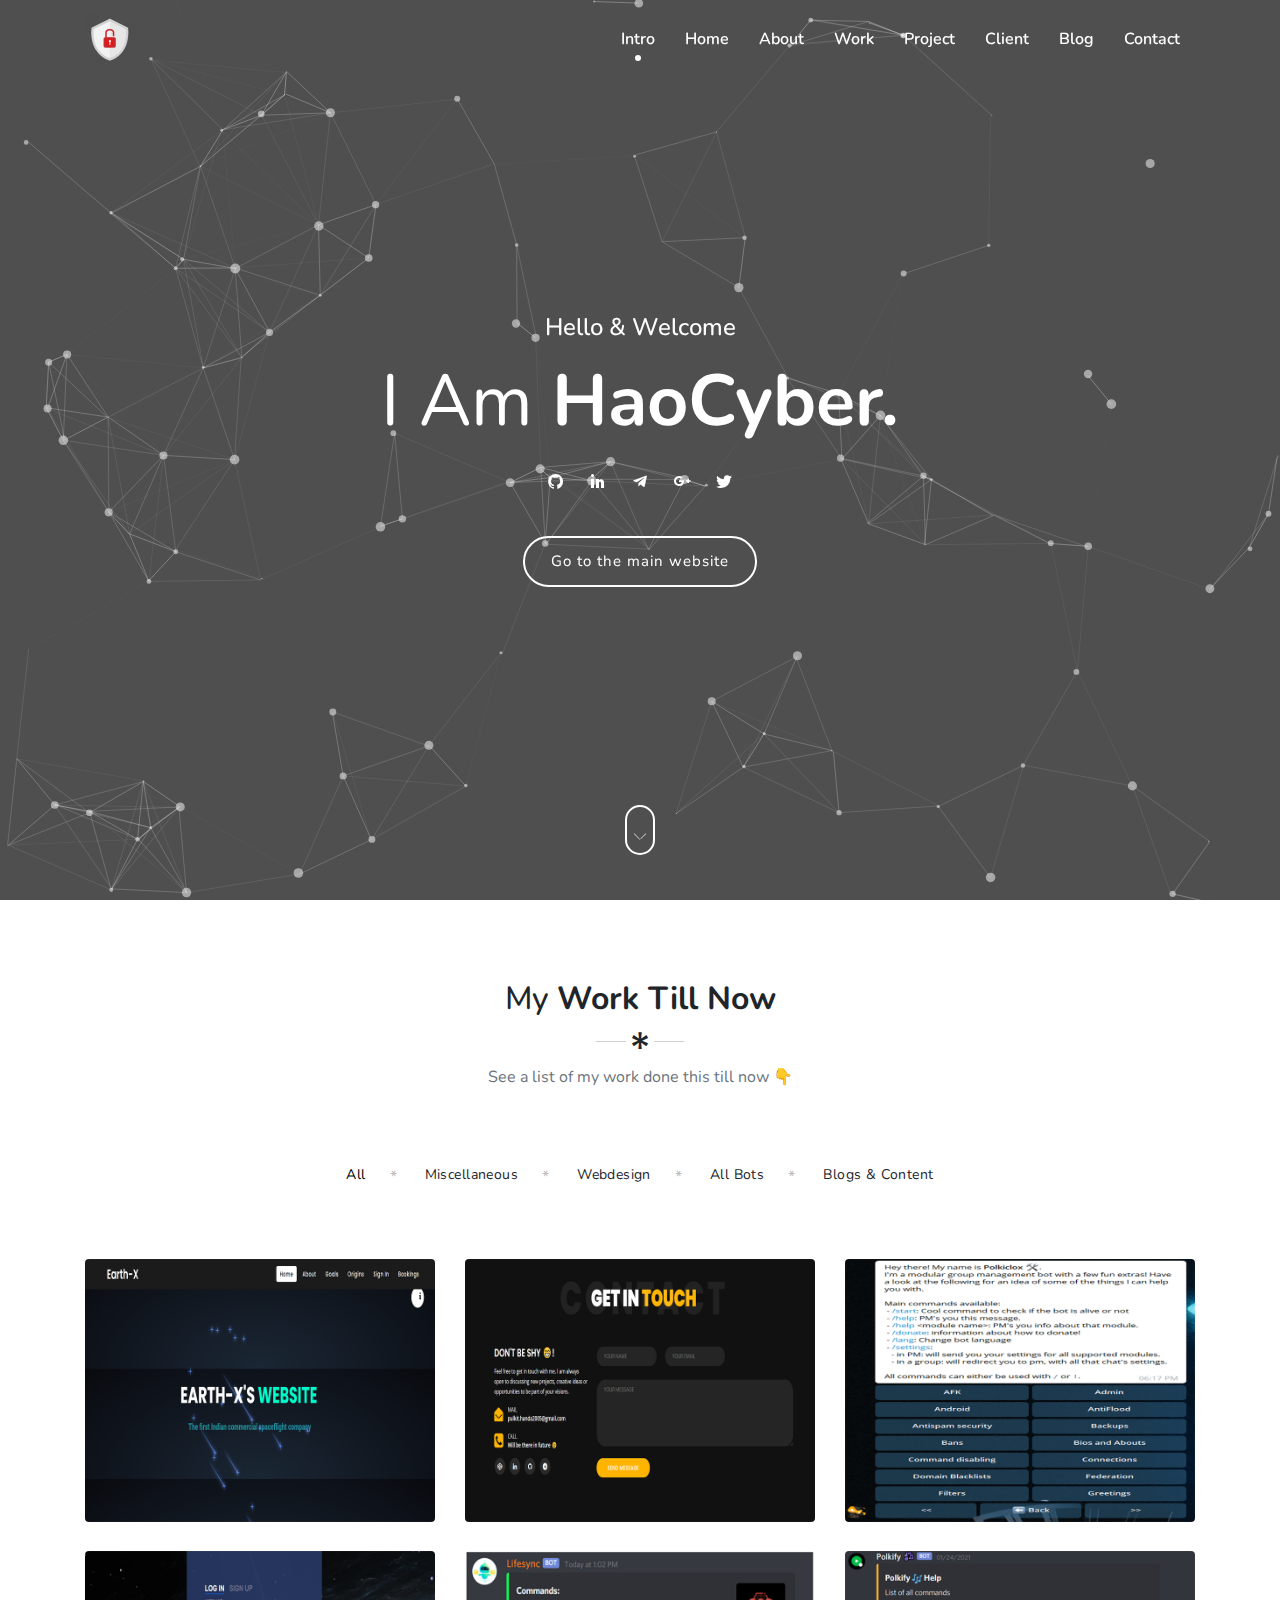
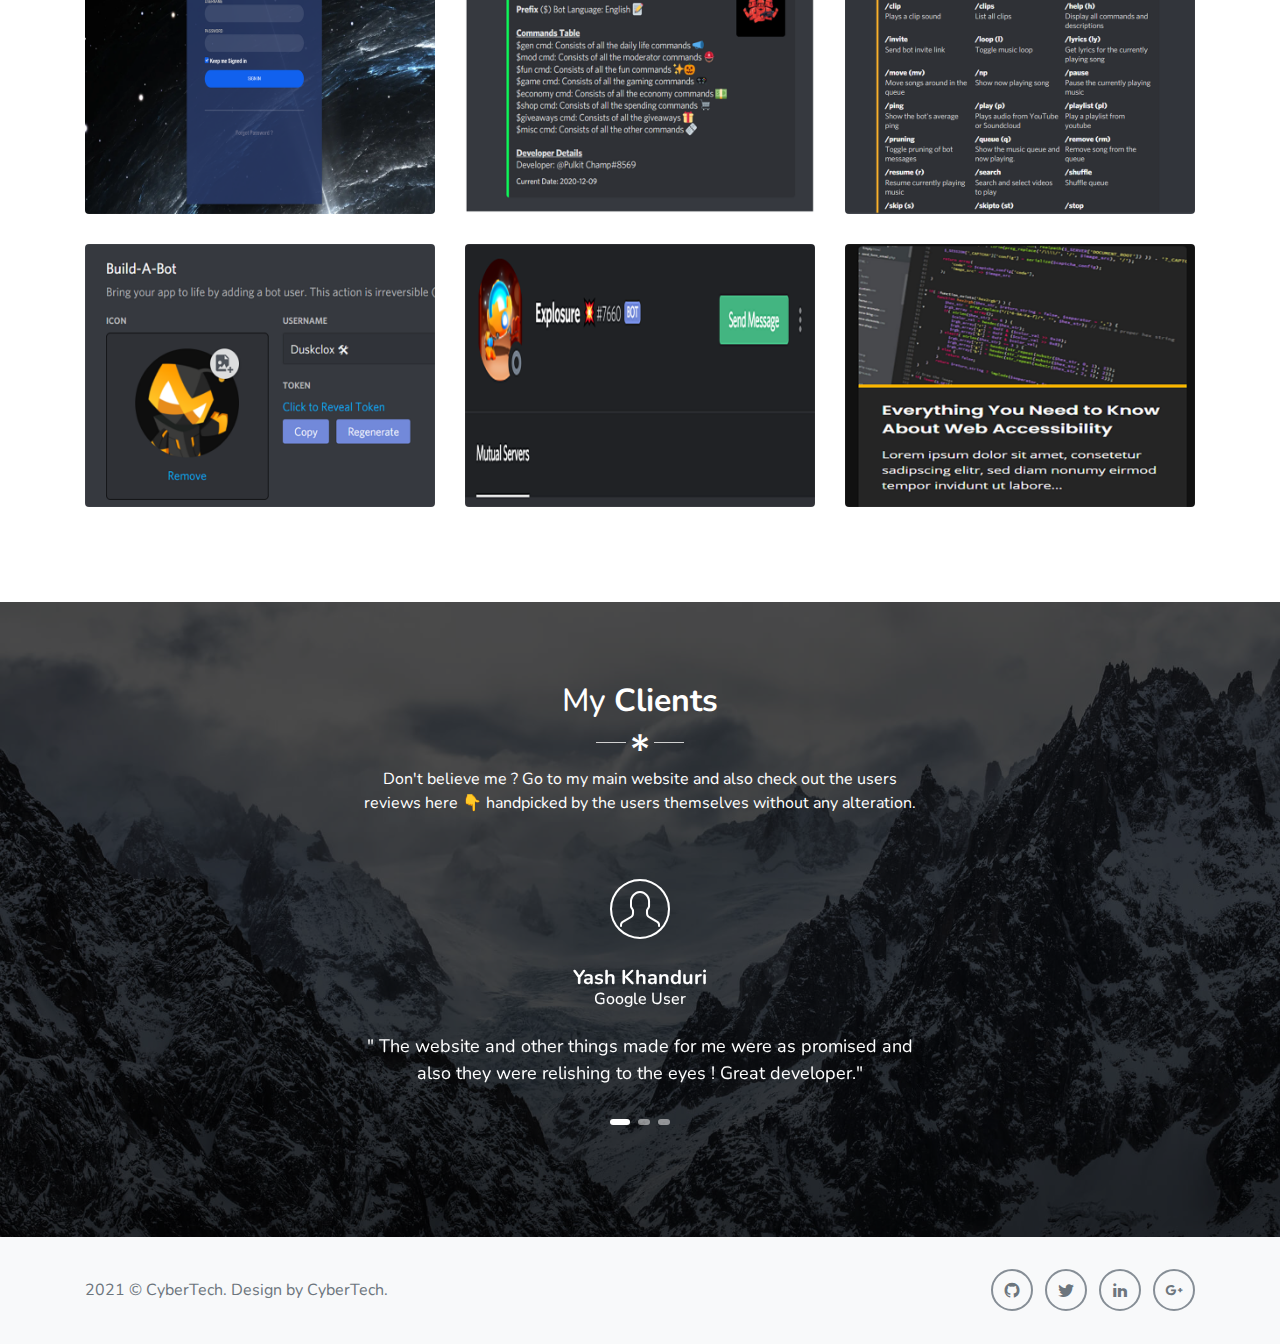
<file: index.html>
<!DOCTYPE html>
<html lang="en">

    <head>
        <meta charset="UTF-8">
        <meta name="viewport" content="width=device-width, initial-scale=1">
        <title>Portfolio</title>
        <meta name="description" content="" />
        <meta name="keywords" content="" />

        <link rel="shortcut icon" href="images/favicon.png">

        <!--Bootstrap Css-->
        <link rel="stylesheet" href="main-css/main-bootstrap.min.css" />

        <!-- Materialdesign icons Css -->
        <link rel="stylesheet" href="main-css/main-materialdesignicons.min.css">

        <!-- Mobirise icons Css -->
        <link rel="stylesheet" href="main-css/main-mobiriseicons.css">

        <!-- Magnific-popup -->
        <link rel="stylesheet" href="main-css/main-magnific-popup.css">

        <!-- Animate Css -->
        <link rel="stylesheet" href="main-css/main-animate.min.css">

        <!-- Owl Slider -->
        <link rel="stylesheet" href="main-css/main-owl.carousel.css" />
        <link rel="stylesheet" href="main-css/main-owl.theme.css" />
        <link rel="stylesheet" href="main-css/main-owl.transitions.css" />

        <!-- Custom style Css -->
        <link rel="stylesheet" href="main-css/main-style.css">
    </head>

    <body>

        <!-- START LOADER -->
        <div id="preloader">
            <div id="status">
                <div class="spinner">Loading...</div>
            </div>
        </div>
        <!-- END LOADER -->

        <!-- START NAVBAR -->
        <nav class="navbar navbar-expand-lg fixed-top custom-nav sticky">
            <div class="container">
                <!-- LOGO -->
                <a class="logo" href="index.html">
                    <!-- class="navbar-brand logo"  -->
                    <img src="images/logo-icon.png" alt="" class="img-fluid logo-light">
                    <img src="images/logo-icon.png" alt="" class="img-fluid logo-dark">
                </a>

                <button class="navbar-toggler" type="button" data-toggle="collapse" data-target="#navbarCollapse"
                    aria-controls="navbarCollapse" aria-expanded="false" aria-label="Toggle navigation">
                    <i class="mdi mdi-menu"></i>
                </button>
                <div class="collapse navbar-collapse" id="navbarCollapse">
                    <ul class="navbar-nav ml-auto">
                        <li class="nav-item active">
                            <a href="#home" class="nav-link">Intro</a>
                        </li>
                        <li class="nav-item">
                            <a href="home.html" class="nav-link">Home</a>
                        </li>
                        <li class="nav-item">
                            <a href="about.html" class="nav-link">About</a>
                        </li>
                        <li class="nav-item">
                            <a href="#work" class="nav-link">Work</a>
                        </li>
                        <li class="nav-item">
                            <a href="project.html" class="nav-link">Project</a>
                        </li>
                        <li class="nav-item">
                            <a href="#client" class="nav-link">Client</a>
                        </li>
                        <li class="nav-item">
                            <a href="blog.html" class="nav-link">Blog</a>
                        </li>
                        <li class="nav-item">
                            <a href="contact.html" class="nav-link">Contact</a>
                        </li>
                    </ul>
                </div>
            </div>
        </nav>
        <!-- END NAVBAR -->

        <!--START HOME-->
        <section class="home-bg section h-100vh" id="home">
            <div class="bg-overlay"></div>
            <div class="home-table">
                <div class="home-table-center">
                    <div class="container position-relative z-index">
                        <div class="row justify-content-center">
                            <div class="col-lg-12">
                                <div class="text-white text-center">
                                    <h4>Hello & Welcome</h4>
                                    <h1 class="header_title mb-0 mt-3">I Am <span
                                            class="simple-text-rotate font-weight-bold">HaoCyber.,A Developer.,A
                                            Designer.,Cyber Security Expert.</span></h1>
                                    <ul class="social_home list-unstyled text-center pt-4">
                                        <li class="list-inline-item"><a href="https://github.com/coder-113"><i
                                                    class="mdi mdi-github-circle"></i></a></li>
                                        <li class="list-inline-item"><a href="https://www.linkedin.com/"><i
                                                    class="mdi mdi-linkedin"></i></a></li>
                                        <li class="list-inline-item"><a href=""><i class="mdi mdi-telegram"></i></a>
                                        </li>
                                        <li class="list-inline-item"><a href=""><i class="mdi mdi-google-plus"></i></a>
                                        </li>
                                        <li class="list-inline-item"><a href="https://twitter.com/"><i
                                                    class="mdi mdi-twitter"></i></a></li>
                                    </ul>
                                    <div class="header_btn">
                                        <a href="home.html" class="btn btn-outline-custom btn-rounded mt-4">Go to the
                                            main website</a>
                                    </div>
                                </div>
                            </div>
                        </div>
                    </div>
                </div>
            </div>
            <div class="scroll_down">
                <a href="#work" class="scroll">
                    <i class="mbri-arrow-down text-white"></i>
                </a>
            </div>
        </section>
        <!--END HOME-->

        <!--START WORK -->
        <section class="section text-center" id="work">
            <div class="container">
                <div class="row justify-content-center">
                    <div class="col-lg-12">
                        <div class="text-center mx-auto section-main-title">
                            <h2>My <span class="font-weight-bold">Work Till Now </span></h2>
                            <div class="main-title-border">
                                <i class="mdi mdi-asterisk"></i>
                            </div>
                            <p class="text-muted mx-auto mt-2">See a list of my work done this till now 👇</p>
                        </div>
                    </div>
                </div>
                <div class="row mt-5">
                    <div class="col-lg-12">
                        <ul class="text-center list-unstyled list-inline mb-0 text-capitlize work_menu"
                            id="menu-filter">
                            <li class="list-inline-item"><a class="active" data-filter="*">All</a></li>
                            <li class="list-inline-item"><a class="" data-filter=".seo">Miscellaneous</a></li>
                            <li class="list-inline-item"><a class="" data-filter=".webdesign">Webdesign</a></li>
                            <li class="list-inline-item"><a class="" data-filter=".work">All Bots</a></li>
                            <li class="list-inline-item"><a class="" data-filter=".wordpress">Blogs & Content</a></li>
                        </ul>
                    </div>
                </div>
                <div class="row mt-5 work-filter">
                    <div class="col-lg-4 webdesign wordpress">
                        <div class="work_img_box rounded">
                            <a class="img-zoom" href="images/earth.png"></a>
                            <div class="work_images">
                                <img src="images/earth.png" alt="image" class="img-fluid mx-auto d-block">
                                <div class="work_overlay">
                                    <h4 class="mb-0">Web Design, UI Starting</h4>
                                    <h6 class="mb-0">Home &amp; Page</h6>
                                </div>
                            </div>
                        </div>
                    </div>
                    <div class="col-lg-4 seo webdesign">
                        <div class="work_img_box rounded">
                            <a class="img-zoom" href="images/contact.png"></a>
                            <div class="work_images">
                                <img src="images/contact.png" alt="image" class="img-fluid mx-auto d-block">
                                <div class="work_overlay">
                                    <h4>Contact Form</h4>
                                    <h6>Creative &amp; Art</h6>
                                </div>
                            </div>
                        </div>
                    </div>
                    <div class="col-lg-4 work">
                        <div class="work_img_box rounded">
                            <a class="img-zoom" href="images/telegram.png"></a>
                            <div class="work_images">
                                <img src="images/telegram.png" alt="image" class="img-fluid mx-auto d-block">
                                <div class="work_overlay">
                                    <h4>Bots, Dusclox</h4>
                                    <h6>Telegram Bot</h6>
                                </div>
                            </div>
                        </div>
                    </div>
                    <div class="col-lg-4 seo webdesign">
                        <div class="work_img_box rounded">
                            <a class="img-zoom" href="images/signup.png"></a>
                            <div class="work_images">
                                <img src="images/signup.png" alt="image" class="img-fluid mx-auto d-block">
                                <div class="work_overlay">
                                    <h4>Graphics, UI Elements</h4>
                                    <h6>Signup & Login form</h6>
                                </div>
                            </div>
                        </div>
                    </div>
                    <div class="col-lg-4 seo work">
                        <div class="work_img_box rounded">
                            <a class="img-zoom" href="images/help.png"></a>
                            <div class="work_images">
                                <img src="images/help.png" alt="image" class="img-fluid mx-auto d-block">
                                <div class="work_overlay">
                                    <h4>Discord Bot, Graphics</h4>
                                    <h6>Lifesync Discord bot</h6>
                                </div>
                            </div>
                        </div>
                    </div>
                    <div class="col-lg-4 seo work">
                        <div class="work_img_box rounded">
                            <a class="img-zoom" href="images/pokify.png"></a>
                            <div class="work_images">
                                <img src="images/pokify.png" alt="image" class="img-fluid mx-auto d-block">
                                <div class="work_overlay">
                                    <h4>Discord Bot, Music Bot</h4>
                                    <h6>Polkify Music Discord</h6>
                                </div>
                            </div>
                        </div>
                    </div>
                    <div class="col-lg-4 seo work">
                        <div class="work_img_box rounded">
                            <a class="img-zoom" href="images/Duskclox.png"></a>
                            <div class="work_images">
                                <img src="images/Duskclox.png" alt="image" class="img-fluid mx-auto d-block">
                                <div class="work_overlay">
                                    <h4>Discord Bot, Graphics</h4>
                                    <h6>Duskclox Discord Bot</h6>
                                </div>
                            </div>
                        </div>
                    </div>
                    <div class="col-lg-4 seo work">
                        <div class="work_img_box rounded">
                            <a class="img-zoom" href="images/explosure.png"></a>
                            <div class="work_images">
                                <img src="images/explosure.png" alt="image" class="img-fluid mx-auto d-block">
                                <div class="work_overlay">
                                    <h4>Dangerous Bot, Graphics</h4>
                                    <h6>Explosure Discord Bot</h6>
                                </div>
                            </div>
                        </div>
                    </div>
                    <div class="col-lg-4 wordpress">
                        <div class="work_img_box rounded">
                            <a class="img-zoom" href="images/blog.png"></a>
                            <div class="work_images">
                                <img src="images/blog.png" alt="image" class="img-fluid mx-auto d-block">
                                <div class="work_overlay">
                                    <h4>Blog, Media</h4>
                                    <h6>Web Accessibilty</h6>
                                </div>
                            </div>
                        </div>
                    </div>
                </div>
            </div>
        </section>
        <!--END WORK -->

        <!-- START CLIENT -->
        <section class="section bg-client" id="client">
            <div class="bg-overlay"></div>
            <div class="container">
                <div class="row justify-content-center">
                    <div class="col-lg-12">
                        <div class="text-center mx-auto text-white section-main-title">
                            <h2>My <span class="font-weight-bold">Clients</span></h2>
                            <div class="main-title-border">
                                <i class="mdi mdi-asterisk"></i>
                            </div>
                            <p class="mx-auto mt-2">Don't believe me ? Go to my main website and also check out the
                                users reviews here 👇 handpicked by the users themselves without any alteration.</p>
                        </div>
                    </div>
                </div>
                <div class="row mt-4 pt-4">
                    <div class="col-lg-12">
                        <div id="owl-demo" class="owl-carousel">
                            <div class="text-white people_says text-center">
                                <div class="people_icon">
                                    <i class="mbri-user"></i>
                                </div>
                                <div class="people_review_box mt-4">
                                    <p class="people_name text-white h5 font-weight-bold mb-0">Yash Khanduri</p>
                                    <p class="h6">Google User</p>
                                    <p class="people_review text-white mx-auto pt-3 mb-0">" The website and other things
                                        made for me were as promised and also they were relishing to the eyes ! Great
                                        developer." </p>
                                </div>
                            </div>
                            <div class="text-white people_says text-center">
                                <div class="people_icon">
                                    <i class="mbri-user"></i>
                                </div>
                                <div class="people_review_box mt-4">
                                    <p class="people_name text-white h5 font-weight-bold mb-0">Yuvraaj Narula</p>
                                    <p class="h6">Maths Lecturer</p>
                                    <p class="people_review text-white mx-auto pt-3 mb-0">" The services which i needed
                                        were delivered on time and that too at minimal costs. The projects helped my
                                        students in online mode. Really Grateful. "</p>
                                </div>
                            </div>
                            <div class="text-white people_says text-center">
                                <div class="people_icon">
                                    <i class="mbri-user"></i>
                                </div>
                                <div class="people_review_box mt-4">
                                    <p class="people_name text-white h5 font-weight-bold mb-0">Aayan Aggarwal</p>
                                    <p class="h6">IPC Enthusiast & Law student</p>
                                    <p class="people_review text-white mx-auto pt-3 mb-0">" The best developer I have
                                        met till now ! Got my website and application ready in time. Thanks and would
                                        really suggest to others as well. "</p>
                                </div>
                            </div>
                        </div>
                    </div>
                </div>
            </div>
        </section>
        <!-- END CLIENT -->

        <!-- START FOOTER -->
        <section class="bg-light">
            <div class="container">
                <div class="row pt-4 pb-4">
                    <div class="col-lg-12">
                        <div class="float-left float_none mt-2 mb-2">
                            <p class="copy-rights text-muted mb-0">2021 &copy; CyberTech. Design by CyberTech.</p>
                        </div>
                        <div class="float-right float_none mt-2 mb-2">
                            <ul class="list-inline fot_social mb-0">
                                <li class="list-inline-item"><a href="https://github.com/Pulkitchamp"
                                        class="social-icon text-muted"><i class="mdi mdi-github-circle"></i></a></li>
                                <li class="list-inline-item"><a href="https://twitter.com/Chatra57643667"
                                        class="social-icon text-muted"><i class="mdi mdi-twitter"></i></a></li>
                                <li class="list-inline-item"><a
                                        href="https://www.linkedin.com/in/pulkit-handa-2286721aa/"
                                        class="social-icon text-muted"><i class="mdi mdi-linkedin"></i></a></li>
                                <li class="list-inline-item"><a href="mailto:pulkithanda2005@gmail.com"
                                        class="social-icon text-muted"><i class="mdi mdi-google-plus"></i></a></li>
                            </ul>
                        </div>
                    </div>
                </div>
            </div>
        </section>
        <!-- END FOOTER -->

        <!-- BACK TO TOP -->
        <a href="#home" class="back_top"> <i class="mbri-arrow-up"> </i> </a>


        <!-- JAVASCRIPTS -->
        <script src="main-js/main-jquery.min.js"></script>
        <script src="main-js/main-popper.min.js"></script>
        <script src="main-js/main-bootstrap.min.js"></script>
        <!--EASING JS-->
        <script src="main-js/main-jquery.easing.min.js"></script>
        <script src="main-js/main-scrollspy.min.js"></script>
        <!--TEXT ROTETE-->
        <script src="main-js/main-jquery.simple-text-rotator.js"></script>
        <!-- MFP JS -->
        <script src="main-js/main-jquery.magnific-popup.min.js"></script>
        <!--PORTFOLIO FILTER JS-->
        <script src="main-js/main-isotope.js"></script>
        <!--PARTICLES ANIMATE JS-->
        <script src="main-js/main-particles.js"></script>
        <script src="main-js/main-particles.app.js"></script>
        <!-- OWL CAROUSEL -->
        <script src="main-js/main-owl.carousel.min.js"></script>
        <!--CUSTOM JS-->
        <script src="main-js/main-custom.js"></script>
        <script>
            $(".simple-text-rotate").textrotator({
                animation: "fade",
                speed: 3500
            });
        </script>

    </body>

</html>
</file>
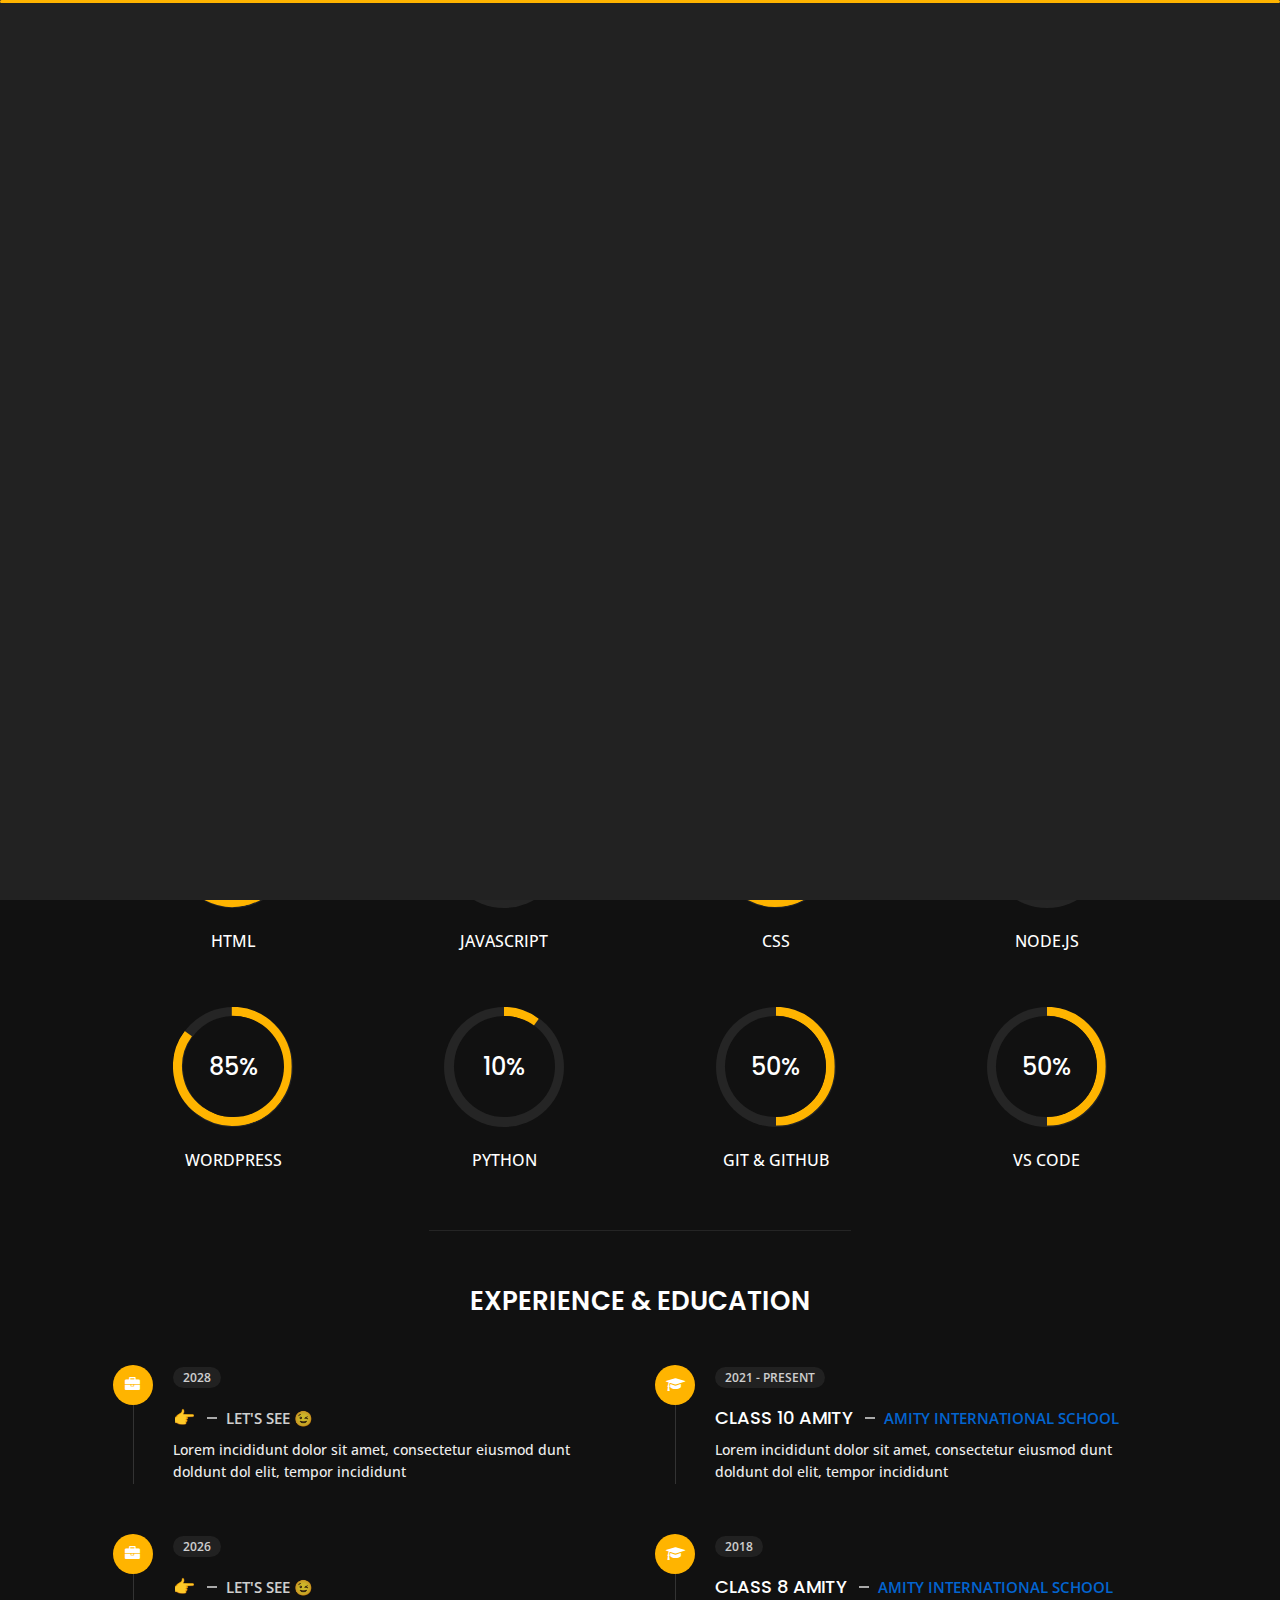
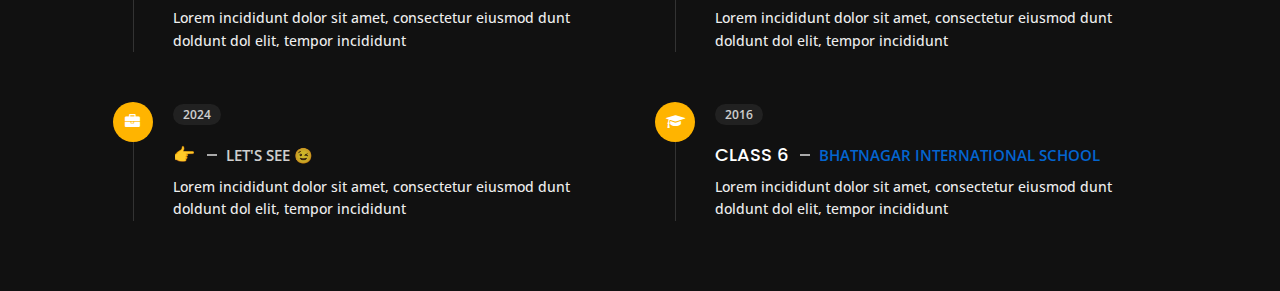
<file: about.html>
<!DOCTYPE html>
<html lang="en">


    <head>
        <meta charset="utf-8">
        <title>About-HaoCyber</title>
        <meta name="viewport" content="width=device-width, initial-scale=1">

        <!-- Template Google Fonts -->
        <link
            href="https://fonts.googleapis.com/css?family=Poppins:400,400i,500,500i,600,600i,700,700i,800,800i,900,900i"
            rel="stylesheet">
        <link href="https://fonts.googleapis.com/css?family=Open+Sans:300,400,400i,600,600i,700" rel="stylesheet">

        <!-- Template CSS Files -->
        <link href="css/bootstrap.min.css" rel="stylesheet">
        <link href="css/preloader.min.css" rel="stylesheet">
        <link href="css/circle.css" rel="stylesheet">
        <link href="css/font-awesome.min.css" rel="stylesheet">
        <link href="css/fm.revealator.jquery.min.css" rel="stylesheet">
        <link href="css/style.css" rel="stylesheet">

        <!-- CSS Skin File -->
        <link href="css/skins/yellow.css" rel="stylesheet">

        <link rel="shortcut icon" href="images/favicon.png">

        <!-- Live Style Switcher - demo only -->
        <link rel="alternate stylesheet" type="text/css" title="blue" href="css/skins/blue.css" />
        <link rel="alternate stylesheet" type="text/css" title="green" href="css/skins/green.css" />
        <link rel="alternate stylesheet" type="text/css" title="yellow" href="css/skins/yellow.css" />
        <link rel="alternate stylesheet" type="text/css" title="blueviolet" href="css/skins/blueviolet.css" />
        <link rel="alternate stylesheet" type="text/css" title="goldenrod" href="css/skins/goldenrod.css" />
        <link rel="alternate stylesheet" type="text/css" title="magenta" href="css/skins/magenta.css" />
        <link rel="alternate stylesheet" type="text/css" title="orange" href="css/skins/orange.css" />
        <link rel="alternate stylesheet" type="text/css" title="purple" href="css/skins/purple.css" />
        <link rel="alternate stylesheet" type="text/css" title="red" href="css/skins/red.css" />
        <link rel="alternate stylesheet" type="text/css" title="yellowgreen" href="css/skins/yellowgreen.css" />
        <link rel="stylesheet" type="text/css" href="css/styleswitcher.css" />

        <!-- Modernizr JS File -->
        <script src="js/modernizr.custom.js"></script>
    </head>

    <body class="about">
        <!-- Live Style Switcher Starts - demo only -->
        <div id="switcher" class="">
            <div class="content-switcher">
                <h4>STYLE SWITCHER</h4>
                <ul>
                    <li>
                        <a href="#" onclick="setActiveStyleSheet('purple');" title="purple" class="color"><img
                                src="img/styleswitcher/purple.png" alt="purple" /></a>
                    </li>
                    <li>
                        <a href="#" onclick="setActiveStyleSheet('red');" title="red" class="color"><img
                                src="img/styleswitcher/red.png" alt="red" /></a>
                    </li>
                    <li>
                        <a href="#" onclick="setActiveStyleSheet('blueviolet');" title="blueviolet" class="color"><img
                                src="img/styleswitcher/blueviolet.png" alt="blueviolet" /></a>
                    </li>
                    <li>
                        <a href="#" onclick="setActiveStyleSheet('blue');" title="blue" class="color"><img
                                src="img/styleswitcher/blue.png" alt="blue" /></a>
                    </li>
                    <li>
                        <a href="#" onclick="setActiveStyleSheet('goldenrod');" title="goldenrod" class="color"><img
                                src="img/styleswitcher/goldenrod.png" alt="goldenrod" /></a>
                    </li>
                    <li>
                        <a href="#" onclick="setActiveStyleSheet('magenta');" title="magenta" class="color"><img
                                src="img/styleswitcher/magenta.png" alt="magenta" /></a>
                    </li>
                    <li>
                        <a href="#" onclick="setActiveStyleSheet('yellowgreen');" title="yellowgreen" class="color"><img
                                src="img/styleswitcher/yellowgreen.png" alt="yellowgreen" /></a>
                    </li>
                    <li>
                        <a href="#" onclick="setActiveStyleSheet('orange');" title="orange" class="color"><img
                                src="img/styleswitcher/orange.png" alt="orange" /></a>
                    </li>
                    <li>
                        <a href="#" onclick="setActiveStyleSheet('green');" title="green" class="color"><img
                                src="img/styleswitcher/green.png" alt="green" /></a>
                    </li>
                    <li>
                        <a href="#" onclick="setActiveStyleSheet('yellow');" title="yellow" class="color"><img
                                src="img/styleswitcher/yellow.png" alt="yellow" /></a>
                    </li>
                </ul>

                <div id="hideSwitcher">&times;</div>
            </div>

        </div>
        <div id="showSwitcher" class="styleSecondColor"><i class="fa fa-cog fa-spin"></i></div>
        <!-- Live Style Switcher Ends - demo only -->
        <!-- Header Starts -->
        <header class="header" id="navbar-collapse-toggle">
            <!-- Fixed Navigation Starts -->
            <ul class="icon-menu d-none d-lg-block revealator-slideup revealator-once revealator-delay1">
                <li class="icon-box">
                    <i class="fa fa-home"></i>
                    <a href="home.html">
                        <h2>Home</h2>
                    </a>
                </li>
                <li class="icon-box active">
                    <i class="fa fa-user"></i>
                    <a href="about.html">
                        <h2>About</h2>
                    </a>
                </li>
                <li class="icon-box">
                    <i class="fa fa-briefcase"></i>
                    <a href="project.html">
                        <h2>Project</h2>
                    </a>
                </li>
                <li class="icon-box">
                    <i class="fa fa-envelope-open"></i>
                    <a href="contact.html">
                        <h2>Contact</h2>
                    </a>
                </li>
                <li class="icon-box">
                    <i class="fa fa-comments"></i>
                    <a href="blog.html">
                        <h2>Blog</h2>
                    </a>
                </li>
            </ul>
            <!-- Fixed Navigation Ends -->
            <!-- Mobile Menu Starts -->
            <nav role="navigation" class="d-block d-lg-none">
                <div id="menuToggle">
                    <input type="checkbox" />
                    <span></span>
                    <span></span>
                    <span></span>
                    <ul class="list-unstyled" id="menu">
                        <li><a href="index.html"><i class="fa fa-home"></i><span>Home</span></a></li>
                        <li class="active"><a href="about.html"><i class="fa fa-user"></i><span>About</span></a></li>
                        <li><a href="project.html"><i class="fa fa-folder-open"></i><span>Project</span></a></li>
                        <li><a href="contact.html"><i class="fa fa-envelope-open"></i><span>Contact</span></a></li>
                        <li><a href="blog.html"><i class="fa fa-comments"></i><span>Blog</span></a></li>
                    </ul>
                </div>
            </nav>
            <!-- Mobile Menu Ends -->
        </header>
        <!-- Header Ends -->
        <!-- Page Title Starts -->
        <section class="title-section text-left text-sm-center revealator-slideup revealator-once revealator-delay1">
            <h1>ABOUT <span>ME</span></h1>
            <span class="title-bg">Details</span>
        </section>
        <!-- Page Title Ends -->
        <!-- Main Content Starts -->
        <section class="main-content revealator-slideup revealator-once revealator-delay1">
            <div class="container">
                <div class="row">
                    <!-- Personal Info Starts -->
                    <div class="col-12 col-lg-5 col-xl-6">
                        <div class="row">
                            <div class="col-12">
                                <h3 class="text-uppercase custom-title mb-0 ft-wt-600">personal info</h3>
                            </div>
                            <div class="col-12 d-block d-sm-none">
                                <img src="images/8e32ac73db.jpg" class="img-fluid main-img-mobile" alt="my picture" />
                                <!-- <img src="https://i.imgur.com/qb4cXYa.jpg" class="img-fluid main-img-mobile"
                                    alt="my picture" /> -->
                            </div>
                            <div class="col-6">
                                <ul class="about-list list-unstyled open-sans-font">
                                    <li> <span class="title">first name :</span> <span
                                            class="value d-block d-sm-inline-block d-lg-block d-xl-inline-block">Hao</span>
                                    </li>
                                    <li> <span class="title">last name :</span> <span
                                            class="value d-block d-sm-inline-block d-lg-block d-xl-inline-block">Nguyen</span>
                                    </li>
                                    <li> <span class="title">Age :</span> <span
                                            class="value d-block d-sm-inline-block d-lg-block d-xl-inline-block">18
                                            Years</span> </li>
                                    <li> <span class="title">Nationality :</span> <span
                                            class="value d-block d-sm-inline-block d-lg-block d-xl-inline-block">Vietnam
                                        </span> </li>
                                    <li> <span class="title">Freelance :</span> <span
                                            class="value d-block d-sm-inline-block d-lg-block d-xl-inline-block">Will be
                                            Available soon 😉</span> </li>
                                </ul>
                            </div>
                            <div class="col-6">
                                <ul class="about-list list-unstyled open-sans-font">
                                    <li> <span class="title">Address :</span> <span
                                            class="value d-block d-sm-inline-block d-lg-block d-xl-inline-block">Ho Chi
                                            Minh city, Vietnam</span> </li>
                                    <li> <span class="title">phone :</span> <span
                                            class="value d-block d-sm-inline-block d-lg-block d-xl-inline-block">Will be
                                            Available soon 😉</span> </li>
                                    <li> <span class="title">Email :</span> <span
                                            class="value d-block d-sm-inline-block d-lg-block d-xl-inline-block">haocyber113@gmail.com</span>
                                    </li>
                                    <li> <span class="title">languages :</span> <span
                                            class="value d-block d-sm-inline-block d-lg-block d-xl-inline-block">English</span>
                                    </li>
                                </ul>
                            </div>
                            <div class="col-12 mt-3">
                                <a href="about.html" class="btn btn-download">Download Details</a>
                            </div>
                        </div>
                    </div>
                    <!-- Personal Info Ends -->
                    <!-- Boxes Starts -->
                    <div class="col-12 col-lg-7 col-xl-6 mt-5 mt-lg-0">
                        <div class="row">
                            <div class="col-6">
                                <div class="box-stats with-margin">
                                    <h3 class="poppins-font position-relative">1</h3>
                                    <p class="open-sans-font m-0 position-relative text-uppercase">years of <span
                                            class="d-block">experience</span></p>
                                </div>
                            </div>
                            <div class="col-6">
                                <div class="box-stats with-margin">
                                    <h3 class="poppins-font position-relative">16</h3>
                                    <p class="open-sans-font m-0 position-relative text-uppercase">completed <span
                                            class="d-block">projects</span></p>
                                </div>
                            </div>
                            <div class="col-6">
                                <div class="box-stats">
                                    <h3 class="poppins-font position-relative">2</h3>
                                    <p class="open-sans-font m-0 position-relative text-uppercase">Happy<span
                                            class="d-block">customers</span></p>
                                </div>
                            </div>
                            <div class="col-6">
                                <div class="box-stats">
                                    <h3 class="poppins-font position-relative">80</h3>
                                    <p class="open-sans-font m-0 position-relative text-uppercase">awards <span
                                            class="d-block">won</span></p>
                                </div>
                            </div>
                        </div>
                    </div>
                    <!-- Boxes Ends -->
                </div>
                <hr class="separator">
                <!-- Skills Starts -->
                <div class="row">
                    <div class="col-12">
                        <h3
                            class="text-uppercase pb-4 pb-sm-5 mb-3 mb-sm-0 text-left text-sm-center custom-title ft-wt-600">
                            My Skills</h3>
                    </div>
                    <div class="col-6 col-md-3 mb-3 mb-sm-5">
                        <div class="c100 p95">
                            <span>95%</span>
                            <div class="slice">
                                <div class="bar"></div>
                                <div class="fill"></div>
                            </div>
                        </div>
                        <h6 class="text-uppercase open-sans-font text-center mt-2 mt-sm-4">html</h6>
                    </div>
                    <div class="col-6 col-md-3 mb-3 mb-sm-5">
                        <div class="c100 p10">
                            <span>10%</span>
                            <div class="slice">
                                <div class="bar"></div>
                                <div class="fill"></div>
                            </div>
                        </div>
                        <h6 class="text-uppercase open-sans-font text-center mt-2 mt-sm-4">javascript</h6>
                    </div>
                    <div class="col-6 col-md-3 mb-3 mb-sm-5">
                        <div class="c100 p70">
                            <span>70%</span>
                            <div class="slice">
                                <div class="bar"></div>
                                <div class="fill"></div>
                            </div>
                        </div>
                        <h6 class="text-uppercase open-sans-font text-center mt-2 mt-sm-4">css</h6>
                    </div>
                    <div class="col-6 col-md-3 mb-3 mb-sm-5">
                        <div class="c100 p10">
                            <span>10%</span>
                            <div class="slice">
                                <div class="bar"></div>
                                <div class="fill"></div>
                            </div>
                        </div>
                        <h6 class="text-uppercase open-sans-font text-center mt-2 mt-sm-4">Node.js</h6>
                    </div>
                    <div class="col-6 col-md-3 mb-3 mb-sm-5">
                        <div class="c100 p85">
                            <span>85%</span>
                            <div class="slice">
                                <div class="bar"></div>
                                <div class="fill"></div>
                            </div>
                        </div>
                        <h6 class="text-uppercase open-sans-font text-center mt-2 mt-sm-4">wordpress</h6>
                    </div>
                    <div class="col-6 col-md-3 mb-3 mb-sm-5">
                        <div class="c100 p10">
                            <span>10%</span>
                            <div class="slice">
                                <div class="bar"></div>
                                <div class="fill"></div>
                            </div>
                        </div>
                        <h6 class="text-uppercase open-sans-font text-center mt-2 mt-sm-4">python</h6>
                    </div>
                    <div class="col-6 col-md-3 mb-3 mb-sm-5">
                        <div class="c100 p50">
                            <span>50%</span>
                            <div class="slice">
                                <div class="bar"></div>
                                <div class="fill"></div>
                            </div>
                        </div>
                        <h6 class="text-uppercase open-sans-font text-center mt-2 mt-sm-4">Git & Github</h6>
                    </div>
                    <div class="col-6 col-md-3 mb-3 mb-sm-5">
                        <div class="c100 p50">
                            <span>50%</span>
                            <div class="slice">
                                <div class="bar"></div>
                                <div class="fill"></div>
                            </div>
                        </div>
                        <h6 class="text-uppercase open-sans-font text-center mt-2 mt-sm-4">VS Code</h6>
                    </div>
                </div>
                <!-- Skills Ends -->
                <hr class="separator mt-1">
                <!-- Experience & Education Starts -->
                <div class="row">
                    <div class="col-12">
                        <h3 class="text-uppercase pb-5 mb-0 text-left text-sm-center custom-title ft-wt-600">Experience
                            <span>&</span> Education
                        </h3>
                    </div>
                    <div class="col-lg-6 m-15px-tb">
                        <div class="resume-box">
                            <ul>
                                <li>
                                    <div class="icon">
                                        <i class="fa fa-briefcase"></i>
                                    </div>
                                    <span class="time open-sans-font text-uppercase">2028</span>
                                    <h5 class="poppins-font text-uppercase">👉 <span class="place open-sans-font">Let's
                                            See 😉</span></h5>
                                    <p class="open-sans-font">Lorem incididunt dolor sit amet, consectetur eiusmod dunt
                                        doldunt dol elit, tempor incididunt</p>
                                </li>
                                <li>
                                    <div class="icon">
                                        <i class="fa fa-briefcase"></i>
                                    </div>
                                    <span class="time open-sans-font text-uppercase">2026</span>
                                    <h5 class="poppins-font text-uppercase">👉 <span class="place open-sans-font">Let's
                                            See 😉</span></h5>
                                    <p class="open-sans-font">Lorem incididunt dolor sit amet, consectetur eiusmod dunt
                                        doldunt dol elit, tempor incididunt</p>
                                </li>
                                <li>
                                    <div class="icon">
                                        <i class="fa fa-briefcase"></i>
                                    </div>
                                    <span class="time open-sans-font text-uppercase">2024</span>
                                    <h5 class="poppins-font text-uppercase">👉 <span class="place open-sans-font">Let's
                                            See 😉</span></h5>
                                    <p class="open-sans-font">Lorem incididunt dolor sit amet, consectetur eiusmod dunt
                                        doldunt dol elit, tempor incididunt</p>
                                </li>
                            </ul>
                        </div>
                    </div>
                    <div class="col-lg-6 m-15px-tb">
                        <div class="resume-box">
                            <ul>
                                <li>
                                    <div class="icon">
                                        <i class="fa fa-graduation-cap"></i>
                                    </div>
                                    <span class="time open-sans-font text-uppercase">2021 - Present</span>
                                    <h5 class="poppins-font text-uppercase">Class 10 Amity <a target="_blank"
                                            href="http://aisg46.amizone.net/login/login?aspxerrorpath=/HomeTemplate/HomeTemplate"
                                            class="place open-sans-font">Amity International School</a></h5>
                                    <p class="open-sans-font">Lorem incididunt dolor sit amet, consectetur eiusmod dunt
                                        doldunt dol elit, tempor incididunt</p>
                                </li>
                                <li>
                                    <div class="icon">
                                        <i class="fa fa-graduation-cap"></i>
                                    </div>
                                    <span class="time open-sans-font text-uppercase">2018</span>
                                    <h5 class="poppins-font text-uppercase">Class 8 Amity <a target="_blank"
                                            href="http://aisg46.amizone.net/login/login?aspxerrorpath=/HomeTemplate/HomeTemplate"
                                            class="place open-sans-font">Amity International School</a></h5>
                                    <p class="open-sans-font">Lorem incididunt dolor sit amet, consectetur eiusmod dunt
                                        doldunt dol elit, tempor incididunt</p>
                                </li>
                                <li>
                                    <div class="icon">
                                        <i class="fa fa-graduation-cap"></i>
                                    </div>
                                    <span class="time open-sans-font text-uppercase">2016</span>
                                    <h5 class="poppins-font text-uppercase">Class 6 <a target="_blank"
                                            href="https://www.bhatnagarinternationalschool.in/"
                                            class="place open-sans-font">Bhatnagar International School</a></h5>
                                    <p class="open-sans-font">Lorem incididunt dolor sit amet, consectetur eiusmod dunt
                                        doldunt dol elit, tempor incididunt</p>
                                </li>
                            </ul>
                        </div>
                    </div>
                </div>
                <!-- Experience & Education Ends -->
            </div>
        </section>
        <!-- Main Content Ends -->

        <!-- Template JS Files -->
        <script src="js/jquery-3.5.0.min.js"></script>
        <script src="js/styleswitcher.js"></script>
        <script src="js/preloader.min.js"></script>
        <script src="js/fm.revealator.jquery.min.js"></script>
        <script src="js/imagesloaded.pkgd.min.js"></script>
        <script src="js/masonry.pkgd.min.js"></script>
        <script src="js/classie.js"></script>
        <script src="js/cbpGridGallery.js"></script>
        <script src="js/jquery.hoverdir.js"></script>
        <script src="js/popper.min.js"></script>
        <script src="js/bootstrap.js"></script>
        <script src="js/custom.js"></script>

    </body>


</html>
</file>
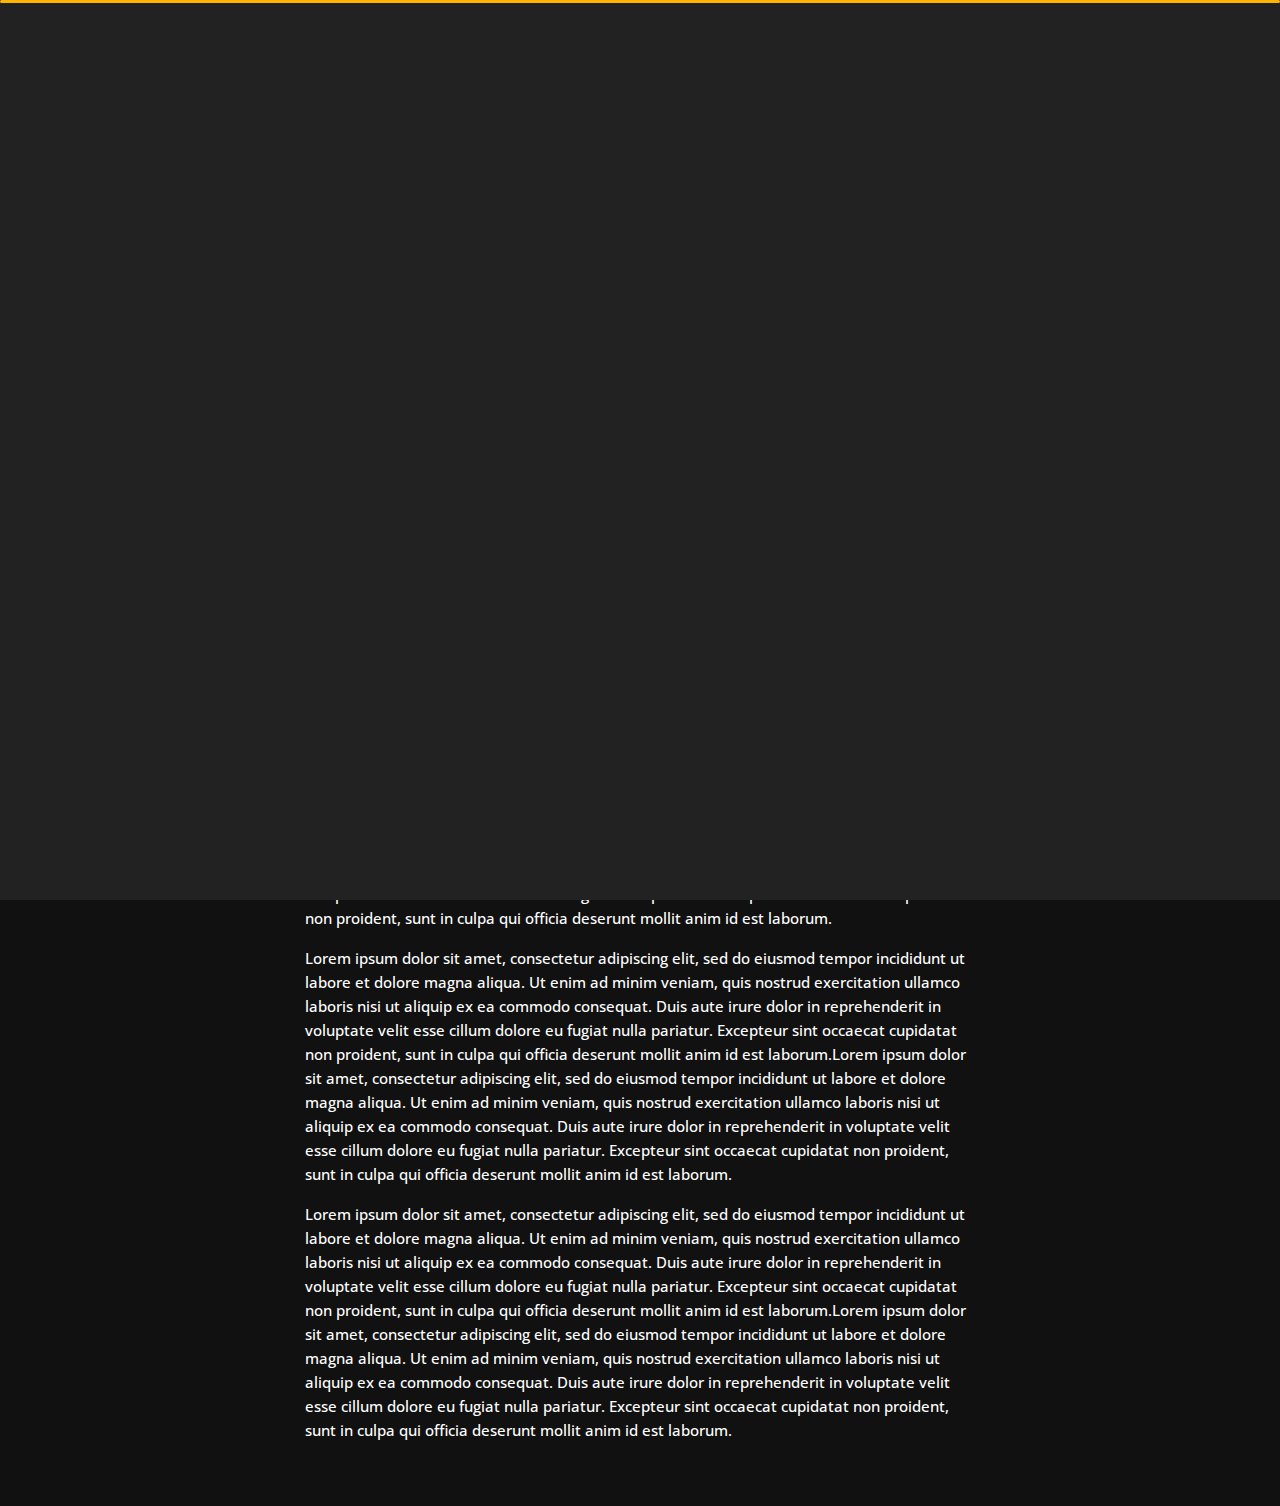
<file: blog-post.html>
<!DOCTYPE html>
<html lang="en">


    <head>
        <meta charset="utf-8">
        <title>Blog-Cyber</title>
        <meta name="viewport" content="width=device-width, initial-scale=1">

        <!-- Template Google Fonts -->
        <link
            href="https://fonts.googleapis.com/css?family=Poppins:400,400i,500,500i,600,600i,700,700i,800,800i,900,900i"
            rel="stylesheet">
        <link href="https://fonts.googleapis.com/css?family=Open+Sans:300,400,400i,600,600i,700" rel="stylesheet">

        <!-- Template CSS Files -->
        <link href="css/bootstrap.min.css" rel="stylesheet">
        <link href="css/preloader.min.css" rel="stylesheet">
        <link href="css/circle.css" rel="stylesheet">
        <link href="css/font-awesome.min.css" rel="stylesheet">
        <link href="css/fm.revealator.jquery.min.css" rel="stylesheet">
        <link href="css/style.css" rel="stylesheet">

        <!-- CSS Skin File -->
        <link href="css/skins/yellow.css" rel="stylesheet">

        <link rel="shortcut icon" href="images/favicon.png">

        <!-- Live Style Switcher - demo only -->
        <link rel="alternate stylesheet" type="text/css" title="blue" href="css/skins/blue.css" />
        <link rel="alternate stylesheet" type="text/css" title="green" href="css/skins/green.css" />
        <link rel="alternate stylesheet" type="text/css" title="yellow" href="css/skins/yellow.css" />
        <link rel="alternate stylesheet" type="text/css" title="blueviolet" href="css/skins/blueviolet.css" />
        <link rel="alternate stylesheet" type="text/css" title="goldenrod" href="css/skins/goldenrod.css" />
        <link rel="alternate stylesheet" type="text/css" title="magenta" href="css/skins/magenta.css" />
        <link rel="alternate stylesheet" type="text/css" title="orange" href="css/skins/orange.css" />
        <link rel="alternate stylesheet" type="text/css" title="purple" href="css/skins/purple.css" />
        <link rel="alternate stylesheet" type="text/css" title="red" href="css/skins/red.css" />
        <link rel="alternate stylesheet" type="text/css" title="yellowgreen" href="css/skins/yellowgreen.css" />
        <link rel="stylesheet" type="text/css" href="css/styleswitcher.css" />

        <!-- Modernizr JS File -->
        <script src="js/modernizr.custom.js"></script>
    </head>

    <body class="blog-post">
        <!-- Live Style Switcher Starts - demo only -->
        <div id="switcher" class="">
            <div class="content-switcher">
                <h4>STYLE SWITCHER</h4>
                <ul>
                    <li>
                        <a href="#" onclick="setActiveStyleSheet('purple');" title="purple" class="color"><img
                                src="img/styleswitcher/purple.png" alt="purple" /></a>
                    </li>
                    <li>
                        <a href="#" onclick="setActiveStyleSheet('red');" title="red" class="color"><img
                                src="img/styleswitcher/red.png" alt="red" /></a>
                    </li>
                    <li>
                        <a href="#" onclick="setActiveStyleSheet('blueviolet');" title="blueviolet" class="color"><img
                                src="img/styleswitcher/blueviolet.png" alt="blueviolet" /></a>
                    </li>
                    <li>
                        <a href="#" onclick="setActiveStyleSheet('blue');" title="blue" class="color"><img
                                src="img/styleswitcher/blue.png" alt="blue" /></a>
                    </li>
                    <li>
                        <a href="#" onclick="setActiveStyleSheet('goldenrod');" title="goldenrod" class="color"><img
                                src="img/styleswitcher/goldenrod.png" alt="goldenrod" /></a>
                    </li>
                    <li>
                        <a href="#" onclick="setActiveStyleSheet('magenta');" title="magenta" class="color"><img
                                src="img/styleswitcher/magenta.png" alt="magenta" /></a>
                    </li>
                    <li>
                        <a href="#" onclick="setActiveStyleSheet('yellowgreen');" title="yellowgreen" class="color"><img
                                src="img/styleswitcher/yellowgreen.png" alt="yellowgreen" /></a>
                    </li>
                    <li>
                        <a href="#" onclick="setActiveStyleSheet('orange');" title="orange" class="color"><img
                                src="img/styleswitcher/orange.png" alt="orange" /></a>
                    </li>
                    <li>
                        <a href="#" onclick="setActiveStyleSheet('green');" title="green" class="color"><img
                                src="img/styleswitcher/green.png" alt="green" /></a>
                    </li>
                    <li>
                        <a href="#" onclick="setActiveStyleSheet('yellow');" title="yellow" class="color"><img
                                src="img/styleswitcher/yellow.png" alt="yellow" /></a>
                    </li>
                </ul>

                <div id="hideSwitcher">&times;</div>
            </div>
        </div>
        <div id="showSwitcher" class="styleSecondColor"><i class="fa fa-cog fa-spin"></i></div>
        <!-- Live Style Switcher Ends - demo only -->
        <!-- Header Starts -->
        <header class="header" id="navbar-collapse-toggle">
            <!-- Fixed Navigation Starts -->
            <ul class="icon-menu d-none d-lg-block revealator-slideup revealator-once revealator-delay1">
                <li class="icon-box">
                    <i class="fa fa-home"></i>
                    <a href="home.html">
                        <h2>Home</h2>
                    </a>
                </li>
                <li class="icon-box">
                    <i class="fa fa-user"></i>
                    <a href="about.html">
                        <h2>About</h2>
                    </a>
                </li>
                <li class="icon-box">
                    <i class="fa fa-briefcase"></i>
                    <a href="project.html">
                        <h2>Project</h2>
                    </a>
                </li>
                <li class="icon-box">
                    <i class="fa fa-envelope-open"></i>
                    <a href="contact.html">
                        <h2>Contact</h2>
                    </a>
                </li>
                <li class="icon-box active">
                    <i class="fa fa-comments"></i>
                    <a href="blog.html">
                        <h2>Blog</h2>
                    </a>
                </li>
            </ul>
            <!-- Fixed Navigation Ends -->
            <!-- Mobile Menu Starts -->
            <nav role="navigation" class="d-block d-lg-none">
                <div id="menuToggle">
                    <input type="checkbox" />
                    <span></span>
                    <span></span>
                    <span></span>
                    <ul class="list-unstyled" id="menu">
                        <li><a href="index.html"><i class="fa fa-home"></i><span>Home</span></a></li>
                        <li><a href="about.html"><i class="fa fa-user"></i><span>About</span></a></li>
                        <li><a href="project.html"><i class="fa fa-folder-open"></i><span>Project</span></a></li>
                        <li><a href="contact.html"><i class="fa fa-envelope-open"></i><span>Contact</span></a></li>
                        <li class="active"><a href="blog.html"><i class="fa fa-comments"></i><span>Blog</span></a></li>
                    </ul>
                </div>
            </nav>
            <!-- Mobile Menu Ends -->
        </header>
        <!-- Header Ends -->
        <!-- Page Title Starts -->
        <section class="title-section text-left text-sm-center revealator-slideup revealator-once revealator-delay1">
            <h1>my <span>blog</span></h1>
            <span class="title-bg">posts</span>
        </section>
        <!-- Page Title Ends -->
        <!-- Main Content Starts -->
        <section class="main-content revealator-slideup revealator-once revealator-delay1">
            <div class="container">
                <div class="row">
                    <!-- Article Starts -->
                    <article class="col-12">
                        <!-- Meta Starts -->
                        <div class="meta open-sans-font">
                            <span><i class="fa fa-user"></i> Cyber</span>
                            <span class="date"><i class="fa fa-calendar"></i> 3 January 2021</span>
                            <span><i class="fa fa-tags"></i> wordpress, business, economy, design</span>
                        </div>
                        <!-- Meta Ends -->
                        <!-- Article Content Starts -->
                        <h1 class="text-uppercase text-capitalize">Everything You Need to Know About Web Accessibility
                        </h1>
                        <img src="img/blog/blog-post-1.jpg" class="img-fluid" alt="Blog image" />
                        <div class="blog-excerpt open-sans-font pb-5">
                            <p>Lorem ipsum dolor sit amet, consectetur adipiscing elit, sed do eiusmod tempor incididunt
                                ut labore et dolore magna aliqua. Ut enim ad minim veniam, quis nostrud exercitation
                                ullamco laboris nisi ut aliquip ex ea commodo consequat.
                                Duis aute irure dolor in reprehenderit in voluptate velit esse cillum dolore eu fugiat
                                nulla pariatur. Excepteur sint occaecat cupidatat non proident, sunt in culpa qui
                                officia deserunt mollit anim id est laborum.</p>
                            <p>Lorem ipsum dolor sit amet, consectetur adipiscing elit, sed do eiusmod tempor incididunt
                                ut labore et dolore magna aliqua. Ut enim ad minim veniam, quis nostrud exercitation
                                ullamco laboris nisi ut aliquip ex ea commodo consequat.
                                Duis aute irure dolor in reprehenderit in voluptate velit esse cillum dolore eu fugiat
                                nulla pariatur. Excepteur sint occaecat cupidatat non proident, sunt in culpa qui
                                officia deserunt mollit anim id est laborum.Lorem ipsum
                                dolor sit amet, consectetur adipiscing elit, sed do eiusmod tempor incididunt ut labore
                                et dolore magna aliqua. Ut enim ad minim veniam, quis nostrud exercitation ullamco
                                laboris nisi ut aliquip ex ea commodo consequat. Duis
                                aute irure dolor in reprehenderit in voluptate velit esse cillum dolore eu fugiat nulla
                                pariatur. Excepteur sint occaecat cupidatat non proident, sunt in culpa qui officia
                                deserunt mollit anim id est laborum.</p>
                            <p>Lorem ipsum dolor sit amet, consectetur adipiscing elit, sed do eiusmod tempor incididunt
                                ut labore et dolore magna aliqua. Ut enim ad minim veniam, quis nostrud exercitation
                                ullamco laboris nisi ut aliquip ex ea commodo consequat.
                                Duis aute irure dolor in reprehenderit in voluptate velit esse cillum dolore eu fugiat
                                nulla pariatur. Excepteur sint occaecat cupidatat non proident, sunt in culpa qui
                                officia deserunt mollit anim id est laborum.Lorem ipsum
                                dolor sit amet, consectetur adipiscing elit, sed do eiusmod tempor incididunt ut labore
                                et dolore magna aliqua. Ut enim ad minim veniam, quis nostrud exercitation ullamco
                                laboris nisi ut aliquip ex ea commodo consequat. Duis
                                aute irure dolor in reprehenderit in voluptate velit esse cillum dolore eu fugiat nulla
                                pariatur. Excepteur sint occaecat cupidatat non proident, sunt in culpa qui officia
                                deserunt mollit anim id est laborum.</p>
                        </div>
                        <!-- Article Content Ends -->
                    </article>
                    <!-- Article Ends -->
                </div>
            </div>
        </section>
        <!-- Template JS Files -->
        <script src="js/jquery-3.5.0.min.js"></script>
        <script src="js/styleswitcher.js"></script>
        <script src="js/preloader.min.js"></script>
        <script src="js/fm.revealator.jquery.min.js"></script>
        <script src="js/imagesloaded.pkgd.min.js"></script>
        <script src="js/masonry.pkgd.min.js"></script>
        <script src="js/classie.js"></script>
        <script src="js/cbpGridGallery.js"></script>
        <script src="js/jquery.hoverdir.js"></script>
        <script src="js/popper.min.js"></script>
        <script src="js/bootstrap.js"></script>
        <script src="js/custom.js"></script>

    </body>


</html>
</file>
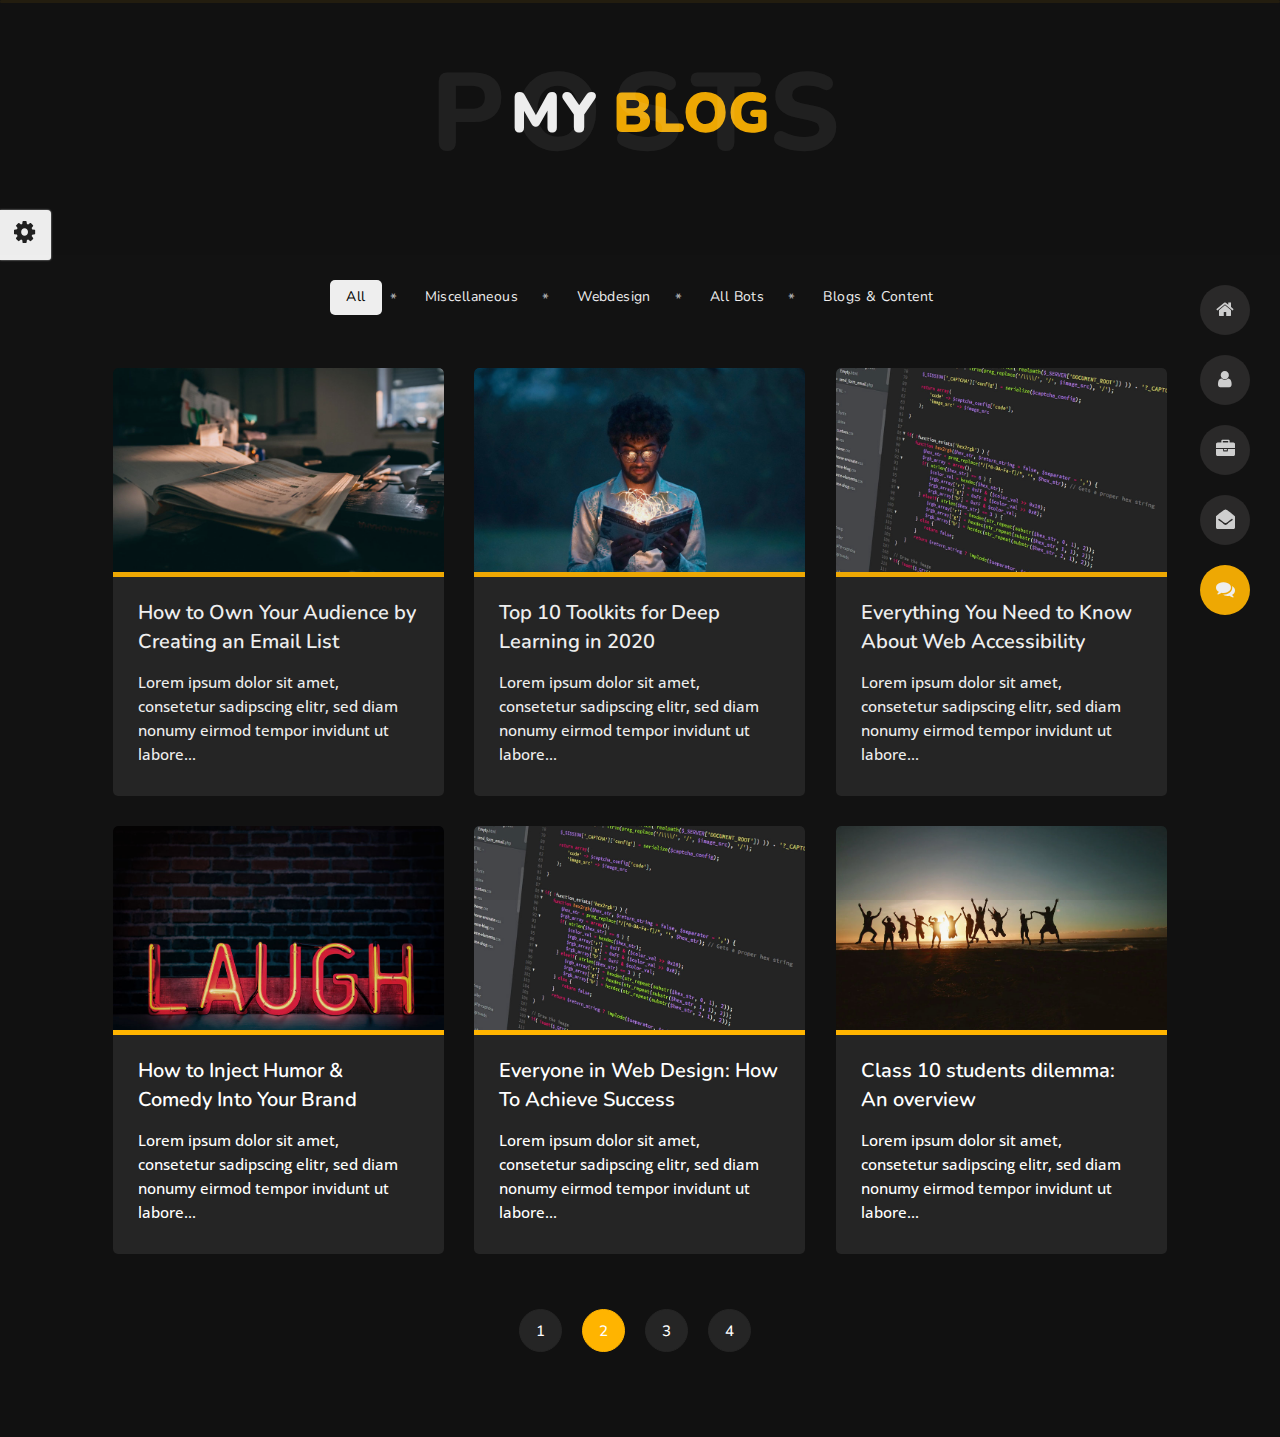
<file: blog.html>
﻿<!DOCTYPE html>
<html lang="en">


    <head>
        <meta charset="utf-8">
        <title>Blog-Cyber</title>
        <meta name="viewport" content="width=device-width, initial-scale=1">

        <!-- Template Google Fonts -->
        <link
            href="https://fonts.googleapis.com/css?family=Poppins:400,400i,500,500i,600,600i,700,700i,800,800i,900,900i"
            rel="stylesheet">
        <link href="https://fonts.googleapis.com/css?family=Open+Sans:300,400,400i,600,600i,700" rel="stylesheet">

        <!-- Template CSS Files -->
        <link href="css/bootstrap.min.css" rel="stylesheet">
        <link href="css/preloader.min.css" rel="stylesheet">
        <link href="css/circle.css" rel="stylesheet">
        <link href="css/font-awesome.min.css" rel="stylesheet">
        <link href="css/fm.revealator.jquery.min.css" rel="stylesheet">
        <link href="css/style.css" rel="stylesheet">

        <!-- CSS Skin File -->
        <link href="css/skins/yellow.css" rel="stylesheet">

        <link rel="shortcut icon" href="images/favicon.png">

        <!-- Live Style Switcher - demo only -->
        <link rel="alternate stylesheet" type="text/css" title="blue" href="css/skins/blue.css" />
        <link rel="alternate stylesheet" type="text/css" title="green" href="css/skins/green.css" />
        <link rel="alternate stylesheet" type="text/css" title="yellow" href="css/skins/yellow.css" />
        <link rel="alternate stylesheet" type="text/css" title="blueviolet" href="css/skins/blueviolet.css" />
        <link rel="alternate stylesheet" type="text/css" title="goldenrod" href="css/skins/goldenrod.css" />
        <link rel="alternate stylesheet" type="text/css" title="magenta" href="css/skins/magenta.css" />
        <link rel="alternate stylesheet" type="text/css" title="orange" href="css/skins/orange.css" />
        <link rel="alternate stylesheet" type="text/css" title="purple" href="css/skins/purple.css" />
        <link rel="alternate stylesheet" type="text/css" title="red" href="css/skins/red.css" />
        <link rel="alternate stylesheet" type="text/css" title="yellowgreen" href="css/skins/yellowgreen.css" />
        <link rel="stylesheet" type="text/css" href="css/styleswitcher.css" />





        <!--Bootstrap Css-->
        <!-- <link rel="stylesheet" href="main-css/main-bootstrap.min.css" /> -->

        <!-- Materialdesign icons Css -->
        <link rel="stylesheet" href="main-css/main-materialdesignicons.min.css">

        <!-- Mobirise icons Css -->
        <link rel="stylesheet" href="main-css/main-mobiriseicons.css">

        <!-- Magnific-popup -->
        <link rel="stylesheet" href="main-css/main-magnific-popup.css">

        <!-- Animate Css -->
        <link rel="stylesheet" href="main-css/main-animate.min.css">

        <!-- Owl Slider -->
        <link rel="stylesheet" href="main-css/main-owl.carousel.css" />
        <link rel="stylesheet" href="main-css/main-owl.theme.css" />
        <link rel="stylesheet" href="main-css/main-owl.transitions.css" />

        <!-- Custom style Css -->
        <link rel="stylesheet" href="main-css/main-style.css">



        <!-- Modernizr JS File -->
        <script src="js/modernizr.custom.js"></script>
    </head>

    <body class="blog">
        <!-- Live Style Switcher Starts - demo only -->
        <div id="switcher" class="">
            <div class="content-switcher">
                <h4>STYLE SWITCHER</h4>
                <ul>
                    <li>
                        <a href="#" onclick="setActiveStyleSheet('purple');" title="purple" class="color"><img
                                src="img/styleswitcher/purple.png" alt="purple" /></a>
                    </li>
                    <li>
                        <a href="#" onclick="setActiveStyleSheet('red');" title="red" class="color"><img
                                src="img/styleswitcher/red.png" alt="red" /></a>
                    </li>
                    <li>
                        <a href="#" onclick="setActiveStyleSheet('blueviolet');" title="blueviolet" class="color"><img
                                src="img/styleswitcher/blueviolet.png" alt="blueviolet" /></a>
                    </li>
                    <li>
                        <a href="#" onclick="setActiveStyleSheet('blue');" title="blue" class="color"><img
                                src="img/styleswitcher/blue.png" alt="blue" /></a>
                    </li>
                    <li>
                        <a href="#" onclick="setActiveStyleSheet('goldenrod');" title="goldenrod" class="color"><img
                                src="img/styleswitcher/goldenrod.png" alt="goldenrod" /></a>
                    </li>
                    <li>
                        <a href="#" onclick="setActiveStyleSheet('magenta');" title="magenta" class="color"><img
                                src="img/styleswitcher/magenta.png" alt="magenta" /></a>
                    </li>
                    <li>
                        <a href="#" onclick="setActiveStyleSheet('yellowgreen');" title="yellowgreen" class="color"><img
                                src="img/styleswitcher/yellowgreen.png" alt="yellowgreen" /></a>
                    </li>
                    <li>
                        <a href="#" onclick="setActiveStyleSheet('orange');" title="orange" class="color"><img
                                src="img/styleswitcher/orange.png" alt="orange" /></a>
                    </li>
                    <li>
                        <a href="#" onclick="setActiveStyleSheet('green');" title="green" class="color"><img
                                src="img/styleswitcher/green.png" alt="green" /></a>
                    </li>
                    <li>
                        <a href="#" onclick="setActiveStyleSheet('yellow');" title="yellow" class="color"><img
                                src="img/styleswitcher/yellow.png" alt="yellow" /></a>
                    </li>
                </ul>

                <div id="hideSwitcher">&times;</div>
            </div>
        </div>
        <div id="showSwitcher" class="styleSecondColor"><i class="fa fa-cog fa-spin"></i></div>
        <!-- Live Style Switcher Ends - demo only -->
        <!-- Header Starts -->
        <header class="header" id="navbar-collapse-toggle">
            <!-- Fixed Navigation Starts -->
            <ul class="icon-menu d-none d-lg-block revealator-slideup revealator-once revealator-delay1">
                <li class="icon-box">
                    <i class="fa fa-home"></i>
                    <a href="home.html">
                        <h2>Home</h2>
                    </a>
                </li>
                <li class="icon-box">
                    <i class="fa fa-user"></i>
                    <a href="about.html">
                        <h2>About</h2>
                    </a>
                </li>
                <li class="icon-box">
                    <i class="fa fa-briefcase"></i>
                    <a href="project.html">
                        <h2>Project</h2>
                    </a>
                </li>
                <li class="icon-box">
                    <i class="fa fa-envelope-open"></i>
                    <a href="contact.html">
                        <h2>Contact</h2>
                    </a>
                </li>
                <li class="icon-box active">
                    <i class="fa fa-comments"></i>
                    <a href="blog.html">
                        <h2>Blog</h2>
                    </a>
                </li>
            </ul>
            <!-- Fixed Navigation Ends -->
            <!-- Mobile Menu Starts -->
            <nav role="navigation" class="d-block d-lg-none">
                <div id="menuToggle">
                    <input type="checkbox" />
                    <span></span>
                    <span></span>
                    <span></span>
                    <ul class="list-unstyled" id="menu">
                        <li><a href="index.html"><i class="fa fa-home"></i><span>Home</span></a></li>
                        <li><a href="about.html"><i class="fa fa-user"></i><span>About</span></a></li>
                        <li><a href="project.html"><i class="fa fa-folder-open"></i><span>Project</span></a></li>
                        <li><a href="contact.html"><i class="fa fa-envelope-open"></i><span>Contact</span></a></li>
                        <li class="active"><a href="blog.html"><i class="fa fa-comments"></i><span>Blog</span></a></li>
                    </ul>
                </div>
            </nav>
            <!-- Mobile Menu Ends -->
        </header>
        <!-- Header Ends -->
        <!-- Page Title Starts -->
        <section class="title-section text-left text-sm-center revealator-slideup revealator-once revealator-delay1">
            <h1>my <span>blog</span></h1>
            <span class="title-bg">posts</span>
        </section>
        <!-- Page Title Ends -->
        <!-- Main Content Starts -->
        <section class="main-content revealator-slideup revealator-once revealator-delay1">
            <div class="container">
                <div class="row mt-5">
                    <div class="col-lg-12">
                        <ul class="text-center list-unstyled list-inline mb-0 text-capitlize work_menu"
                            id="menu-filter">
                            <li class="list-inline-item"><a class="active" data-filter="*">All</a></li>
                            <li class="list-inline-item"><a class="" data-filter=".seo">Miscellaneous</a></li>
                            <li class="list-inline-item"><a class="" data-filter=".webdesign">Webdesign</a></li>
                            <li class="list-inline-item"><a class="" data-filter=".work">All Bots</a></li>
                            <li class="list-inline-item"><a class="" data-filter=".wordpress">Blogs & Content</a></li>
                        </ul>
                    </div>
                </div>

                <br><br>
                <!-- Articles Starts -->
                <div class="row work-filter">
                    <!-- Article Starts -->
                    <div class="col-12 col-md-6 col-lg-6 col-xl-4 mb-30 seo">
                        <article class="post-container">
                            <div class="post-thumb">
                                <a href="blog-post.html" class="d-block position-relative overflow-hidden">
                                    <img src="img/blog/blog-post-1.jpg" class="img-fluid" alt="Blog Post">
                                </a>
                            </div>
                            <div class="post-content">
                                <div class="entry-header">
                                    <h3><a href="blog-post.html">How to Own Your Audience by Creating an Email List</a>
                                    </h3>
                                </div>
                                <div class="entry-content open-sans-font">
                                    <p>Lorem ipsum dolor sit amet, consetetur sadipscing elitr, sed diam nonumy eirmod
                                        tempor invidunt ut labore...
                                    </p>
                                </div>
                            </div>
                        </article>
                    </div>
                    <!-- Article Ends -->
                    <!-- Article Starts -->
                    <div class="col-12 col-md-6 col-lg-6 col-xl-4 mb-30 seo">
                        <article class="post-container">
                            <div class="post-thumb">
                                <a href="blog-post.html" class="d-block position-relative overflow-hidden">
                                    <img src="img/blog/blog-post-2.jpg" class="img-fluid" alt="">
                                </a>
                            </div>
                            <div class="post-content">
                                <div class="entry-header">
                                    <h3><a href="blog-post.html">Top 10 Toolkits for Deep Learning in 2020</a></h3>
                                </div>
                                <div class="entry-content open-sans-font">
                                    <p>Lorem ipsum dolor sit amet, consetetur sadipscing elitr, sed diam nonumy eirmod
                                        tempor invidunt ut labore...
                                    </p>
                                </div>
                            </div>
                        </article>
                    </div>
                    <!-- Article Ends -->
                    <!-- Article Starts -->
                    <div class="col-12 col-md-6 col-lg-6 col-xl-4 mb-30">
                        <article class="post-container">
                            <div class="post-thumb">
                                <a href="blog-post.html" class="d-block position-relative overflow-hidden">
                                    <img src="img/blog/blog-post-3.jpg" class="img-fluid" alt="">
                                </a>
                            </div>
                            <div class="post-content">
                                <div class="entry-header">
                                    <h3><a href="blog-post.html">Everything You Need to Know About Web Accessibility</a>
                                    </h3>
                                </div>
                                <div class="entry-content open-sans-font">
                                    <p>Lorem ipsum dolor sit amet, consetetur sadipscing elitr, sed diam nonumy eirmod
                                        tempor invidunt ut labore...
                                    </p>
                                </div>
                            </div>
                        </article>
                    </div>
                    <!-- Article Ends -->
                    <!-- Article Starts -->
                    <div class="col-12 col-md-6 col-lg-6 col-xl-4 mb-30 seo work">
                        <article class="post-container">
                            <div class="post-thumb">
                                <a href="blog-post.html" class="d-block position-relative overflow-hidden">
                                    <img src="img/blog/blog-post-4.jpg" class="img-fluid" alt="">
                                </a>
                            </div>
                            <div class="post-content">
                                <div class="entry-header">
                                    <h3><a href="blog-post.html">How to Inject Humor & Comedy Into Your Brand</a></h3>
                                </div>
                                <div class="entry-content open-sans-font">
                                    <p>Lorem ipsum dolor sit amet, consetetur sadipscing elitr, sed diam nonumy eirmod
                                        tempor invidunt ut labore...
                                    </p>
                                </div>
                            </div>
                        </article>
                    </div>
                    <!-- Article Ends -->
                    <!-- Article Starts -->
                    <div class="col-12 col-md-6 col-lg-6 col-xl-4 mb-30 webdesign seo">
                        <article class="post-container">
                            <div class="post-thumb">
                                <a href="blog-post.html" class="d-block position-relative overflow-hidden">
                                    <img src="img/blog/blog-post-3.jpg" class="img-fluid" alt="">
                                </a>
                            </div>
                            <div class="post-content">
                                <div class="entry-header">
                                    <h3><a href="blog-post.html">Everyone in Web Design: How To Achieve Success</a></h3>
                                </div>
                                <div class="entry-content open-sans-font">
                                    <p>Lorem ipsum dolor sit amet, consetetur sadipscing elitr, sed diam nonumy eirmod
                                        tempor invidunt ut labore...
                                    </p>
                                </div>
                            </div>
                        </article>
                    </div>
                    <!-- Article Ends -->
                    <!-- Article Starts -->
                    <div class="col-12 col-md-6 col-lg-6 col-xl-4 mb-30 seo work">
                        <article class="post-container">
                            <div class="post-thumb">
                                <a href="blog-post.html" class="d-block position-relative overflow-hidden">
                                    <img src="img/blog/blog-post-6.jpg" class="img-fluid" alt="">
                                </a>
                            </div>
                            <div class="post-content">
                                <div class="entry-header">
                                    <h3><a href="blog-post.html">Class 10 students dilemma: An overview</a></h3>
                                </div>
                                <div class="entry-content open-sans-font">
                                    <p>Lorem ipsum dolor sit amet, consetetur sadipscing elitr, sed diam nonumy eirmod
                                        tempor invidunt ut labore...
                                    </p>
                                </div>
                            </div>
                        </article>
                    </div>
                    <!-- Article Ends -->
                    <!-- Pagination Starts -->
                    <div class="col-12 mt-4">
                        <nav aria-label="Page navigation example">
                            <ul class="pagination justify-content-center mb-0">
                                <li class="page-item"><a class="page-link" href="#">1</a></li>
                                <li class="page-item active"><a class="page-link" href="#">2</a></li>
                                <li class="page-item"><a class="page-link" href="#">3</a></li>
                                <li class="page-item"><a class="page-link" href="#">4</a></li>
                            </ul>
                        </nav>
                    </div>
                    <!-- Pagination Ends -->
                </div>
                <!-- Articles Ends -->
            </div>

        </section>

        <!-- Template JS Files -->
        <script src="js/jquery-3.5.0.min.js"></script>
        <script src="js/styleswitcher.js"></script>
        <script src="js/preloader.min.js"></script>
        <script src="js/fm.revealator.jquery.min.js"></script>
        <script src="js/imagesloaded.pkgd.min.js"></script>
        <script src="js/masonry.pkgd.min.js"></script>
        <script src="js/classie.js"></script>
        <script src="js/cbpGridGallery.js"></script>
        <script src="js/jquery.hoverdir.js"></script>
        <script src="js/popper.min.js"></script>
        <script src="js/bootstrap.js"></script>
        <script src="js/custom.js"></script>


        <!-- JAVASCRIPTS -->
        <script src="main-js/main-jquery.min.js"></script>
        <script src="main-js/main-popper.min.js"></script>
        <script src="main-js/main-bootstrap.min.js"></script>
        <!--EASING JS-->
        <script src="main-js/main-jquery.easing.min.js"></script>
        <script src="main-js/main-scrollspy.min.js"></script>
        <!--TEXT ROTETE-->
        <script src="main-js/main-jquery.simple-text-rotator.js"></script>
        <!-- MFP JS -->
        <script src="main-js/main-jquery.magnific-popup.min.js"></script>
        <!--PORTFOLIO FILTER JS-->
        <script src="main-js/main-isotope.js"></script>
        <!--PARTICLES ANIMATE JS-->
        <script src="main-js/main-particles.js"></script>
        <script src="main-js/main-particles.app.js"></script>
        <!-- OWL CAROUSEL -->
        <script src="main-js/main-owl.carousel.min.js"></script>
        <!--CUSTOM JS-->
        <script src="main-js/main-custom.js"></script>
        <script>
            $(".simple-text-rotate").textrotator({
                animation: "fade",
                speed: 3500
            });
        </script>

    </body>


</html>
</file>
<file: contact.html>
<!DOCTYPE html>
<html lang="en">


    <head>
        <meta charset="utf-8">
        <title>Contact-HaoCyber</title>
        <meta name="viewport" content="width=device-width, initial-scale=1">

        <!-- Template Google Fonts -->
        <link
            href="https://fonts.googleapis.com/css?family=Poppins:400,400i,500,500i,600,600i,700,700i,800,800i,900,900i"
            rel="stylesheet">
        <link href="https://fonts.googleapis.com/css?family=Open+Sans:300,400,400i,600,600i,700" rel="stylesheet">

        <!-- Template CSS Files -->
        <link href="css/bootstrap.min.css" rel="stylesheet">
        <link href="css/preloader.min.css" rel="stylesheet">
        <link href="css/circle.css" rel="stylesheet">
        <link href="css/font-awesome.min.css" rel="stylesheet">
        <link href="css/fm.revealator.jquery.min.css" rel="stylesheet">
        <link href="css/style.css" rel="stylesheet">

        <!-- CSS Skin File -->
        <link href="css/skins/yellow.css" rel="stylesheet">

        <link rel="shortcut icon" href="images/favicon.png">

        <!-- Live Style Switcher - demo only -->
        <link rel="alternate stylesheet" type="text/css" title="blue" href="css/skins/blue.css" />
        <link rel="alternate stylesheet" type="text/css" title="green" href="css/skins/green.css" />
        <link rel="alternate stylesheet" type="text/css" title="yellow" href="css/skins/yellow.css" />
        <link rel="alternate stylesheet" type="text/css" title="blueviolet" href="css/skins/blueviolet.css" />
        <link rel="alternate stylesheet" type="text/css" title="goldenrod" href="css/skins/goldenrod.css" />
        <link rel="alternate stylesheet" type="text/css" title="magenta" href="css/skins/magenta.css" />
        <link rel="alternate stylesheet" type="text/css" title="orange" href="css/skins/orange.css" />
        <link rel="alternate stylesheet" type="text/css" title="purple" href="css/skins/purple.css" />
        <link rel="alternate stylesheet" type="text/css" title="red" href="css/skins/red.css" />
        <link rel="alternate stylesheet" type="text/css" title="yellowgreen" href="css/skins/yellowgreen.css" />
        <link rel="stylesheet" type="text/css" href="css/styleswitcher.css" />

        <!-- Modernizr JS File -->
        <script src="js/modernizr.custom.js"></script>
    </head>

    <body class="contact">
        <!-- Live Style Switcher Starts - demo only -->
        <div id="switcher" class="">
            <div class="content-switcher">
                <h4>STYLE SWITCHER</h4>
                <ul>
                    <li>
                        <a href="#" onclick="setActiveStyleSheet('purple');" title="purple" class="color"><img
                                src="img/styleswitcher/purple.png" alt="purple" /></a>
                    </li>
                    <li>
                        <a href="#" onclick="setActiveStyleSheet('red');" title="red" class="color"><img
                                src="img/styleswitcher/red.png" alt="red" /></a>
                    </li>
                    <li>
                        <a href="#" onclick="setActiveStyleSheet('blueviolet');" title="blueviolet" class="color"><img
                                src="img/styleswitcher/blueviolet.png" alt="blueviolet" /></a>
                    </li>
                    <li>
                        <a href="#" onclick="setActiveStyleSheet('blue');" title="blue" class="color"><img
                                src="img/styleswitcher/blue.png" alt="blue" /></a>
                    </li>
                    <li>
                        <a href="#" onclick="setActiveStyleSheet('goldenrod');" title="goldenrod" class="color"><img
                                src="img/styleswitcher/goldenrod.png" alt="goldenrod" /></a>
                    </li>
                    <li>
                        <a href="#" onclick="setActiveStyleSheet('magenta');" title="magenta" class="color"><img
                                src="img/styleswitcher/magenta.png" alt="magenta" /></a>
                    </li>
                    <li>
                        <a href="#" onclick="setActiveStyleSheet('yellowgreen');" title="yellowgreen" class="color"><img
                                src="img/styleswitcher/yellowgreen.png" alt="yellowgreen" /></a>
                    </li>
                    <li>
                        <a href="#" onclick="setActiveStyleSheet('orange');" title="orange" class="color"><img
                                src="img/styleswitcher/orange.png" alt="orange" /></a>
                    </li>
                    <li>
                        <a href="#" onclick="setActiveStyleSheet('green');" title="green" class="color"><img
                                src="img/styleswitcher/green.png" alt="green" /></a>
                    </li>
                    <li>
                        <a href="#" onclick="setActiveStyleSheet('yellow');" title="yellow" class="color"><img
                                src="img/styleswitcher/yellow.png" alt="yellow" /></a>
                    </li>
                </ul>

                <div id="hideSwitcher">&times;</div>
            </div>
        </div>
        <div id="showSwitcher" class="styleSecondColor"><i class="fa fa-cog fa-spin"></i></div>
        <!-- Live Style Switcher Ends - demo only -->
        <!-- Header Starts -->
        <header class="header" id="navbar-collapse-toggle">
            <!-- Fixed Navigation Starts -->
            <ul class="icon-menu d-none d-lg-block revealator-slideup revealator-once revealator-delay1">
                <li class="icon-box">
                    <i class="fa fa-home"></i>
                    <a href="home.html">
                        <h2>Home</h2>
                    </a>
                </li>
                <li class="icon-box">
                    <i class="fa fa-user"></i>
                    <a href="about.html">
                        <h2>About</h2>
                    </a>
                </li>
                <li class="icon-box">
                    <i class="fa fa-briefcase"></i>
                    <a href="project.html">
                        <h2>Project</h2>
                    </a>
                </li>
                <li class="icon-box active">
                    <i class="fa fa-envelope-open"></i>
                    <a href="contact.html">
                        <h2>Contact</h2>
                    </a>
                </li>
                <li class="icon-box">
                    <i class="fa fa-comments"></i>
                    <a href="blog.html">
                        <h2>Blog</h2>
                    </a>
                </li>
            </ul>
            <!-- Fixed Navigation Ends -->
            <!-- Mobile Menu Starts -->
            <nav role="navigation" class="d-block d-lg-none">
                <div id="menuToggle">
                    <input type="checkbox" />
                    <span></span>
                    <span></span>
                    <span></span>
                    <ul class="list-unstyled" id="menu">
                        <li><a href="index.html"><i class="fa fa-home"></i><span>Home</span></a></li>
                        <li><a href="about.html"><i class="fa fa-user"></i><span>About</span></a></li>
                        <li><a href="project.html"><i class="fa fa-folder-open"></i><span>Project</span></a></li>
                        <li class="active"><a href="contact.html"><i
                                    class="fa fa-envelope-open"></i><span>Contact</span></a></li>
                        <li><a href="blog.html"><i class="fa fa-comments"></i><span>Blog</span></a></li>
                    </ul>
                </div>
            </nav>
            <!-- Mobile Menu Ends -->
        </header>
        <!-- Header Ends -->
        <!-- Page Title Starts -->
        <section class="title-section text-left text-sm-center revealator-slideup revealator-once revealator-delay1">
            <h1>get in <span>touch</span></h1>
            <span class="title-bg">contact</span>
        </section>
        <!-- Page Title Ends -->
        <!-- Main Content Starts -->
        <section class="main-content revealator-slideup revealator-once revealator-delay1">
            <div class="container">
                <div class="row">
                    <!-- Left Side Starts -->
                    <div class="col-12 col-lg-4">
                        <h3 class="text-uppercase custom-title mb-0 ft-wt-600 pb-3">Don't be shy 😁!</h3>
                        <p class="open-sans-font mb-3">Feel free to get in touch with me. I am always open to discussing
                            new projects, creative ideas or opportunities to be part of your visions.</p>
                        <p class="open-sans-font custom-span-contact position-relative">
                            <i class="fa fa-envelope-open position-absolute"></i>
                            <span class="d-block">mail</span>haocyber113@gmail.com
                        </p>
                        <p class="open-sans-font custom-span-contact position-relative">
                            <i class="fa fa-phone-square position-absolute"></i>
                            <span class="d-block">call</span>Will be there in future 😉
                        </p>
                        <ul class="social list-unstyled pt-1 mb-5">
                            <li class="codepen"><a title="Codepen" target="_blank" href="https://codepen.io/"><i
                                        class="fa fa-codepen"></i></a>
                            </li>
                            <li class="linkedin"><a title="Linkedin" target="_blank" href="https://www.linkedin.com/"><i
                                        class="fa fa-linkedin"></i></a>
                            </li>
                            <li class="github"><a title="Github" target="_blank" href="https://github.com/coder-113"><i
                                        class="fa fa-github"></i></a>
                            </li>
                            <li class="telegram"><a title="Telegram" target="_blank" href=""><i
                                        class="fa fa-telegram"></i></a>
                            </li>
                        </ul>
                    </div>
                    <!-- Left Side Ends -->
                    <!-- Contact Form Starts -->
                    <div class="col-12 col-lg-8">
                        <form id="contactform" class="contactform" method="post" name="google-sheet">
                            <div class="contactform">
                                <div class="row">
                                    <div class="col-12 col-md-4">
                                        <input type="text" name="Name" placeholder="YOUR NAME" value="" required="" />
                                    </div>
                                    <div class="col-12 col-md-4">
                                        <input type="email" name="Email" placeholder="YOUR EMAIL" value=""
                                            required="" />
                                    </div>
                                    <div class="col-12">
                                        <textarea name="Phone" placeholder="YOUR MESSAGE" value=""
                                            required=""></textarea>
                                        <button type="submit" onclick="clearForm()" name="submit" value="Login"
                                            class="btn btn-contact">Send Message</button>
                                    </div>
                                    <div class="col-12 form-message">
                                        <span class="output_message text-center font-weight-600 text-uppercase"></span>
                                    </div>
                                </div>
                            </div>
                        </form>
                    </div>
                    <!-- Contact Form Ends -->
                </div>
            </div>

        </section>
        <!-- Template JS Files -->
        <script src="js/jquery-3.5.0.min.js"></script>
        <script src="js/styleswitcher.js"></script>
        <script src="js/preloader.min.js"></script>
        <script src="js/fm.revealator.jquery.min.js"></script>
        <script src="js/imagesloaded.pkgd.min.js"></script>
        <script src="js/masonry.pkgd.min.js"></script>
        <script src="js/classie.js"></script>
        <script src="js/cbpGridGallery.js"></script>
        <script src="js/jquery.hoverdir.js"></script>
        <script src="js/popper.min.js"></script>
        <script src="js/bootstrap.js"></script>
        <script src="js/custom.js"></script>

        <!--Google Sheets-->
        <script>
            const scriptURL = 'https://script.google.com/macros/s/AKfycbya38DcPJ8H1cvk28202fn64RXglsrfd6PD5a7ojv7XaYxzwH1f/exec'
            const form = document.forms['google-sheet']

            form.addEventListener('submit', e =>
            {
                e.preventDefault()
                fetch(scriptURL, { method: 'POST', body: new FormData(form) })
                    .catch(error => console.error('Error!', error.message))
            })
        </script>

        <!-- Delay and Clear form  -->
        <script>
            function clearForm ()
            {
                setTimeout(function ()
                {
                    document.getElementById("contactform").reset();
                }, 100);
            }

        </script>

    </body>


</html>
</file>
<file: home.html>
﻿<!DOCTYPE html>
<html lang="en">

    <head>
        <meta charset="utf-8">
        <title>Home-Cyber</title>
        <meta name="viewport" content="width=device-width, initial-scale=1">
        <meta name="description" content="Pulkit Handa is a Full stack developer" />

        <!-- Template Google Fonts -->
        <link
            href="https://fonts.googleapis.com/css?family=Poppins:400,400i,500,500i,600,600i,700,700i,800,800i,900,900i"
            rel="stylesheet">
        <link href="https://fonts.googleapis.com/css?family=Open+Sans:300,400,400i,600,600i,700" rel="stylesheet">

        <!-- Template CSS Files -->
        <link href="css/bootstrap.min.css" rel="stylesheet">
        <link href="css/preloader.min.css" rel="stylesheet">
        <link href="css/circle.css" rel="stylesheet">
        <link href="css/font-awesome.min.css" rel="stylesheet">
        <link href="css/fm.revealator.jquery.min.css" rel="stylesheet">
        <link href="css/style.css" rel="stylesheet">

        <!-- CSS Skin File -->
        <link href="css/skins/yellow.css" rel="stylesheet">

        <link rel="shortcut icon" href="images/favicon.png">

        <!-- Live Style Switcher - demo only -->
        <link rel="alternate stylesheet" type="text/css" title="blue" href="css/skins/blue.css" />
        <link rel="alternate stylesheet" type="text/css" title="green" href="css/skins/green.css" />
        <link rel="alternate stylesheet" type="text/css" title="yellow" href="css/skins/yellow.css" />
        <link rel="alternate stylesheet" type="text/css" title="blueviolet" href="css/skins/blueviolet.css" />
        <link rel="alternate stylesheet" type="text/css" title="goldenrod" href="css/skins/goldenrod.css" />
        <link rel="alternate stylesheet" type="text/css" title="magenta" href="css/skins/magenta.css" />
        <link rel="alternate stylesheet" type="text/css" title="orange" href="css/skins/orange.css" />
        <link rel="alternate stylesheet" type="text/css" title="purple" href="css/skins/purple.css" />
        <link rel="alternate stylesheet" type="text/css" title="red" href="css/skins/red.css" />
        <link rel="alternate stylesheet" type="text/css" title="yellowgreen" href="css/skins/yellowgreen.css" />
        <link rel="stylesheet" type="text/css" href="css/styleswitcher.css" />

        <!-- Modernizr JS File -->
        <!-- <script src="js/modernizr.custom.js"></script> -->
    </head>

    <body class="home">
        <!-- Live Style Switcher Starts - demo only -->
        <div id="switcher" class="">
            <div class="content-switcher">
                <h4>STYLE SWITCHER</h4>
                <ul>
                    <li>
                        <a href="#" onclick="setActiveStyleSheet('purple');" title="purple" class="color"><img
                                src="img/styleswitcher/purple.png" alt="purple" /></a>
                    </li>
                    <li>
                        <a href="#" onclick="setActiveStyleSheet('red');" title="red" class="color"><img
                                src="img/styleswitcher/red.png" alt="red" /></a>
                    </li>
                    <li>
                        <a href="#" onclick="setActiveStyleSheet('blueviolet');" title="blueviolet" class="color"><img
                                src="img/styleswitcher/blueviolet.png" alt="blueviolet" /></a>
                    </li>
                    <li>
                        <a href="#" onclick="setActiveStyleSheet('blue');" title="blue" class="color"><img
                                src="img/styleswitcher/blue.png" alt="blue" /></a>
                    </li>
                    <li>
                        <a href="#" onclick="setActiveStyleSheet('goldenrod');" title="goldenrod" class="color"><img
                                src="img/styleswitcher/goldenrod.png" alt="goldenrod" /></a>
                    </li>
                    <li>
                        <a href="#" onclick="setActiveStyleSheet('magenta');" title="magenta" class="color"><img
                                src="img/styleswitcher/magenta.png" alt="magenta" /></a>
                    </li>
                    <li>
                        <a href="#" onclick="setActiveStyleSheet('yellowgreen');" title="yellowgreen" class="color"><img
                                src="img/styleswitcher/yellowgreen.png" alt="yellowgreen" /></a>
                    </li>
                    <li>
                        <a href="#" onclick="setActiveStyleSheet('orange');" title="orange" class="color"><img
                                src="img/styleswitcher/orange.png" alt="orange" /></a>
                    </li>
                    <li>
                        <a href="#" onclick="setActiveStyleSheet('green');" title="green" class="color"><img
                                src="img/styleswitcher/green.png" alt="green" /></a>
                    </li>
                    <li>
                        <a href="#" onclick="setActiveStyleSheet('yellow');" title="yellow" class="color"><img
                                src="img/styleswitcher/yellow.png" alt="yellow" /></a>
                    </li>
                </ul>
                <div id="hideSwitcher">&times;</div>
            </div>
        </div>
        <div id="showSwitcher" class="styleSecondColor"><i class="fa fa-cog fa-spin"></i></div>
        <!-- Live Style Switcher Ends - demo only -->
        <!-- Header Starts -->
        <header class="header" id="navbar-collapse-toggle">
            <!-- Fixed Navigation Starts -->
            <ul class="icon-menu d-none d-lg-block revealator-slideup revealator-once revealator-delay1">
                <li class="icon-box active">
                    <i class="fa fa-home"></i>
                    <a href="home.html">
                        <h2>Home</h2>
                    </a>
                </li>
                <li class="icon-box">
                    <i class="fa fa-user"></i>
                    <a href="about.html">
                        <h2>About</h2>
                    </a>
                </li>
                <li class="icon-box">
                    <i class="fa fa-briefcase"></i>
                    <a href="project.html">
                        <h2>Project</h2>
                    </a>
                </li>
                <li class="icon-box">
                    <i class="fa fa-envelope-open"></i>
                    <a href="contact.html">
                        <h2>Contact</h2>
                    </a>
                </li>
                <li class="icon-box">
                    <i class="fa fa-comments"></i>
                    <a href="blog.html">
                        <h2>Blog</h2>
                    </a>
                </li>
            </ul>
            <!-- Fixed Navigation Ends -->
            <!-- Mobile Menu Starts -->
            <nav role="navigation" class="d-block d-lg-none">
                <div id="menuToggle">
                    <input type="checkbox" />
                    <span></span>
                    <span></span>
                    <span></span>
                    <ul class="list-unstyled" id="menu">
                        <li class="active"><a href="index.html"><i class="fa fa-home"></i><span>Home</span></a></li>
                        <li><a href="about.html"><i class="fa fa-user"></i><span>About</span></a></li>
                        <li><a href="project.html"><i class="fa fa-folder-open"></i><span>Project</span></a></li>
                        <li><a href="contact.html"><i class="fa fa-envelope-open"></i><span>Contact</span></a></li>
                        <li><a href="blog.html"><i class="fa fa-comments"></i><span>Blog</span></a></li>
                    </ul>
                </div>
            </nav>
            <!-- Mobile Menu Ends -->
        </header>
        <!-- Header Ends -->

        <!-- Main Content Starts -->
        <section
            class="container-fluid main-container container-home p-0 revealator-slideup revealator-once revealator-delay1">
            <div class="color-block d-none d-lg-block"></div>
            <div class="row home-details-container align-items-center">
                <div class="col-lg-4 bg position-fixed d-none"></div>
                <div class="col-12 col-lg-8 offset-lg-4 home-details text-left text-sm-center text-lg-left">
                    <div>
                        <img src="images/8e32ac73db.jpg" class="img-fluid main-img-mobile d-sm-block d-lg-none"
                            alt="my picture" />
                        <!-- class="img-fluid main-img-mobile d-none d-sm-block d-lg-none" -->
                        <h6 class="text-uppercase open-sans-font mb-0 d-block d-sm-none d-lg-block">Hey there 👋!</h6>
                        <h1 class="text-uppercase poppins-font"><span>I'm</span> HaoCyber</h1>
                        <p class="open-sans-font">I'm a Web Designer & Full Stack Developer who is focused on crafting
                            user‑friendly products, I have the ability to
                            build Discord bots, Telegram bots, Web apps and Websites. I am passionate about building
                            excellent software that improves the
                            lives of those around me.</p>
                        <a href="index.html" class="btn btn-about">Back to the start page</a>
                    </div>
                </div>
            </div>
        </section>
        <!-- Main Content Ends -->

        <!-- Template JS Files -->
        <script src="js/jquery-3.5.0.min.js"></script>
        <script src="js/styleswitcher.js"></script>
        <script src="js/preloader.min.js"></script>
        <script src="js/fm.revealator.jquery.min.js"></script>
        <script src="js/imagesloaded.pkgd.min.js"></script>
        <script src="js/masonry.pkgd.min.js"></script>
        <script src="js/classie.js"></script>
        <script src="js/cbpGridGallery.js"></script>
        <script src="js/jquery.hoverdir.js"></script>
        <script src="js/popper.min.js"></script>
        <script src="js/bootstrap.js"></script>
        <script src="js/custom.js"></script>

        <!-- Global site tag (gtag.js) - Google Analytics -->
        <script async src="https://www.googletagmanager.com/gtag/js?id=G-YNMWQ8TBR0"></script>
        <script>
            window.dataLayer = window.dataLayer || [];
            function gtag () { dataLayer.push(arguments); }
            gtag('js', new Date());

            gtag('config', 'G-YNMWQ8TBR0');
        </script>

    </body>

</html>
</file>
<file: portfolio.html>
<!DOCTYPE html>
<html lang="en">


    <head>
        <meta charset="utf-8">
        <title>Portfolio-CyberTech</title>
        <meta name="viewport" content="width=device-width, initial-scale=1">

        <!-- Template Google Fonts -->
        <link
            href="https://fonts.googleapis.com/css?family=Poppins:400,400i,500,500i,600,600i,700,700i,800,800i,900,900i"
            rel="stylesheet">
        <link href="https://fonts.googleapis.com/css?family=Open+Sans:300,400,400i,600,600i,700" rel="stylesheet">

        <!-- Template CSS Files -->
        <link href="css/bootstrap.min.css" rel="stylesheet">
        <link href="css/preloader.min.css" rel="stylesheet">
        <link href="css/circle.css" rel="stylesheet">
        <link href="css/font-awesome.min.css" rel="stylesheet">
        <link href="css/fm.revealator.jquery.min.css" rel="stylesheet">
        <link href="css/style.css" rel="stylesheet">

        <!-- CSS Skin File -->
        <link href="css/skins/yellow.css" rel="stylesheet">

        <link rel="shortcut icon" href="images/favicon.png">

        <!-- Live Style Switcher - demo only -->
        <link rel="alternate stylesheet" type="text/css" title="blue" href="css/skins/blue.css" />
        <link rel="alternate stylesheet" type="text/css" title="green" href="css/skins/green.css" />
        <link rel="alternate stylesheet" type="text/css" title="yellow" href="css/skins/yellow.css" />
        <link rel="alternate stylesheet" type="text/css" title="blueviolet" href="css/skins/blueviolet.css" />
        <link rel="alternate stylesheet" type="text/css" title="goldenrod" href="css/skins/goldenrod.css" />
        <link rel="alternate stylesheet" type="text/css" title="magenta" href="css/skins/magenta.css" />
        <link rel="alternate stylesheet" type="text/css" title="orange" href="css/skins/orange.css" />
        <link rel="alternate stylesheet" type="text/css" title="purple" href="css/skins/purple.css" />
        <link rel="alternate stylesheet" type="text/css" title="red" href="css/skins/red.css" />
        <link rel="alternate stylesheet" type="text/css" title="yellowgreen" href="css/skins/yellowgreen.css" />
        <link rel="stylesheet" type="text/css" href="css/styleswitcher.css" />

        <!-- Modernizr JS File -->
        <script src="js/modernizr.custom.js"></script>
    </head>

    <body class="portfolio">
        <!-- Live Style Switcher Starts - demo only -->
        <div id="switcher" class="">
            <div class="content-switcher">
                <h4>STYLE SWITCHER</h4>
                <ul>
                    <li>
                        <a href="#" onclick="setActiveStyleSheet('purple');" title="purple" class="color"><img
                                src="img/styleswitcher/purple.png" alt="purple" /></a>
                    </li>
                    <li>
                        <a href="#" onclick="setActiveStyleSheet('red');" title="red" class="color"><img
                                src="img/styleswitcher/red.png" alt="red" /></a>
                    </li>
                    <li>
                        <a href="#" onclick="setActiveStyleSheet('blueviolet');" title="blueviolet" class="color"><img
                                src="img/styleswitcher/blueviolet.png" alt="blueviolet" /></a>
                    </li>
                    <li>
                        <a href="#" onclick="setActiveStyleSheet('blue');" title="blue" class="color"><img
                                src="img/styleswitcher/blue.png" alt="blue" /></a>
                    </li>
                    <li>
                        <a href="#" onclick="setActiveStyleSheet('goldenrod');" title="goldenrod" class="color"><img
                                src="img/styleswitcher/goldenrod.png" alt="goldenrod" /></a>
                    </li>
                    <li>
                        <a href="#" onclick="setActiveStyleSheet('magenta');" title="magenta" class="color"><img
                                src="img/styleswitcher/magenta.png" alt="magenta" /></a>
                    </li>
                    <li>
                        <a href="#" onclick="setActiveStyleSheet('yellowgreen');" title="yellowgreen" class="color"><img
                                src="img/styleswitcher/yellowgreen.png" alt="yellowgreen" /></a>
                    </li>
                    <li>
                        <a href="#" onclick="setActiveStyleSheet('orange');" title="orange" class="color"><img
                                src="img/styleswitcher/orange.png" alt="orange" /></a>
                    </li>
                    <li>
                        <a href="#" onclick="setActiveStyleSheet('green');" title="green" class="color"><img
                                src="img/styleswitcher/green.png" alt="green" /></a>
                    </li>
                    <li>
                        <a href="#" onclick="setActiveStyleSheet('yellow');" title="yellow" class="color"><img
                                src="img/styleswitcher/yellow.png" alt="yellow" /></a>
                    </li>
                </ul>

                <div id="hideSwitcher">&times;</div>
            </div>
        </div>
        <div id="showSwitcher" class="styleSecondColor"><i class="fa fa-cog fa-spin"></i></div>
        <!-- Live Style Switcher Ends - demo only -->
        <!-- Header Starts -->
        <header class="header" id="navbar-collapse-toggle">
            <!-- Fixed Navigation Starts -->
            <ul class="icon-menu d-none d-lg-block revealator-slideup revealator-once revealator-delay1">
                <li class="icon-box">
                    <i class="fa fa-home"></i>
                    <a href="home.html">
                        <h2>Home</h2>
                    </a>
                </li>
                <li class="icon-box">
                    <i class="fa fa-user"></i>
                    <a href="about.html">
                        <h2>About</h2>
                    </a>
                </li>
                <li class="icon-box active">
                    <i class="fa fa-briefcase"></i>
                    <a href="portfolio.html">
                        <h2>Portfolio</h2>
                    </a>
                </li>
                <li class="icon-box">
                    <i class="fa fa-envelope-open"></i>
                    <a href="contact.html">
                        <h2>Contact</h2>
                    </a>
                </li>
                <li class="icon-box">
                    <i class="fa fa-comments"></i>
                    <a href="blog.html">
                        <h2>Blog</h2>
                    </a>
                </li>
            </ul>
            <!-- Fixed Navigation Ends -->
            <!-- Mobile Menu Starts -->
            <nav role="navigation" class="d-block d-lg-none">
                <div id="menuToggle">
                    <input type="checkbox" />
                    <span></span>
                    <span></span>
                    <span></span>
                    <ul class="list-unstyled" id="menu">
                        <li><a href="index.html"><i class="fa fa-home"></i><span>Home</span></a></li>
                        <li><a href="about.html"><i class="fa fa-user"></i><span>About</span></a></li>
                        <li class="active"><a href="portfolio.html"><i
                                    class="fa fa-folder-open"></i><span>Portfolio</span></a></li>
                        <li><a href="contact.html"><i class="fa fa-envelope-open"></i><span>Contact</span></a></li>
                        <li><a href="blog.html"><i class="fa fa-comments"></i><span>Blog</span></a></li>
                    </ul>
                </div>
            </nav>
            <!-- Mobile Menu Ends -->
        </header>
        <!-- Header Ends -->
        <!-- Page Title Starts -->
        <section class="title-section text-left text-sm-center revealator-slideup revealator-once revealator-delay1">
            <h1>my <span>portfolio</span></h1>
            <span class="title-bg">works</span>
        </section>
        <!-- Page Title Ends -->
        <!-- Main Content Starts -->
        <section class="main-content text-center revealator-slideup revealator-once revealator-delay1">
            <div id="grid-gallery" class="container grid-gallery">
                <!-- Portfolio Grid Starts -->
                <section class="grid-wrap">
                    <ul class="row grid">
                        <!-- Portfolio Item Starts -->
                        <li>
                            <figure>
                                <img src="img/projects/project-1.jpg" alt="Portolio Image" />
                                <div><span>Image Project</span></div>
                            </figure>
                        </li>
                        <!-- Portfolio Item Ends -->
                        <!-- Portfolio Item Starts -->
                        <li>
                            <figure>
                                <img src="img/projects/project-2.jpg" alt="Portolio Image" />
                                <div><span>Youtube Project</span></div>
                            </figure>
                        </li>
                        <!-- Portfolio Item Ends -->
                        <!-- Portfolio Item Starts -->
                        <li>
                            <figure>
                                <img src="img/projects/project-3.jpg" alt="Portolio Image" />
                                <div><span>Slider Project</span></div>
                            </figure>
                        </li>
                        <!-- Portfolio Item Ends -->
                        <!-- Portfolio Item Starts -->
                        <li>
                            <figure>
                                <img src="img/projects/project-4.jpg" alt="Portolio Image" />
                                <div><span>Local Video Project</span></div>
                            </figure>
                        </li>
                        <!-- Portfolio Item Ends -->
                        <!-- Portfolio Item Starts -->
                        <li>
                            <figure>
                                <img src="img/projects/project-5.jpg" alt="Portolio Image" />
                                <div><span>Image Project</span></div>
                            </figure>
                        </li>
                        <!-- Portfolio Item Ends -->
                        <!-- Portfolio Item Starts -->
                        <li>
                            <figure>
                                <img src="img/projects/project-6.jpg" alt="Portolio Image" />
                                <div><span>Image Project</span></div>
                            </figure>
                        </li>
                        <!-- Portfolio Item Ends -->
                        <!-- Portfolio Item Starts -->
                        <li>
                            <figure>
                                <img src="img/projects/project-7.jpg" alt="Portolio Image" />
                                <div><span>Image Project</span></div>
                            </figure>
                        </li>
                        <!-- Portfolio Item Ends -->
                        <!-- Portfolio Item Starts -->
                        <li>
                            <figure>
                                <img src="img/projects/project-8.jpg" alt="Portolio Image" />
                                <div><span>Image Project</span></div>
                            </figure>
                        </li>
                        <!-- Portfolio Item Ends -->
                        <!-- Portfolio Item Starts -->
                        <li>
                            <figure>
                                <img src="img/projects/project-9.jpg" alt="Portolio Image" />
                                <div><span>Image Project</span></div>
                            </figure>
                        </li>
                        <!-- Portfolio Item Ends -->
                    </ul>
                </section>
                <!-- Portfolio Grid Ends -->
                <!-- Portfolio Details Starts -->
                <section class="slideshow">
                    <ul>
                        <!-- Portfolio Item Detail Starts -->
                        <li>
                            <figure>
                                <!-- Project Details Starts -->
                                <figcaption>
                                    <h3>Image Project</h3>
                                    <div class="row open-sans-font">
                                        <div class="col-12 col-sm-6 mb-2">
                                            <i class="fa fa-file-text-o pr-2"></i><span class="project-label">Project
                                            </span>: <span class="ft-wt-600 uppercase">Website</span>
                                        </div>
                                        <div class="col-12 col-sm-6 mb-2">
                                            <i class="fa fa-user-o pr-2"></i><span class="project-label">Client </span>:
                                            <span class="ft-wt-600 uppercase">Youtube</span>
                                        </div>
                                        <div class="col-12 col-sm-6 mb-2">
                                            <i class="fa fa-code pr-2"></i><span class="project-label">Langages </span>:
                                            <span class="ft-wt-600 uppercase">HTML, CSS, Javascript</span>
                                        </div>
                                        <div class="col-12 col-sm-6 mb-2">
                                            <i class="fa fa-external-link pr-2"></i><span class="project-label">Preview
                                            </span>: <span class="ft-wt-600 uppercase"><a href="#"
                                                    target="_blank">www.cybertech.com</a></span>
                                        </div>
                                    </div>
                                </figcaption>
                                <!-- Project Details Ends -->
                                <!-- Main Project Content Starts -->
                                <img src="img/projects/project-1.jpg" alt="Portolio Image" />
                                <!-- Main Project Content Ends -->
                            </figure>
                        </li>
                        <!-- Portfolio Item Detail Ends -->
                        <!-- Portfolio Item Detail Starts -->
                        <li>
                            <figure>
                                <!-- Project Details Starts -->
                                <figcaption>
                                    <h3>Youtube Project</h3>
                                    <div class="row open-sans-font">
                                        <div class="col-6 mb-2">
                                            <i class="fa fa-file-text-o pr-2"></i><span class="project-label">Project
                                            </span>: <span class="ft-wt-600 uppercase">Video</span>
                                        </div>
                                        <div class="col-6 mb-2">
                                            <i class="fa fa-user-o pr-2"></i><span class="project-label">Client </span>:
                                            <span class="ft-wt-600 uppercase">Videohive</span>
                                        </div>
                                        <div class="col-6 mb-2">
                                            <i class="fa fa-code pr-2"></i><span class="project-label">Langages </span>:
                                            <span class="ft-wt-600 uppercase">Adobe After Effects</span>
                                        </div>
                                        <div class="col-6 mb-2">
                                            <i class="fa fa-external-link pr-2"></i><span class="project-label">Preview
                                            </span>: <span class="ft-wt-600 uppercase"><a href="#"
                                                    target="_blank">www.videohive.net</a></span>
                                        </div>
                                    </div>
                                </figcaption>
                                <!-- Project Details Ends -->
                                <!-- Main Project Content Starts -->
                                <div class="videocontainer">
                                    <iframe class="youtube-video" src="https://www.youtube.com/embed/eBlK58wf-0A"
                                        allowfullscreen></iframe>
                                </div>
                                <!-- Main Project Content Ends -->
                            </figure>
                        </li>
                        <!-- Portfolio Item Detail Ends -->
                        <!-- Portfolio Item Detail Starts -->
                        <li>
                            <figure>
                                <!-- Project Details Starts -->
                                <figcaption>
                                    <h3>Slider Project</h3>
                                    <div class="row open-sans-font">
                                        <div class="col-6 mb-2">
                                            <i class="fa fa-file-text-o pr-2"></i><span class="project-label">Project
                                            </span>: <span class="ft-wt-600 uppercase">Website</span>
                                        </div>
                                        <div class="col-6 mb-2">
                                            <i class="fa fa-user-o pr-2"></i><span class="project-label">Client </span>:
                                            <span class="ft-wt-600 uppercase">Themeforest</span>
                                        </div>
                                        <div class="col-6 mb-2">
                                            <i class="fa fa-code pr-2"></i><span class="project-label">Langages </span>:
                                            <span class="ft-wt-600 uppercase">HTML, CSS, Javascript</span>
                                        </div>
                                        <div class="col-6 mb-2">
                                            <i class="fa fa-external-link pr-2"></i><span class="project-label">Preview
                                            </span>: <span class="ft-wt-600 uppercase"><a href="#"
                                                    target="_blank">www.themeforest.net</a></span>
                                        </div>
                                    </div>
                                </figcaption>
                                <!-- Project Details Ends -->
                                <!-- Main Project Content Starts -->
                                <div id="slider" class="carousel slide portfolio-slider" data-ride="carousel"
                                    data-interval="false">
                                    <ol class="carousel-indicators">
                                        <li data-target="#slider" data-slide-to="0" class="active"></li>
                                        <li data-target="#slider" data-slide-to="1"></li>
                                        <li data-target="#slider" data-slide-to="2"></li>
                                    </ol>
                                    <!-- The slideshow -->
                                    <div class="carousel-inner">
                                        <div class="carousel-item active">
                                            <img src="img/projects/project-3.jpg" alt="slide 1">
                                        </div>
                                        <div class="carousel-item">
                                            <img src="img/projects/project-2.jpg" alt="slide 2">
                                        </div>
                                        <div class="carousel-item">
                                            <img src="img/projects/project-1.jpg" alt="slide 3">
                                        </div>
                                    </div>
                                </div>
                                <!-- Main Project Content Ends -->
                            </figure>
                        </li>
                        <!-- Portfolio Item Detail Ends -->
                        <!-- Portfolio Item Detail Starts -->
                        <li>
                            <figure>
                                <!-- Project Details Starts -->
                                <figcaption>
                                    <h3>Local Video Project</h3>
                                    <div class="row open-sans-font">
                                        <div class="col-6 mb-2">
                                            <i class="fa fa-file-text-o pr-2"></i><span class="project-label">Project
                                            </span>: <span class="ft-wt-600 uppercase">Video</span>
                                        </div>
                                        <div class="col-6 mb-2">
                                            <i class="fa fa-user-o pr-2"></i><span class="project-label">Client </span>:
                                            <span class="ft-wt-600 uppercase">Videohive</span>
                                        </div>
                                        <div class="col-6 mb-2">
                                            <i class="fa fa-code pr-2"></i><span class="project-label">Langages </span>:
                                            <span class="ft-wt-600 uppercase">Adobe Premium</span>
                                        </div>
                                        <div class="col-6 mb-2">
                                            <i class="fa fa-external-link pr-2"></i><span class="project-label">Preview
                                            </span>: <span class="ft-wt-600 uppercase"><a href="#"
                                                    target="_blank">www.cybertech.com</a></span>
                                        </div>
                                    </div>
                                </figcaption>
                                <!-- Project Details Ends -->
                                <!-- Main Project Content Starts -->
                                <video id="video" class="responsive-video" controls poster="img/projects/project-1.jpg">
                                    <source src="img/projects/video.mp4" type="video/mp4">
                                </video>
                                <!-- Main Project Content Ends -->
                            </figure>
                        </li>
                        <!-- Portfolio Item Detail Ends -->
                        <!-- Portfolio Item Detail Starts -->
                        <li>
                            <figure>
                                <!-- Project Details Starts -->
                                <figcaption>
                                    <h3>Image Project</h3>
                                    <div class="row open-sans-font">
                                        <div class="col-6 mb-2">
                                            <i class="fa fa-file-text-o pr-2"></i><span class="project-label">Project
                                            </span>: <span class="ft-wt-600 uppercase">Website</span>
                                        </div>
                                        <div class="col-6 mb-2">
                                            <i class="fa fa-user-o pr-2"></i><span class="project-label">Client </span>:
                                            <span class="ft-wt-600 uppercase">Vkpbatakhdiru</span>
                                        </div>
                                        <div class="col-6 mb-2">
                                            <i class="fa fa-code pr-2"></i><span class="project-label">Languages
                                            </span>: <span class="ft-wt-600 uppercase">HTML, CSS, Javascript</span>
                                        </div>
                                        <div class="col-6 mb-2">
                                            <i class="fa fa-external-link pr-2"></i><span class="project-label">Preview
                                            </span>: <span class="ft-wt-600 uppercase"><a href="#"
                                                    target="_blank">www.cybertech.com</a></span>
                                        </div>
                                    </div>
                                </figcaption>
                                <!-- Project Details Ends -->
                                <!-- Main Project Content Starts -->
                                <img src="img/projects/project-5.jpg" alt="Portolio Image" />
                                <!-- Main Project Content Ends -->
                            </figure>
                        </li>
                        <!-- Portfolio Item Detail Ends -->
                        <!-- Portfolio Item Detail Starts -->
                        <li>
                            <figure>
                                <!-- Project Details Starts -->
                                <figcaption>
                                    <h3>Image Project</h3>
                                    <div class="row open-sans-font">
                                        <div class="col-6 mb-2">
                                            <i class="fa fa-file-text-o pr-2"></i><span class="project-label">Project
                                            </span>: <span class="ft-wt-600 uppercase">Website</span>
                                        </div>
                                        <div class="col-6 mb-2">
                                            <i class="fa fa-user-o pr-2"></i><span class="project-label">Client </span>:
                                            <span class="ft-wt-600 uppercase">Khandurichin</span>
                                        </div>
                                        <div class="col-6 mb-2">
                                            <i class="fa fa-code pr-2"></i><span class="project-label">Langages </span>:
                                            <span class="ft-wt-600 uppercase">HTML, CSS, Javascript</span>
                                        </div>
                                        <div class="col-6 mb-2">
                                            <i class="fa fa-external-link pr-2"></i><span class="project-label">Preview
                                            </span>: <span class="ft-wt-600 uppercase"><a href="#"
                                                    target="_blank">www.cybertech.com</a></span>
                                        </div>
                                    </div>
                                </figcaption>
                                <!-- Project Details Ends -->
                                <!-- Main Project Content Starts -->
                                <img src="img/projects/project-6.jpg" alt="Portolio Image" />
                                <!-- Main Project Content Ends -->
                            </figure>
                        </li>
                        <!-- Portfolio Item Detail Ends -->
                        <!-- Portfolio Item Detail Starts -->
                        <li>
                            <figure>
                                <!-- Project Details Starts -->
                                <figcaption>
                                    <h3>Image Project</h3>
                                    <div class="row open-sans-font">
                                        <div class="col-6 mb-2">
                                            <i class="fa fa-file-text-o pr-2"></i><span class="project-label">Project
                                            </span>: <span class="ft-wt-600 uppercase">Website</span>
                                        </div>
                                        <div class="col-6 mb-2">
                                            <i class="fa fa-user-o pr-2"></i><span class="project-label">Client </span>:
                                            <span class="ft-wt-600 uppercase">Aayanasura</span>
                                        </div>
                                        <div class="col-6 mb-2">
                                            <i class="fa fa-code pr-2"></i><span class="project-label">Langages </span>:
                                            <span class="ft-wt-600 uppercase">HTML, CSS, Javascript</span>
                                        </div>
                                        <div class="col-6 mb-2">
                                            <i class="fa fa-external-link pr-2"></i><span class="project-label">Preview
                                            </span>: <span class="ft-wt-600 uppercase"><a href="#"
                                                    target="_blank">www.cybertech.com</a></span>
                                        </div>
                                    </div>
                                </figcaption>
                                <!-- Project Details Ends -->
                                <!-- Main Project Content Starts -->
                                <img src="img/projects/project-7.jpg" alt="Portolio Image" />
                                <!-- Main Project Content Ends -->
                            </figure>
                        </li>
                        <!-- Portfolio Item Detail Ends -->
                        <!-- Portfolio Item Detail Starts -->
                        <li>
                            <figure>
                                <!-- Project Details Starts -->
                                <figcaption>
                                    <h3>Image Project</h3>
                                    <div class="row open-sans-font">
                                        <div class="col-6 mb-2">
                                            <i class="fa fa-file-text-o pr-2"></i><span class="project-label">Project
                                            </span>: <span class="ft-wt-600 uppercase">Website</span>
                                        </div>
                                        <div class="col-6 mb-2">
                                            <i class="fa fa-user-o pr-2"></i><span class="project-label">Client </span>:
                                            <span class="ft-wt-600 uppercase">Yuvidumbo</span>
                                        </div>
                                        <div class="col-6 mb-2">
                                            <i class="fa fa-code pr-2"></i><span class="project-label">Langages </span>:
                                            <span class="ft-wt-600 uppercase">HTML, CSS, Javascript</span>
                                        </div>
                                        <div class="col-6 mb-2">
                                            <i class="fa fa-external-link pr-2"></i><span class="project-label">Preview
                                            </span>: <span class="ft-wt-600 uppercase"><a href="#"
                                                    target="_blank">www.cybertech.com</a></span>
                                        </div>
                                    </div>
                                </figcaption>
                                <!-- Project Details Ends -->
                                <!-- Main Project Content Starts -->
                                <img src="img/projects/project-8.jpg" alt="Portolio Image" />
                                <!-- Main Project Content Ends -->
                            </figure>
                        </li>
                        <!-- Portfolio Item Detail Ends -->
                        <!-- Portfolio Item Detail Starts -->
                        <li>
                            <figure>
                                <!-- Project Details Starts -->
                                <figcaption>
                                    <h3>Image Project</h3>
                                    <div class="row open-sans-font">
                                        <div class="col-6 mb-2">
                                            <i class="fa fa-file-text-o pr-2"></i><span class="project-label">Project
                                            </span>: <span class="ft-wt-600 uppercase">Website</span>
                                        </div>
                                        <div class="col-6 mb-2">
                                            <i class="fa fa-user-o pr-2"></i><span class="project-label">Client </span>:
                                            <span class="ft-wt-600 uppercase">Tanupasu</span>
                                        </div>
                                        <div class="col-6 mb-2">
                                            <i class="fa fa-code pr-2"></i><span class="project-label">Langages </span>:
                                            <span class="ft-wt-600 uppercase">HTML, CSS, Javascript</span>
                                        </div>
                                        <div class="col-6 mb-2">
                                            <i class="fa fa-external-link pr-2"></i><span class="project-label">Preview
                                            </span>: <span class="ft-wt-600 uppercase"><a href="#"
                                                    target="_blank">www.cybertech.com</a></span>
                                        </div>
                                    </div>
                                </figcaption>
                                <!-- Project Details Ends -->
                                <!-- Main Project Content Starts -->
                                <img src="img/projects/project-9.jpg" alt="Portolio Image" />
                                <!-- Main Project Content Ends -->
                            </figure>
                        </li>
                        <!-- Portfolio Item Detail Ends -->
                    </ul>
                    <!-- Portfolio Navigation Starts -->
                    <nav>
                        <span class="icon nav-prev"><img src="img/projects/navigation/left-arrow.png"
                                alt="previous"></span>
                        <span class="icon nav-next"><img src="img/projects/navigation/right-arrow.png"
                                alt="next"></span>
                        <span class="nav-close"><img src="img/projects/navigation/close-button.png" alt="close"> </span>
                    </nav>
                    <!-- Portfolio Navigation Ends -->
                </section>
            </div>
        </section>
        <!-- Main Content Ends -->

        <!-- Template JS Files -->
        <script src="js/jquery-3.5.0.min.js"></script>
        <script src="js/styleswitcher.js"></script>
        <script src="js/preloader.min.js"></script>
        <script src="js/fm.revealator.jquery.min.js"></script>
        <script src="js/imagesloaded.pkgd.min.js"></script>
        <script src="js/masonry.pkgd.min.js"></script>
        <script src="js/classie.js"></script>
        <script src="js/cbpGridGallery.js"></script>
        <script src="js/jquery.hoverdir.js"></script>
        <script src="js/popper.min.js"></script>
        <script src="js/bootstrap.js"></script>
        <script src="js/custom.js"></script>

    </body>

</html>
</file>
<file: project.html>
<!DOCTYPE html>
<html lang="en">


    <head>
        <meta charset="utf-8">
        <title>Project-CyberTech</title>
        <meta name="viewport" content="width=device-width, initial-scale=1">

        <!-- Template Google Fonts -->
        <link
            href="https://fonts.googleapis.com/css?family=Poppins:400,400i,500,500i,600,600i,700,700i,800,800i,900,900i"
            rel="stylesheet">
        <link href="https://fonts.googleapis.com/css?family=Open+Sans:300,400,400i,600,600i,700" rel="stylesheet">

        <!-- Template CSS Files -->
        <link href="css/bootstrap.min.css" rel="stylesheet">
        <link href="css/preloader.min.css" rel="stylesheet">
        <link href="css/circle.css" rel="stylesheet">
        <link href="css/font-awesome.min.css" rel="stylesheet">
        <link href="css/fm.revealator.jquery.min.css" rel="stylesheet">
        <link href="css/style.css" rel="stylesheet">

        <!-- CSS Skin File -->
        <link href="css/skins/yellow.css" rel="stylesheet">

        <link rel="shortcut icon" href="images/favicon.png">

        <!-- Live Style Switcher - demo only -->
        <link rel="alternate stylesheet" type="text/css" title="blue" href="css/skins/blue.css" />
        <link rel="alternate stylesheet" type="text/css" title="green" href="css/skins/green.css" />
        <link rel="alternate stylesheet" type="text/css" title="yellow" href="css/skins/yellow.css" />
        <link rel="alternate stylesheet" type="text/css" title="blueviolet" href="css/skins/blueviolet.css" />
        <link rel="alternate stylesheet" type="text/css" title="goldenrod" href="css/skins/goldenrod.css" />
        <link rel="alternate stylesheet" type="text/css" title="magenta" href="css/skins/magenta.css" />
        <link rel="alternate stylesheet" type="text/css" title="orange" href="css/skins/orange.css" />
        <link rel="alternate stylesheet" type="text/css" title="purple" href="css/skins/purple.css" />
        <link rel="alternate stylesheet" type="text/css" title="red" href="css/skins/red.css" />
        <link rel="alternate stylesheet" type="text/css" title="yellowgreen" href="css/skins/yellowgreen.css" />
        <link rel="stylesheet" type="text/css" href="css/styleswitcher.css" />

        <!-- Modernizr JS File -->
        <script src="js/modernizr.custom.js"></script>
    </head>

    <body class="portfolio">
        <!-- Live Style Switcher Starts - demo only -->
        <div id="switcher" class="">
            <div class="content-switcher">
                <h4>STYLE SWITCHER</h4>
                <ul>
                    <li>
                        <a href="#" onclick="setActiveStyleSheet('purple');" title="purple" class="color"><img
                                src="img/styleswitcher/purple.png" alt="purple" /></a>
                    </li>
                    <li>
                        <a href="#" onclick="setActiveStyleSheet('red');" title="red" class="color"><img
                                src="img/styleswitcher/red.png" alt="red" /></a>
                    </li>
                    <li>
                        <a href="#" onclick="setActiveStyleSheet('blueviolet');" title="blueviolet" class="color"><img
                                src="img/styleswitcher/blueviolet.png" alt="blueviolet" /></a>
                    </li>
                    <li>
                        <a href="#" onclick="setActiveStyleSheet('blue');" title="blue" class="color"><img
                                src="img/styleswitcher/blue.png" alt="blue" /></a>
                    </li>
                    <li>
                        <a href="#" onclick="setActiveStyleSheet('goldenrod');" title="goldenrod" class="color"><img
                                src="img/styleswitcher/goldenrod.png" alt="goldenrod" /></a>
                    </li>
                    <li>
                        <a href="#" onclick="setActiveStyleSheet('magenta');" title="magenta" class="color"><img
                                src="img/styleswitcher/magenta.png" alt="magenta" /></a>
                    </li>
                    <li>
                        <a href="#" onclick="setActiveStyleSheet('yellowgreen');" title="yellowgreen" class="color"><img
                                src="img/styleswitcher/yellowgreen.png" alt="yellowgreen" /></a>
                    </li>
                    <li>
                        <a href="#" onclick="setActiveStyleSheet('orange');" title="orange" class="color"><img
                                src="img/styleswitcher/orange.png" alt="orange" /></a>
                    </li>
                    <li>
                        <a href="#" onclick="setActiveStyleSheet('green');" title="green" class="color"><img
                                src="img/styleswitcher/green.png" alt="green" /></a>
                    </li>
                    <li>
                        <a href="#" onclick="setActiveStyleSheet('yellow');" title="yellow" class="color"><img
                                src="img/styleswitcher/yellow.png" alt="yellow" /></a>
                    </li>
                </ul>

                <div id="hideSwitcher">&times;</div>
            </div>
        </div>
        <div id="showSwitcher" class="styleSecondColor"><i class="fa fa-cog fa-spin"></i></div>
        <!-- Live Style Switcher Ends - demo only -->
        <!-- Header Starts -->
        <header class="header" id="navbar-collapse-toggle">
            <!-- Fixed Navigation Starts -->
            <ul class="icon-menu d-none d-lg-block revealator-slideup revealator-once revealator-delay1">
                <li class="icon-box">
                    <i class="fa fa-home"></i>
                    <a href="home.html">
                        <h2>Home</h2>
                    </a>
                </li>
                <li class="icon-box">
                    <i class="fa fa-user"></i>
                    <a href="about.html">
                        <h2>About</h2>
                    </a>
                </li>
                <li class="icon-box active">
                    <i class="fa fa-briefcase"></i>
                    <a href="project.html">
                        <h2>Project</h2>
                    </a>
                </li>
                <li class="icon-box">
                    <i class="fa fa-envelope-open"></i>
                    <a href="contact.html">
                        <h2>Contact</h2>
                    </a>
                </li>
                <li class="icon-box">
                    <i class="fa fa-comments"></i>
                    <a href="blog.html">
                        <h2>Blog</h2>
                    </a>
                </li>
            </ul>
            <!-- Fixed Navigation Ends -->
            <!-- Mobile Menu Starts -->
            <nav role="navigation" class="d-block d-lg-none">
                <div id="menuToggle">
                    <input type="checkbox" />
                    <span></span>
                    <span></span>
                    <span></span>
                    <ul class="list-unstyled" id="menu">
                        <li><a href="index.html"><i class="fa fa-home"></i><span>Home</span></a></li>
                        <li><a href="about.html"><i class="fa fa-user"></i><span>About</span></a></li>
                        <li class="active"><a href="project.html"><i
                                    class="fa fa-folder-open"></i><span>Project</span></a></li>
                        <li><a href="contact.html"><i class="fa fa-envelope-open"></i><span>Contact</span></a></li>
                        <li><a href="blog.html"><i class="fa fa-comments"></i><span>Blog</span></a></li>
                    </ul>
                </div>
            </nav>
            <!-- Mobile Menu Ends -->
        </header>
        <!-- Header Ends -->
        <!-- Page Title Starts -->
        <section class="title-section text-left text-sm-center revealator-slideup revealator-once revealator-delay1">
            <h1>my <span>project</span></h1>
            <span class="title-bg">works</span>
        </section>
        <!-- Page Title Ends -->
        <!-- Main Content Starts -->
        <section class="main-content text-center revealator-slideup revealator-once revealator-delay1">
            <div id="grid-gallery" class="container grid-gallery">
                <!-- Portfolio Grid Starts -->
                <section class="grid-wrap">
                    <ul class="row grid">
                        <!-- Portfolio Item Starts -->
                        <li>
                            <figure>
                                <img src="img/projects/project-1.jpg" alt="Portolio Image" />
                                <div><span>Social Networking Project</span></div>
                            </figure>
                        </li>
                        <!-- Portfolio Item Ends -->
                        <!-- Portfolio Item Starts -->
                        <li>
                            <figure>
                                <img src="img/projects/project-2.jpg" alt="Portolio Image" />
                                <div><span>Youtube Project</span></div>
                            </figure>
                        </li>
                        <!-- Portfolio Item Ends -->
                        <!-- Portfolio Item Starts -->
                        <li>
                            <figure>
                                <img src="img/projects/project-3.jpg" alt="Portolio Image" />
                                <div><span>Slider Project</span></div>
                            </figure>
                        </li>
                        <!-- Portfolio Item Ends -->
                        <!-- Portfolio Item Starts -->
                        <li>
                            <figure>
                                <img src="img/projects/project-4.jpg" alt="Portolio Image" />
                                <div><span>Local Video Project</span></div>
                            </figure>
                        </li>
                        <!-- Portfolio Item Ends -->
                        <!-- Portfolio Item Starts -->
                        <li>
                            <figure>
                                <img src="img/projects/project-5.jpg" alt="Portolio Image" />
                                <div><span>Image Project</span></div>
                            </figure>
                        </li>
                        <!-- Portfolio Item Ends -->
                        <!-- Portfolio Item Starts -->
                        <li>
                            <figure>
                                <img src="img/projects/project-6.jpg" alt="Portolio Image" />
                                <div><span>Image Project</span></div>
                            </figure>
                        </li>
                        <!-- Portfolio Item Ends -->
                        <!-- Portfolio Item Starts -->
                        <li>
                            <figure>
                                <img src="img/projects/project-7.jpg" alt="Portolio Image" />
                                <div><span>Image Project</span></div>
                            </figure>
                        </li>
                        <!-- Portfolio Item Ends -->
                        <!-- Portfolio Item Starts -->
                        <li>
                            <figure>
                                <img src="img/projects/project-8.jpg" alt="Portolio Image" />
                                <div><span>Image Project</span></div>
                            </figure>
                        </li>
                        <!-- Portfolio Item Ends -->
                        <!-- Portfolio Item Starts -->
                        <li>
                            <figure>
                                <img src="img/projects/project-9.jpg" alt="Portolio Image" />
                                <div><span>Image Project</span></div>
                            </figure>
                        </li>
                        <!-- Portfolio Item Ends -->
                    </ul>
                </section>
                <!-- Portfolio Grid Ends -->
                <!-- Portfolio Details Starts -->
                <section class="slideshow">
                    <ul>
                        <!-- Portfolio Item Detail Starts -->
                        <li>
                            <figure>
                                <!-- Project Details Starts -->
                                <figcaption>
                                    <h3>Social Networking Project</h3>
                                    <div class="row open-sans-font">
                                        <div class="col-12 col-sm-6 mb-2">
                                            <i class="fa fa-file-text-o pr-2"></i><span class="project-label">Project
                                            </span>: <span class="ft-wt-600 uppercase">Website</span>
                                        </div>
                                        <div class="col-12 col-sm-6 mb-2">
                                            <i class="fa fa-user-o pr-2"></i><span class="project-label">Client </span>:
                                            <span class="ft-wt-600 uppercase">Hao</span>
                                        </div>
                                        <div class="col-12 col-sm-6 mb-2">
                                            <i class="fa fa-code pr-2"></i><span class="project-label">Langages </span>:
                                            <span class="ft-wt-600 uppercase">HTML, CSS, Javascript</span>
                                        </div>
                                        <div class="col-12 col-sm-6 mb-2">
                                            <i class="fa fa-external-link pr-2"></i><span class="project-label">Preview
                                            </span>: <span class="ft-wt-600 uppercase"><a href="#"
                                                    target="_blank">www.cybertech.com</a></span>
                                        </div>
                                        <div class="col-12 col-sm-12 mb-2">
                                            <i class="fa fa-code pr-2"></i><span class="project-label">Source code
                                            </span>: <span class="ft-wt-600 uppercase"><a
                                                    href="https://github.com/coder-113/social_template"
                                                    target="_blank">https://github.com/coder-113/social_template</a></span>
                                        </div>
                                    </div>
                                </figcaption>
                                <!-- Project Details Ends -->
                                <!-- Main Project Content Starts -->
                                <img src="img/projects/project-1.jpg" alt="Portolio Image" />
                                <!-- Main Project Content Ends -->
                            </figure>
                        </li>
                        <!-- Portfolio Item Detail Ends -->
                        <!-- Portfolio Item Detail Starts -->
                        <li>
                            <figure>
                                <!-- Project Details Starts -->
                                <figcaption>
                                    <h3>Youtube Project</h3>
                                    <div class="row open-sans-font">
                                        <div class="col-6 mb-2">
                                            <i class="fa fa-file-text-o pr-2"></i><span class="project-label">Project
                                            </span>: <span class="ft-wt-600 uppercase">Video</span>
                                        </div>
                                        <div class="col-6 mb-2">
                                            <i class="fa fa-user-o pr-2"></i><span class="project-label">Client </span>:
                                            <span class="ft-wt-600 uppercase">Videohive</span>
                                        </div>
                                        <div class="col-6 mb-2">
                                            <i class="fa fa-code pr-2"></i><span class="project-label">Langages </span>:
                                            <span class="ft-wt-600 uppercase">Adobe After Effects</span>
                                        </div>
                                        <div class="col-6 mb-2">
                                            <i class="fa fa-external-link pr-2"></i><span class="project-label">Preview
                                            </span>: <span class="ft-wt-600 uppercase"><a href="#"
                                                    target="_blank">www.videohive.net</a></span>
                                        </div>
                                    </div>
                                </figcaption>
                                <!-- Project Details Ends -->
                                <!-- Main Project Content Starts -->
                                <div class="videocontainer">
                                    <iframe class="youtube-video" src="https://www.youtube.com/embed/eBlK58wf-0A"
                                        allowfullscreen></iframe>
                                </div>
                                <!-- Main Project Content Ends -->
                            </figure>
                        </li>
                        <!-- Portfolio Item Detail Ends -->
                        <!-- Portfolio Item Detail Starts -->
                        <li>
                            <figure>
                                <!-- Project Details Starts -->
                                <figcaption>
                                    <h3>Slider Project</h3>
                                    <div class="row open-sans-font">
                                        <div class="col-6 mb-2">
                                            <i class="fa fa-file-text-o pr-2"></i><span class="project-label">Project
                                            </span>: <span class="ft-wt-600 uppercase">Website</span>
                                        </div>
                                        <div class="col-6 mb-2">
                                            <i class="fa fa-user-o pr-2"></i><span class="project-label">Client </span>:
                                            <span class="ft-wt-600 uppercase">Themeforest</span>
                                        </div>
                                        <div class="col-6 mb-2">
                                            <i class="fa fa-code pr-2"></i><span class="project-label">Langages </span>:
                                            <span class="ft-wt-600 uppercase">HTML, CSS, Javascript</span>
                                        </div>
                                        <div class="col-6 mb-2">
                                            <i class="fa fa-external-link pr-2"></i><span class="project-label">Preview
                                            </span>: <span class="ft-wt-600 uppercase"><a href="#"
                                                    target="_blank">www.themeforest.net</a></span>
                                        </div>
                                    </div>
                                </figcaption>
                                <!-- Project Details Ends -->
                                <!-- Main Project Content Starts -->
                                <div id="slider" class="carousel slide portfolio-slider" data-ride="carousel"
                                    data-interval="false">
                                    <ol class="carousel-indicators">
                                        <li data-target="#slider" data-slide-to="0" class="active"></li>
                                        <li data-target="#slider" data-slide-to="1"></li>
                                        <li data-target="#slider" data-slide-to="2"></li>
                                    </ol>
                                    <!-- The slideshow -->
                                    <div class="carousel-inner">
                                        <div class="carousel-item active">
                                            <img src="img/projects/project-3.jpg" alt="slide 1">
                                        </div>
                                        <div class="carousel-item">
                                            <img src="img/projects/project-2.jpg" alt="slide 2">
                                        </div>
                                        <div class="carousel-item">
                                            <img src="img/projects/project-1.jpg" alt="slide 3">
                                        </div>
                                    </div>
                                </div>
                                <!-- Main Project Content Ends -->
                            </figure>
                        </li>
                        <!-- Portfolio Item Detail Ends -->
                        <!-- Portfolio Item Detail Starts -->
                        <li>
                            <figure>
                                <!-- Project Details Starts -->
                                <figcaption>
                                    <h3>Local Video Project</h3>
                                    <div class="row open-sans-font">
                                        <div class="col-6 mb-2">
                                            <i class="fa fa-file-text-o pr-2"></i><span class="project-label">Project
                                            </span>: <span class="ft-wt-600 uppercase">Video</span>
                                        </div>
                                        <div class="col-6 mb-2">
                                            <i class="fa fa-user-o pr-2"></i><span class="project-label">Client </span>:
                                            <span class="ft-wt-600 uppercase">Videohive</span>
                                        </div>
                                        <div class="col-6 mb-2">
                                            <i class="fa fa-code pr-2"></i><span class="project-label">Langages </span>:
                                            <span class="ft-wt-600 uppercase">Adobe Premium</span>
                                        </div>
                                        <div class="col-6 mb-2">
                                            <i class="fa fa-external-link pr-2"></i><span class="project-label">Preview
                                            </span>: <span class="ft-wt-600 uppercase"><a href="#"
                                                    target="_blank">www.cybertech.com</a></span>
                                        </div>
                                    </div>
                                </figcaption>
                                <!-- Project Details Ends -->
                                <!-- Main Project Content Starts -->
                                <video id="video" class="responsive-video" controls poster="img/projects/project-1.jpg">
                                    <source src="img/projects/video.mp4" type="video/mp4">
                                </video>
                                <!-- Main Project Content Ends -->
                            </figure>
                        </li>
                        <!-- Portfolio Item Detail Ends -->
                        <!-- Portfolio Item Detail Starts -->
                        <li>
                            <figure>
                                <!-- Project Details Starts -->
                                <figcaption>
                                    <h3>Image Project</h3>
                                    <div class="row open-sans-font">
                                        <div class="col-6 mb-2">
                                            <i class="fa fa-file-text-o pr-2"></i><span class="project-label">Project
                                            </span>: <span class="ft-wt-600 uppercase">Website</span>
                                        </div>
                                        <div class="col-6 mb-2">
                                            <i class="fa fa-user-o pr-2"></i><span class="project-label">Client </span>:
                                            <span class="ft-wt-600 uppercase">Vkpbatakhdiru</span>
                                        </div>
                                        <div class="col-6 mb-2">
                                            <i class="fa fa-code pr-2"></i><span class="project-label">Languages
                                            </span>: <span class="ft-wt-600 uppercase">HTML, CSS, Javascript</span>
                                        </div>
                                        <div class="col-6 mb-2">
                                            <i class="fa fa-external-link pr-2"></i><span class="project-label">Preview
                                            </span>: <span class="ft-wt-600 uppercase"><a href="#"
                                                    target="_blank">www.cybertech.com</a></span>
                                        </div>
                                    </div>
                                </figcaption>
                                <!-- Project Details Ends -->
                                <!-- Main Project Content Starts -->
                                <img src="img/projects/project-5.jpg" alt="Portolio Image" />
                                <!-- Main Project Content Ends -->
                            </figure>
                        </li>
                        <!-- Portfolio Item Detail Ends -->
                        <!-- Portfolio Item Detail Starts -->
                        <li>
                            <figure>
                                <!-- Project Details Starts -->
                                <figcaption>
                                    <h3>Image Project</h3>
                                    <div class="row open-sans-font">
                                        <div class="col-6 mb-2">
                                            <i class="fa fa-file-text-o pr-2"></i><span class="project-label">Project
                                            </span>: <span class="ft-wt-600 uppercase">Website</span>
                                        </div>
                                        <div class="col-6 mb-2">
                                            <i class="fa fa-user-o pr-2"></i><span class="project-label">Client </span>:
                                            <span class="ft-wt-600 uppercase">Khandurichin</span>
                                        </div>
                                        <div class="col-6 mb-2">
                                            <i class="fa fa-code pr-2"></i><span class="project-label">Langages </span>:
                                            <span class="ft-wt-600 uppercase">HTML, CSS, Javascript</span>
                                        </div>
                                        <div class="col-6 mb-2">
                                            <i class="fa fa-external-link pr-2"></i><span class="project-label">Preview
                                            </span>: <span class="ft-wt-600 uppercase"><a href="#"
                                                    target="_blank">www.cybertech.com</a></span>
                                        </div>
                                    </div>
                                </figcaption>
                                <!-- Project Details Ends -->
                                <!-- Main Project Content Starts -->
                                <img src="img/projects/project-6.jpg" alt="Portolio Image" />
                                <!-- Main Project Content Ends -->
                            </figure>
                        </li>
                        <!-- Portfolio Item Detail Ends -->
                        <!-- Portfolio Item Detail Starts -->
                        <li>
                            <figure>
                                <!-- Project Details Starts -->
                                <figcaption>
                                    <h3>Image Project</h3>
                                    <div class="row open-sans-font">
                                        <div class="col-6 mb-2">
                                            <i class="fa fa-file-text-o pr-2"></i><span class="project-label">Project
                                            </span>: <span class="ft-wt-600 uppercase">Website</span>
                                        </div>
                                        <div class="col-6 mb-2">
                                            <i class="fa fa-user-o pr-2"></i><span class="project-label">Client </span>:
                                            <span class="ft-wt-600 uppercase">Aayanasura</span>
                                        </div>
                                        <div class="col-6 mb-2">
                                            <i class="fa fa-code pr-2"></i><span class="project-label">Langages </span>:
                                            <span class="ft-wt-600 uppercase">HTML, CSS, Javascript</span>
                                        </div>
                                        <div class="col-6 mb-2">
                                            <i class="fa fa-external-link pr-2"></i><span class="project-label">Preview
                                            </span>: <span class="ft-wt-600 uppercase"><a href="#"
                                                    target="_blank">www.cybertech.com</a></span>
                                        </div>
                                    </div>
                                </figcaption>
                                <!-- Project Details Ends -->
                                <!-- Main Project Content Starts -->
                                <img src="img/projects/project-7.jpg" alt="Portolio Image" />
                                <!-- Main Project Content Ends -->
                            </figure>
                        </li>
                        <!-- Portfolio Item Detail Ends -->
                        <!-- Portfolio Item Detail Starts -->
                        <li>
                            <figure>
                                <!-- Project Details Starts -->
                                <figcaption>
                                    <h3>Image Project</h3>
                                    <div class="row open-sans-font">
                                        <div class="col-6 mb-2">
                                            <i class="fa fa-file-text-o pr-2"></i><span class="project-label">Project
                                            </span>: <span class="ft-wt-600 uppercase">Website</span>
                                        </div>
                                        <div class="col-6 mb-2">
                                            <i class="fa fa-user-o pr-2"></i><span class="project-label">Client </span>:
                                            <span class="ft-wt-600 uppercase">Yuvidumbo</span>
                                        </div>
                                        <div class="col-6 mb-2">
                                            <i class="fa fa-code pr-2"></i><span class="project-label">Langages </span>:
                                            <span class="ft-wt-600 uppercase">HTML, CSS, Javascript</span>
                                        </div>
                                        <div class="col-6 mb-2">
                                            <i class="fa fa-external-link pr-2"></i><span class="project-label">Preview
                                            </span>: <span class="ft-wt-600 uppercase"><a href="#"
                                                    target="_blank">www.cybertech.com</a></span>
                                        </div>
                                    </div>
                                </figcaption>
                                <!-- Project Details Ends -->
                                <!-- Main Project Content Starts -->
                                <img src="img/projects/project-8.jpg" alt="Portolio Image" />
                                <!-- Main Project Content Ends -->
                            </figure>
                        </li>
                        <!-- Portfolio Item Detail Ends -->
                        <!-- Portfolio Item Detail Starts -->
                        <li>
                            <figure>
                                <!-- Project Details Starts -->
                                <figcaption>
                                    <h3>Image Project</h3>
                                    <div class="row open-sans-font">
                                        <div class="col-6 mb-2">
                                            <i class="fa fa-file-text-o pr-2"></i><span class="project-label">Project
                                            </span>: <span class="ft-wt-600 uppercase">Website</span>
                                        </div>
                                        <div class="col-6 mb-2">
                                            <i class="fa fa-user-o pr-2"></i><span class="project-label">Client </span>:
                                            <span class="ft-wt-600 uppercase">Tanupasu</span>
                                        </div>
                                        <div class="col-6 mb-2">
                                            <i class="fa fa-code pr-2"></i><span class="project-label">Langages </span>:
                                            <span class="ft-wt-600 uppercase">HTML, CSS, Javascript</span>
                                        </div>
                                        <div class="col-6 mb-2">
                                            <i class="fa fa-external-link pr-2"></i><span class="project-label">Preview
                                            </span>: <span class="ft-wt-600 uppercase"><a href="#"
                                                    target="_blank">www.cybertech.com</a></span>
                                        </div>
                                    </div>
                                </figcaption>
                                <!-- Project Details Ends -->
                                <!-- Main Project Content Starts -->
                                <img src="img/projects/project-9.jpg" alt="Portolio Image" />
                                <!-- Main Project Content Ends -->
                            </figure>
                        </li>
                        <!-- Portfolio Item Detail Ends -->
                    </ul>
                    <!-- Portfolio Navigation Starts -->
                    <nav>
                        <span class="icon nav-prev"><img src="img/projects/navigation/left-arrow.png"
                                alt="previous"></span>
                        <span class="icon nav-next"><img src="img/projects/navigation/right-arrow.png"
                                alt="next"></span>
                        <span class="nav-close"><img src="img/projects/navigation/close-button.png" alt="close"> </span>
                    </nav>
                    <!-- Portfolio Navigation Ends -->
                </section>
            </div>
        </section>
        <!-- Main Content Ends -->

        <!-- Template JS Files -->
        <script src="js/jquery-3.5.0.min.js"></script>
        <script src="js/styleswitcher.js"></script>
        <script src="js/preloader.min.js"></script>
        <script src="js/fm.revealator.jquery.min.js"></script>
        <script src="js/imagesloaded.pkgd.min.js"></script>
        <script src="js/masonry.pkgd.min.js"></script>
        <script src="js/classie.js"></script>
        <script src="js/cbpGridGallery.js"></script>
        <script src="js/jquery.hoverdir.js"></script>
        <script src="js/popper.min.js"></script>
        <script src="js/bootstrap.js"></script>
        <script src="js/custom.js"></script>

    </body>

</html>
</file>
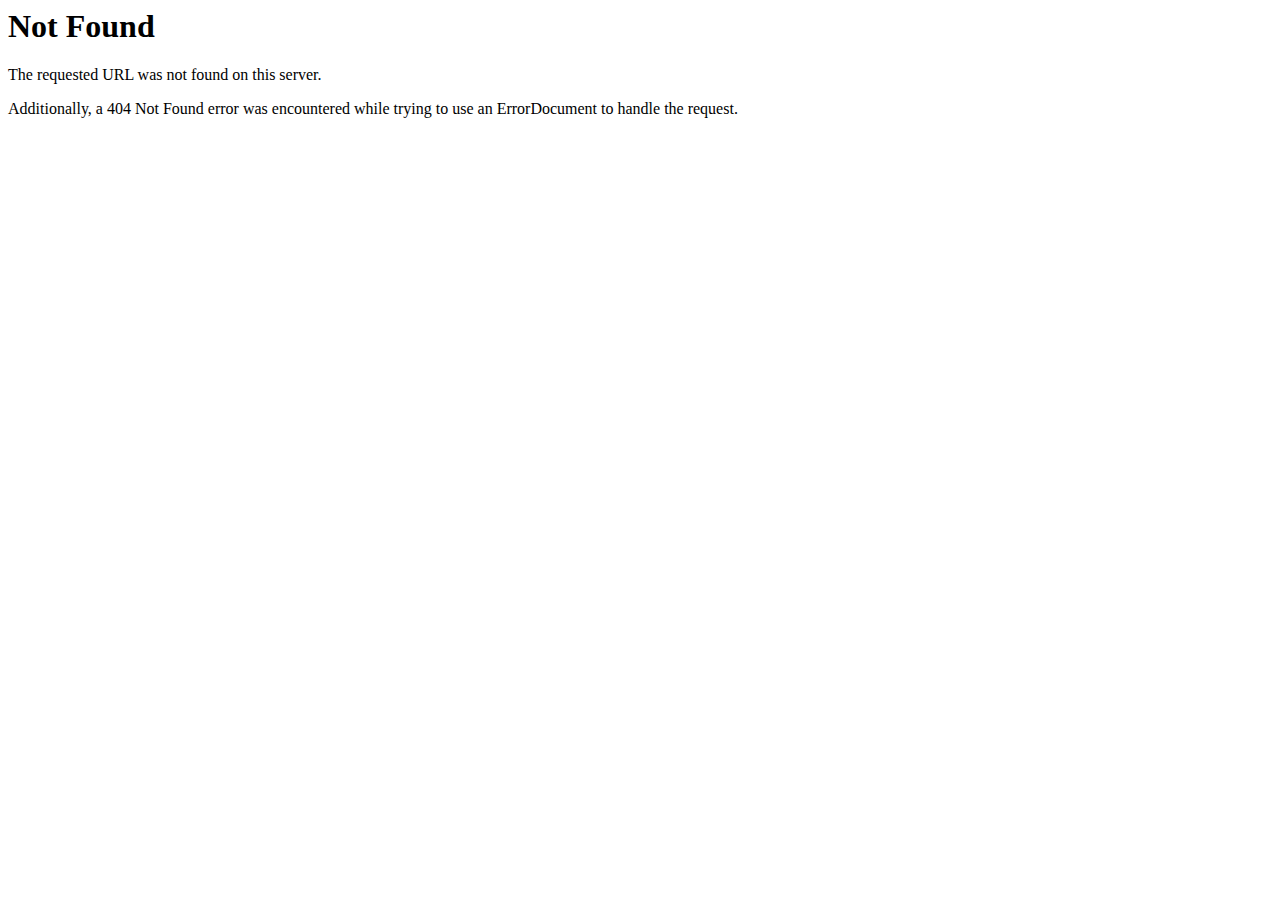
<file: fonts/materialdesignicons-webfontdf71.html>
<!DOCTYPE HTML PUBLIC "-//IETF//DTD HTML 2.0//EN">
<html><head>
<title>404 Not Found</title>
</head><body>
<h1>Not Found</h1>
<p>The requested URL was not found on this server.</p>
<p>Additionally, a 404 Not Found
error was encountered while trying to use an ErrorDocument to handle the request.</p>
</body></html>
</file>
<file: main-css/main-mobiriseicons.css>
@font-face {
  font-family: 'MobiriseIcons';
  src:  url('../fonts/MobiriseIcons73ab.html?5dqoim');
  src:  url('../fonts/MobiriseIcons73ab.html?5dqoim#iefix') format('embedded-opentype'),
    url('../fonts/mobirise73ab.ttf?5dqoim') format('truetype'),
    url('../fonts/mobirise73ab.woff?5dqoim') format('woff'),
    url('../fonts/MobiriseIcons73ab-2.html?5dqoim#MobiriseIcons') format('svg');
  font-weight: normal;
  font-style: normal;
}

[class^="mbri-"], [class*=" mbri-"] {
  /* use !important to prevent issues with browser extensions that change fonts */
  font-family: 'MobiriseIcons' !important;
  speak: none;
  font-style: normal;
  font-weight: normal;
  font-variant: normal;
  text-transform: none;
  line-height: 1;

  /* Better Font Rendering =========== */
  -webkit-font-smoothing: antialiased;
  -moz-osx-font-smoothing: grayscale;
}

.mbri-add-submenu:before {
  content: "\e900";
}
.mbri-alert:before {
  content: "\e901";
}
.mbri-align-center:before {
  content: "\e902";
}
.mbri-align-justify:before {
  content: "\e903";
}
.mbri-align-left:before {
  content: "\e904";
}
.mbri-align-right:before {
  content: "\e905";
}
.mbri-android:before {
  content: "\e906";
}
.mbri-apple:before {
  content: "\e907";
}
.mbri-arrow-down:before {
  content: "\e908";
}
.mbri-arrow-next:before {
  content: "\e909";
}
.mbri-arrow-prev:before {
  content: "\e90a";
}
.mbri-arrow-up:before {
  content: "\e90b";
}
.mbri-bold:before {
  content: "\e90c";
}
.mbri-bookmark:before {
  content: "\e90d";
}
.mbri-bootstrap:before {
  content: "\e90e";
}
.mbri-briefcase:before {
  content: "\e90f";
}
.mbri-browse:before {
  content: "\e910";
}
.mbri-bulleted-list:before {
  content: "\e911";
}
.mbri-calendar:before {
  content: "\e912";
}
.mbri-camera:before {
  content: "\e913";
}
.mbri-cart-add:before {
  content: "\e914";
}
.mbri-cart-full:before {
  content: "\e915";
}
.mbri-cash:before {
  content: "\e916";
}
.mbri-change-style:before {
  content: "\e917";
}
.mbri-chat:before {
  content: "\e918";
}
.mbri-clock:before {
  content: "\e919";
}
.mbri-close:before {
  content: "\e91a";
}
.mbri-cloud:before {
  content: "\e91b";
}
.mbri-code:before {
  content: "\e91c";
}
.mbri-contact-form:before {
  content: "\e91d";
}
.mbri-credit-card:before {
  content: "\e91e";
}
.mbri-cursor-click:before {
  content: "\e91f";
}
.mbri-cust-feedback:before {
  content: "\e920";
}
.mbri-database:before {
  content: "\e921";
}
.mbri-delivery:before {
  content: "\e922";
}
.mbri-desktop:before {
  content: "\e923";
}
.mbri-devices:before {
  content: "\e924";
}
.mbri-down:before {
  content: "\e925";
}
.mbri-download:before {
  content: "\e926";
}
.mbri-drag-n-drop:before {
  content: "\e927";
}
.mbri-drag-n-drop2:before {
  content: "\e928";
}
.mbri-edit:before {
  content: "\e929";
}
.mbri-edit2:before {
  content: "\e92a";
}
.mbri-error:before {
  content: "\e92b";
}
.mbri-extension:before {
  content: "\e92c";
}
.mbri-features:before {
  content: "\e92d";
}
.mbri-file:before {
  content: "\e92e";
}
.mbri-flag:before {
  content: "\e92f";
}
.mbri-folder:before {
  content: "\e930";
}
.mbri-gift:before {
  content: "\e931";
}
.mbri-github:before {
  content: "\e932";
}
.mbri-globe-2:before {
  content: "\e933";
}
.mbri-globe:before {
  content: "\e934";
}
.mbri-growing-chart:before {
  content: "\e935";
}
.mbri-hearth:before {
  content: "\e936";
}
.mbri-help:before {
  content: "\e937";
}
.mbri-home:before {
  content: "\e938";
}
.mbri-hot-cup:before {
  content: "\e939";
}
.mbri-idea:before {
  content: "\e93a";
}
.mbri-image-gallery:before {
  content: "\e93b";
}
.mbri-image-slider:before {
  content: "\e93c";
}
.mbri-info:before {
  content: "\e93d";
}
.mbri-italic:before {
  content: "\e93e";
}
.mbri-key:before {
  content: "\e93f";
}
.mbri-laptop:before {
  content: "\e940";
}
.mbri-layers:before {
  content: "\e941";
}
.mbri-left-right:before {
  content: "\e942";
}
.mbri-left:before {
  content: "\e943";
}
.mbri-letter:before {
  content: "\e944";
}
.mbri-like:before {
  content: "\e945";
}
.mbri-link:before {
  content: "\e946";
}
.mbri-lock:before {
  content: "\e947";
}
.mbri-login:before {
  content: "\e948";
}
.mbri-logout:before {
  content: "\e949";
}
.mbri-magic-stick:before {
  content: "\e94a";
}
.mbri-map-pin:before {
  content: "\e94b";
}
.mbri-menu:before {
  content: "\e94c";
}
.mbri-mobile:before {
  content: "\e94d";
}
.mbri-mobile2:before {
  content: "\e94e";
}
.mbri-mobirise:before {
  content: "\e94f";
}
.mbri-more-horizontal:before {
  content: "\e950";
}
.mbri-more-vertical:before {
  content: "\e951";
}
.mbri-music:before {
  content: "\e952";
}
.mbri-new-file:before {
  content: "\e953";
}
.mbri-numbered-list:before {
  content: "\e954";
}
.mbri-opened-folder:before {
  content: "\e955";
}
.mbri-pages:before {
  content: "\e956";
}
.mbri-paper-plane:before {
  content: "\e957";
}
.mbri-paperclip:before {
  content: "\e958";
}
.mbri-photo:before {
  content: "\e959";
}
.mbri-photos:before {
  content: "\e95a";
}
.mbri-pin:before {
  content: "\e95b";
}
.mbri-play:before {
  content: "\e95c";
}
.mbri-plus:before {
  content: "\e95d";
}
.mbri-preview:before {
  content: "\e95e";
}
.mbri-print:before {
  content: "\e95f";
}
.mbri-protect:before {
  content: "\e960";
}
.mbri-question:before {
  content: "\e961";
}
.mbri-quote-left:before {
  content: "\e962";
}
.mbri-quote-right:before {
  content: "\e963";
}
.mbri-redo:before {
  content: "\e964";
}
.mbri-refresh:before {
  content: "\e965";
}
.mbri-responsive:before {
  content: "\e966";
}
.mbri-right:before {
  content: "\e967";
}
.mbri-rocket:before {
  content: "\e968";
}
.mbri-sad-face:before {
  content: "\e969";
}
.mbri-sale:before {
  content: "\e96a";
}
.mbri-save:before {
  content: "\e96b";
}
.mbri-search:before {
  content: "\e96c";
}
.mbri-setting:before {
  content: "\e96d";
}
.mbri-setting2:before {
  content: "\e96e";
}
.mbri-setting3:before {
  content: "\e96f";
}
.mbri-share:before {
  content: "\e970";
}
.mbri-shopping-bag:before {
  content: "\e971";
}
.mbri-shopping-basket:before {
  content: "\e972";
}
.mbri-shopping-cart:before {
  content: "\e973";
}
.mbri-sites:before {
  content: "\e974";
}
.mbri-smile-face:before {
  content: "\e975";
}
.mbri-speed:before {
  content: "\e976";
}
.mbri-star:before {
  content: "\e977";
}
.mbri-success:before {
  content: "\e978";
}
.mbri-sun:before {
  content: "\e979";
}
.mbri-sun2:before {
  content: "\e97a";
}
.mbri-tablet-vertical:before {
  content: "\e97b";
}
.mbri-tablet:before {
  content: "\e97c";
}
.mbri-target:before {
  content: "\e97d";
}
.mbri-timer:before {
  content: "\e97e";
}
.mbri-to-ftp:before {
  content: "\e97f";
}
.mbri-to-local-drive:before {
  content: "\e980";
}
.mbri-touch-swipe:before {
  content: "\e981";
}
.mbri-touch:before {
  content: "\e982";
}
.mbri-trash:before {
  content: "\e983";
}
.mbri-underline:before {
  content: "\e984";
}
.mbri-undo:before {
  content: "\e985";
}
.mbri-unlink:before {
  content: "\e986";
}
.mbri-unlock:before {
  content: "\e987";
}
.mbri-up-down:before {
  content: "\e988";
}
.mbri-up:before {
  content: "\e989";
}
.mbri-update:before {
  content: "\e98a";
}
.mbri-upload:before {
  content: "\e98b";
}
.mbri-user:before {
  content: "\e98c";
}
.mbri-user2:before {
  content: "\e98d";
}
.mbri-users:before {
  content: "\e98e";
}
.mbri-video-play:before {
  content: "\e98f";
}
.mbri-video:before {
  content: "\e990";
}
.mbri-watch:before {
  content: "\e991";
}
.mbri-website-theme:before {
  content: "\e992";
}
.mbri-wifi:before {
  content: "\e993";
}
.mbri-windows:before {
  content: "\e994";
}
.mbri-zoom-out:before {
  content: "\e995";
}
</file>
<file: main-css/main-style.css>
/***********************
    1.BASIC           
    2.HELPER
    3.NAVBAR
    4.HOME
    10.WORK
    11.CLIENT
    16.FOOTER
    17.RESPONSIVE
************************/

@import url('https://fonts.googleapis.com/css?family=Montserrat:400,500,600|Nunito:400,600,700');

/*======================
        1.BASIC
========================*/

body {
    font-family: 'Nunito', sans-serif;
    overflow-x: hidden;
}

/* custom scrollbar */

::-webkit-scrollbar {
    width: 5px;
    background: black;
}

::-webkit-scrollbar-thumb {
    background: rgb(9, 102, 114);
    border-top-left-radius: 8px;
    border-bottom-left-radius: 8px;
}

/* h1,
h2,
h3,
h4,
h5,
h6 {
    font-family: 'Montserrat', sans-serif;
} */

h1.font-weight-bold,
h2.font-weight-bold,
h3.font-weight-bold,
h4.font-weight-bold,
h5.font-weight-bold,
h6.font-weight-bold {
    font-weight: 600 !important;
}

a,
a:hover,
a:focus,
button,
button:focus {
    text-decoration: none !important;
    outline: none !important;
    box-shadow: none !important;
}

::selection {
    background: rgba(166, 175, 189, 0.3);
}

::-moz-selection {
    background: rgba(166, 175, 189, 0.3);
}

#preloader {
    position: fixed;
    top: 0;
    left: 0;
    right: 0;
    bottom: 0;
    background-color: #fff;
    z-index: 9999999;
}

#status {
    width: 40px;
    height: 40px;
    position: absolute;
    left: 50%;
    top: 50%;
    margin: -20px 0 0 -20px;
}

.spinner {
    margin: 0 auto;
    font-size: 10px;
    position: relative;
    text-indent: -9999em;
    border-top: 5px solid rgba(0, 0, 0, 0.2);
    border-right: 5px solid rgba(0, 0, 0, 0.2);
    border-bottom: 5px solid rgba(0, 0, 0, 0.2);
    border-left: 5px solid #000;
    -webkit-transform: translateZ(0);
    -ms-transform: translateZ(0);
    transform: translateZ(0);
    -webkit-animation: load8 1.1s infinite linear;
    animation: load8 1.1s infinite linear;
}

.spinner,
.spinner:after {
    border-radius: 50%;
    width: 40px;
    height: 40px;
}

@-webkit-keyframes load8 {
    0% {
        -webkit-transform: rotate(0deg);
        transform: rotate(0deg);
    }

    100% {
        -webkit-transform: rotate(360deg);
        transform: rotate(360deg);
    }
}

@keyframes load8 {
    0% {
        -webkit-transform: rotate(0deg);
        transform: rotate(0deg);
    }

    100% {
        -webkit-transform: rotate(360deg);
        transform: rotate(360deg);
    }
}

.back_top {
    text-align: center;
    position: fixed;
    bottom: 15px;
    height: 35px;
    width: 35px;
    background-color: #000;
    display: none;
    z-index: 10000;
    border-radius: 3px;
    right: 20px;
    transition: all 0.5s;
}

.back_top i {
    color: #fff;
    line-height: 35px;
    font-size: 12px;
    display: block;
}

/*==========================
        2.HELPER
============================*/

.section {
    padding-top: 80px;
    padding-bottom: 80px;
    position: relative;
    background-color: #fff;
}

.bg-dark {
    background-color: #000;
}

.bg-custom {
    background-color: #000;
}

.text-dark {
    color: #000 !important;
}

.text-muted {
    color: #777;
}

.header_section {
    padding: 200px 0px 120px;
    background-image: url(../images/header_img.jpg);
    background-position: center center;
    background-size: cover;
    position: relative;
}

.page_link a {
    color: rgba(255, 255, 255, 0.55);
}

.page_link {
    font-size: 14px;
}

.text-custom {
    color: #000 !important;
}

.h-100vh {
    height: 100vh;
}

.z-index {
    z-index: 2;
}

.bg-custom {
    background-color: #000;
}

.section-main-title {
    max-width: 570px;
}

.main-title-border::after,
.main-title-border::before {
    display: inline-block;
    margin-top: -7px;
    vertical-align: middle;
    content: "";
    background-color: #d0d0d0;
    width: 30px;
    height: 1px;
}

.main-title-border i {
    font-size: 20px;
}

.bg-overlay-gredient {
    background: linear-gradient(32deg, rgba(18, 166, 181, 0.8) 0%, rgba(16, 12, 242, 0.7) 100%);
    position: absolute;
    top: 0;
    right: 0;
    left: 0;
    bottom: 0;
    width: 100%;
    height: 100%;
}

.bg-overlay {
    background: rgba(0, 0, 0, 0.7);
    position: absolute;
    top: 0;
    right: 0;
    left: 0;
    bottom: 0;
    width: 100%;
    height: 100%;
}

.btn {
    padding: 12px 26px;
}

.btn-rounded {
    border-radius: 30px;
}

.btn-outline-custom {
    background-color: transparent;
    border: 2px solid #fff;
    color: #fff;
    letter-spacing: 1px;
    transition: all 0.5s;
    font-size: 15px;
}

.btn-outline-custom:hover,
.btn-outline-custom:focus,
.btn-outline-custom:active,
.btn-outline-custom.active,
.btn-outline-custom.focus,
.btn-outline-custom:active,
.btn-outline-custom:focus,
.btn-outline-custom:hover,
.open>.dropdown-toggle.btn-outline-custom {
    background-color: #fff !important;
    border-color: #fff !important;
    color: #000 !important;
}

.btn-outline-black {
    background-color: transparent;
    border: 2px solid #000;
    color: #000;
    font-weight: 600;
    letter-spacing: 1px;
    transition: all 0.5s;
    font-size: 15px;
}

.btn-outline-black:hover,
.btn-outline-black:focus,
.btn-outline-black:active,
.btn-outline-black.active,
.btn-outline-black.focus,
.btn-outline-black:active,
.btn-outline-black:focus,
.btn-outline-black:hover,
.open>.dropdown-toggle.btn-outline-black {
    background-color: #000 !important;
    border-color: #000 !important;
    color: #fff !important;
}

.btn-custom {
    background-color: #000;
    border: 2px solid #000;
    color: #fff;
    transition: all 0.5s;
    font-size: 15px;
    text-transform: capitalize;
}

.btn-custom:hover,
.btn-custom:focus,
.btn-custom:active,
.btn-custom.active,
.btn-custom.focus,
.btn-custom:active,
.btn-custom:focus,
.btn-custom:hover,
.open>.dropdown-toggle.btn-custom {
    background-color: #fff;
    border-color: #000;
    color: #000;
}

/*==========================
        3.NAVBAR
============================*/

.custom-nav {
    padding: 12px 0px;
    width: 100%;
    border-radius: 0px;
    z-index: 999;
    margin-bottom: 0px;
    transition: all 0.5s ease-in-out;
    background-color: transparent;
}

.custom-nav.stickyadd {
    background-color: #fff;
    padding: 8px 0;
    box-shadow: 0px 0px 18px 1px rgba(0, 0, 0, 0.1);
}

.custom-nav .navbar-nav li a {
    color: #fff;
    font-size: 16px;
    background-color: transparent !important;
    padding: 15px 0;
    position: relative;
    margin: 0 7px;
    font-weight: 600;
    transition: all 0.4s;
}

.custom-nav .navbar-nav li.active a:before,
.custom-nav .navbar-nav li:hover a:before,
.custom-nav .navbar-nav li:active a:before,
.custom-nav.stickyadd .navbar-nav li.active a:before,
.custom-nav.stickyadd .navbar-nav li:hover a:before,
.custom-nav.stickyadd .navbar-nav li:active a:before {
    opacity: 1;
}

.custom-nav .navbar-nav li a:before,
.custom-nav.stickyadd .navbar-nav li a:before {
    content: '';
    position: absolute;
    left: 50%;
    bottom: 10%;
    height: 6px;
    width: 6px;
    background: #fff;
    border-radius: 50%;
    opacity: 0;
    transform: translateX(-50%);
    -webkit-transition: all 0.3s ease 0s;
    -o-transition: all 0.3s ease 0s;
    transition: all 0.3s ease 0s;
}

.custom-nav.stickyadd .navbar-nav li a:before {
    background: #000 !important;
}

.navbar-toggler {
    font-size: 24px;
    margin-top: 5px;
    margin-bottom: 0px;
    color: #ffffff;
}

.custom-nav.stickyadd .navbar-nav li a {
    color: #000;
}

.navbar-toggle {
    font-size: 24px;
    margin-top: 5px;
    margin-bottom: 0px;
    color: #ffffff;
}

.nav .open>a,
.nav .open>a:focus,
.nav .open>a:hover {
    background-color: transparent;
    border-color: #337ab7;
}

.logo .logo-light {
    display: inline-block;
}

.stickyadd .logo .logo-dark {
    display: inline-block;
}

.stickyadd .logo .logo-light {
    display: none;
}

.logo .logo-dark {
    display: none;
}

.custom-nav .navbar-brand.logo img {
    height: 28px;
}

/*==========================
        4.HOME
============================*/

.home-bg {
    background-image: url(https://i.pinimg.com/originals/07/03/6e/07036e12e9ca047f542437befa8872d3.jpg);
    background-position: center center;
    background-size: cover;
    position: relative;
}

.home-table-center {
    display: table-cell;
    vertical-align: middle;
}

.home-table {
    display: table;
    width: 100%;
    height: 100%;
}

.header_title {
    font-size: 72px;
    font-weight: 400;
    line-height: 1.2;
    text-transform: capitalize;
}

.header_subtitle {
    line-height: 2.0;
    font-size: 18px;
    max-width: 600px;
}

.social_home li a {
    font-size: 18px;
    color: #ffffff;
    display: inline-block;
    width: 30px;
    text-align: center;
}

.scroll_down {
    position: absolute;
    bottom: 5vh;
    width: 100%;
    text-align: center;
    color: #fff;
    font-size: 13px;
    z-index: 8;
}

.scroll_down i {
    position: relative;
    -webkit-animation: bounce 2s infinite;
    animation: bounce 2s infinite;
    height: 50px;
    width: 30px;
    line-height: 60px;
    border-radius: 30px;
    border: 2px solid #ffffff;
    display: inline-block;
    color: #fff;
    font-size: 12px;
}

.scroll_down i:after {
    content: "";
    position: absolute;
    top: 0;
    left: 0;
    width: 100%;
    height: 100%;
    border-radius: 50%;
    z-index: -1;
    transition: all .2s;
}

/*----DEMO 4/5/6----*/

.creative:after {
    content: "";
    position: absolute;
    bottom: -40px;
    left: 0;
    z-index: 1;
    width: 100%;
    height: 100px;
    background: transparent;
    background-size: 100% 100%;
    background-image: url(../images/bottom-color.png);
}

/*----DEMO 7/8/9-----*/

.clip-home {
    clip-path: polygon(0 0, 100% 0, 100% 83%, 50% 100%, 0 83%);
}

/*----DEMO 10/11/12/13----*/

.jarallax {
    background-size: cover;
    background-position: center center;
}

/*----DEMO 14----*/

.home-bg-slider {
    position: relative;
}

.home-bg-slider .carousel-control-next,
.carousel-control-prev {
    width: 6%;
}

.home-bg-slider .carousel-item,
.home-bg-slider .carousel {
    height: 100vh;
    width: 100%;
}

.home-bg-slider .carousel-item {
    background-position: center center;
    background-size: cover;
}

/*===========================
        10.WORK
=============================*/

.work_menu li {
    margin-right: 0px !important;
}

.work_menu li:after {
    content: "*";
    top: 3px;
    position: relative;
    display: inline-block;
    /* color: #ffffff; */
    color: #bbb;
    margin: 0px 8px;
}

.work_menu li:last-child:after {
    content: "";
    display: none;
}

.work_menu li a {
    letter-spacing: 0.03em;
    padding: 6px 16px;
    border-radius: 5px;
    font-weight: 400;
    display: inline-block;
    cursor: pointer;
    margin-bottom: 5px;
    margin-top: 5px;
    transition: all 0.5s;
    font-size: 14px;
    color: #ffffff;
    /* color: #9a9a9a */
}

.work_menu li a.active {
    background-color: #ffffff;
    color: #000;
}

.work_menu li a:hover {
    background-color: #ffffff;
    color: #000 !important;
}

.work_img_box {
    border: none;
    margin: 15px 0px;
    overflow: hidden;
    border-radius: 0;
    position: relative;
}

.work_img_box {
    position: relative;
    overflow: hidden;
}

.work_img_box a {
    position: absolute;
    left: 0;
    width: 100%;
    z-index: 15;
    height: 100%;
    top: 0;
}

.work_img_box .work_images {
    position: relative;
}

.work_img_box .work_images img {
    transition: all 0.5s;
    width: 100%;
}

.work_img_box .work_images .work_overlay {
    top: 10px;
    position: absolute;
    overflow: hidden;
    border-radius: 7px;
    left: 10px;
    bottom: 10px;
    right: 10px;
}

.work_img_box .work_images .work_overlay a {
    height: 100%;
    width: 100%;
}

.work_img_box .work_images .work_overlay:after {
    content: '';
    left: 50%;
    top: 50%;
    background: rgba(0, 0, 0, 0.85);
    border-radius: 30%;
    width: 0;
    position: absolute;
    bottom: 50%;
    opacity: 0;
    height: 50%;
    height: 0;
    transition: all 150ms ease-in-out 200ms;
}

.work_img_box .work_images .work_overlay h4 {
    overflow: hidden;
    position: absolute;
    font-size: 13px;
    text-align: center;
    top: 54px;
    z-index: 2;
    color: transparent;
    transition: color 150ms ease-in-out 200ms;
    right: 25px;
    padding: 0 10px;
}

.work_img_box .work_images .work_overlay h6 {
    color: transparent;
    overflow: hidden;
    position: absolute;
    top: 30px;
    right: 25px;
    z-index: 2;
    font-size: 18px;
    transition: color 150ms ease-in-out 200ms;
    text-align: center;
    padding: 0 10px;
}

.work_img_box .work_images .work_overlay h4:before {
    content: '';
    background: #fff;
    width: 100%;
    position: absolute;
    right: 100%;
    top: 0;
    bottom: 0;
    transition: right 600ms ease-in-out 0s;
}

.work_img_box .work_images .work_overlay h6::before {
    content: '';
    background: #fff;
    bottom: 0;
    right: auto;
    position: absolute;
    left: 100%;
    top: 0;
    width: 100%;
    transition: left 600ms ease-in-out 0s;
}

.work_img_box:hover img {
    transform: scale(1.1);
}

.work_img_box:hover .work_overlay:after {
    top: 0;
    left: 0;
    bottom: 0;
    right: 0;
    width: 100%;
    height: 100%;
    border-radius: 0;
    transition: all 150ms ease-in-out 200ms;
    opacity: 1;
}

.work_img_box:hover .work_overlay h4 {
    color: rgba(255, 255, 255, 0.6);
}

.work_img_box:hover .work_overlay h4:before {
    right: -100%;
}

.work_img_box:hover .work_overlay h6 {
    color: white;
}

.work_img_box:hover .work_overlay h6:before {
    left: -100%;
}

/*==========================
        11.CLIENT
============================*/

.bg-client {
    position: relative;
    background-image: url(../images/img-3.jpg);
    background-size: cover;
    background-position: center center;
}

.people_says .people_icon i {
    font-size: 60px;
}

.people_review_box .people_review {
    font-size: 18px;
    max-width: 580px;
}

.owl-theme .owl-controls .owl-page {
    margin: 20px 0px;
}

.owl-theme .owl-controls .owl-page span {
    display: block;
    width: 12px;
    height: 6px;
    margin: 5px 4px;
    filter: Alpha(Opacity=50);
    opacity: 0.5;
    -webkit-border-radius: 20px;
    -moz-border-radius: 20px;
    border-radius: 20px;
    transition: all 0.5s;
    background: #fff;
}

.owl-theme .owl-controls .owl-page.active span {
    width: 20px;
}

/*==========================
        16.FOOTER
============================*/

.fot_social .social-icon {
    border: 2px solid #868e96;
    border-radius: 50%;
    transition: all 0.5s;
    width: 42px;
    height: 42px;
    display: block;
    font-size: 18px;
    line-height: 38px;
    text-align: center;
}

.fot_social .social-icon:hover {
    border-color: #000;
    color: #000 !important;
    transform: rotate(360deg);
}

.copy-rights {
    line-height: 43px;
}

/*==========================
        18.RESPONSIVE
============================*/

@media (max-width: 768px) {
    .custom-nav {
        margin-top: 0px;
        padding: 10px 0px !important;
        background-color: #fff !important;
    }

    .custom-nav .navbar-nav li a:before {
        content: '';
        display: none;
    }

    .custom-nav .navbar-nav li a {
        margin: 0 0px;
        padding: 6px 0;
        color: rgba(0, 0, 0, 0.55) !important;
    }

    .custom-nav .navbar-nav li.active a {
        color: #000 !important;
    }

    .custom-nav>.container {
        width: 90%;
    }

    .custom-nav .logo .logo-dark {
        display: inline-block;
    }

    .custom-nav .logo .logo-light {
        display: none;
    }

    .custom-nav .navbar-brand.logo img {
        height: 26px;
    }

    .navbar-nav {
        margin-top: 0px;
    }

    .navbar-toggler {
        font-size: 29px;
        margin-top: 0px;
        margin-bottom: 0px;
        color: #000;
    }

    .header_title {
        font-size: 40px;
        line-height: 1.2;
    }

    .header_subtitle {
        font-size: 15px;
        line-height: 1.8;
    }

    .home-bg,
    .h-100vh.jarallax,
    .h-100vh.bg-dark,
    .home-bg-slider .carousel-item {
        padding: 110px 0 170px 0;
    }

    .h-100vh,
    .home-bg-slider .carousel-item {
        height: auto;
    }

    .clip-home {
        clip-path: none;
    }

    .custom-nav .navbar-brand.logo img {
        height: 26px;
    }

    .about-detail .about-work li::after,
    .work_menu li:after {
        display: none;
        content: "";
    }

    .about-detail .about-work li {
        margin-right: 7px;
        margin-left: 7px;
    }

    .copy-rights {
        line-height: 26px;
    }

    .float_none.float-right,
    .float_none.float-left {
        float: none !important;
        text-align: center;
    }

    .work_menu li a {
        margin: 8px 10px;
    }

    .comment_blog .comment_read:nth-child(odd) {
        margin-left: 34px;
    }

    .blog_detail h4 {
        font-size: 18px;
    }

    .blog_detail p.blockquote {
        font-size: 14px !important;
    }
}
</file>
<file: css/circle.css>
.rect-auto,
.c100.p51 .slice,
.c100.p52 .slice,
.c100.p53 .slice,
.c100.p54 .slice,
.c100.p55 .slice,
.c100.p56 .slice,
.c100.p57 .slice,
.c100.p58 .slice,
.c100.p59 .slice,
.c100.p60 .slice,
.c100.p61 .slice,
.c100.p62 .slice,
.c100.p63 .slice,
.c100.p64 .slice,
.c100.p65 .slice,
.c100.p66 .slice,
.c100.p67 .slice,
.c100.p68 .slice,
.c100.p69 .slice,
.c100.p70 .slice,
.c100.p71 .slice,
.c100.p72 .slice,
.c100.p73 .slice,
.c100.p74 .slice,
.c100.p75 .slice,
.c100.p76 .slice,
.c100.p77 .slice,
.c100.p78 .slice,
.c100.p79 .slice,
.c100.p80 .slice,
.c100.p81 .slice,
.c100.p82 .slice,
.c100.p83 .slice,
.c100.p84 .slice,
.c100.p85 .slice,
.c100.p86 .slice,
.c100.p87 .slice,
.c100.p88 .slice,
.c100.p89 .slice,
.c100.p90 .slice,
.c100.p91 .slice,
.c100.p92 .slice,
.c100.p93 .slice,
.c100.p94 .slice,
.c100.p95 .slice,
.c100.p96 .slice,
.c100.p97 .slice,
.c100.p98 .slice,
.c100.p99 .slice,
.c100.p100 .slice {
  clip: rect(auto, auto, auto, auto);
}
.pie,
.c100 .bar,
.c100.p51 .fill,
.c100.p52 .fill,
.c100.p53 .fill,
.c100.p54 .fill,
.c100.p55 .fill,
.c100.p56 .fill,
.c100.p57 .fill,
.c100.p58 .fill,
.c100.p59 .fill,
.c100.p60 .fill,
.c100.p61 .fill,
.c100.p62 .fill,
.c100.p63 .fill,
.c100.p64 .fill,
.c100.p65 .fill,
.c100.p66 .fill,
.c100.p67 .fill,
.c100.p68 .fill,
.c100.p69 .fill,
.c100.p70 .fill,
.c100.p71 .fill,
.c100.p72 .fill,
.c100.p73 .fill,
.c100.p74 .fill,
.c100.p75 .fill,
.c100.p76 .fill,
.c100.p77 .fill,
.c100.p78 .fill,
.c100.p79 .fill,
.c100.p80 .fill,
.c100.p81 .fill,
.c100.p82 .fill,
.c100.p83 .fill,
.c100.p84 .fill,
.c100.p85 .fill,
.c100.p86 .fill,
.c100.p87 .fill,
.c100.p88 .fill,
.c100.p89 .fill,
.c100.p90 .fill,
.c100.p91 .fill,
.c100.p92 .fill,
.c100.p93 .fill,
.c100.p94 .fill,
.c100.p95 .fill,
.c100.p96 .fill,
.c100.p97 .fill,
.c100.p98 .fill,
.c100.p99 .fill,
.c100.p100 .fill {
  position: absolute;
  border: 0.08em solid #307bbb;
  width: 0.84em;
  height: 0.84em;
  clip: rect(0em, 0.5em, 1em, 0em);
  border-radius: 50%;
  -webkit-transform: rotate(0deg);
  -moz-transform: rotate(0deg);
  -ms-transform: rotate(0deg);
  -o-transform: rotate(0deg);
  transform: rotate(0deg);
}
.pie-fill,
.c100.p51 .bar:after,
.c100.p51 .fill,
.c100.p52 .bar:after,
.c100.p52 .fill,
.c100.p53 .bar:after,
.c100.p53 .fill,
.c100.p54 .bar:after,
.c100.p54 .fill,
.c100.p55 .bar:after,
.c100.p55 .fill,
.c100.p56 .bar:after,
.c100.p56 .fill,
.c100.p57 .bar:after,
.c100.p57 .fill,
.c100.p58 .bar:after,
.c100.p58 .fill,
.c100.p59 .bar:after,
.c100.p59 .fill,
.c100.p60 .bar:after,
.c100.p60 .fill,
.c100.p61 .bar:after,
.c100.p61 .fill,
.c100.p62 .bar:after,
.c100.p62 .fill,
.c100.p63 .bar:after,
.c100.p63 .fill,
.c100.p64 .bar:after,
.c100.p64 .fill,
.c100.p65 .bar:after,
.c100.p65 .fill,
.c100.p66 .bar:after,
.c100.p66 .fill,
.c100.p67 .bar:after,
.c100.p67 .fill,
.c100.p68 .bar:after,
.c100.p68 .fill,
.c100.p69 .bar:after,
.c100.p69 .fill,
.c100.p70 .bar:after,
.c100.p70 .fill,
.c100.p71 .bar:after,
.c100.p71 .fill,
.c100.p72 .bar:after,
.c100.p72 .fill,
.c100.p73 .bar:after,
.c100.p73 .fill,
.c100.p74 .bar:after,
.c100.p74 .fill,
.c100.p75 .bar:after,
.c100.p75 .fill,
.c100.p76 .bar:after,
.c100.p76 .fill,
.c100.p77 .bar:after,
.c100.p77 .fill,
.c100.p78 .bar:after,
.c100.p78 .fill,
.c100.p79 .bar:after,
.c100.p79 .fill,
.c100.p80 .bar:after,
.c100.p80 .fill,
.c100.p81 .bar:after,
.c100.p81 .fill,
.c100.p82 .bar:after,
.c100.p82 .fill,
.c100.p83 .bar:after,
.c100.p83 .fill,
.c100.p84 .bar:after,
.c100.p84 .fill,
.c100.p85 .bar:after,
.c100.p85 .fill,
.c100.p86 .bar:after,
.c100.p86 .fill,
.c100.p87 .bar:after,
.c100.p87 .fill,
.c100.p88 .bar:after,
.c100.p88 .fill,
.c100.p89 .bar:after,
.c100.p89 .fill,
.c100.p90 .bar:after,
.c100.p90 .fill,
.c100.p91 .bar:after,
.c100.p91 .fill,
.c100.p92 .bar:after,
.c100.p92 .fill,
.c100.p93 .bar:after,
.c100.p93 .fill,
.c100.p94 .bar:after,
.c100.p94 .fill,
.c100.p95 .bar:after,
.c100.p95 .fill,
.c100.p96 .bar:after,
.c100.p96 .fill,
.c100.p97 .bar:after,
.c100.p97 .fill,
.c100.p98 .bar:after,
.c100.p98 .fill,
.c100.p99 .bar:after,
.c100.p99 .fill,
.c100.p100 .bar:after,
.c100.p100 .fill {
  -webkit-transform: rotate(180deg);
  -moz-transform: rotate(180deg);
  -ms-transform: rotate(180deg);
  -o-transform: rotate(180deg);
  transform: rotate(180deg);
}
.c100 {
  position: relative;
  font-size: 120px;
  width: 1em;
  height: 1em;
  border-radius: 50%;
  float: left;
  margin: 0 0.1em 0.1em 0;
  background-color: #cccccc;
}
.c100 *,
.c100 *:before,
.c100 *:after {
  -webkit-box-sizing: content-box;
  -moz-box-sizing: content-box;
  box-sizing: content-box;
}
.c100.center {
  float: none;
  margin: 0 auto;
}
.c100.big {
  font-size: 240px;
}
.c100.small {
  font-size: 80px;
}
.c100 > span {
  position: absolute;
  width: 100%;
  z-index: 1;
  left: 0;
  top: 0;
  width: 5em;
  line-height: 5em;
  font-size: 0.2em;
  color: #cccccc;
  display: block;
  text-align: center;
  white-space: nowrap;
  -webkit-transition-property: all;
  -moz-transition-property: all;
  -o-transition-property: all;
  transition-property: all;
  -webkit-transition-duration: 0.2s;
  -moz-transition-duration: 0.2s;
  -o-transition-duration: 0.2s;
  transition-duration: 0.2s;
  -webkit-transition-timing-function: ease-out;
  -moz-transition-timing-function: ease-out;
  -o-transition-timing-function: ease-out;
  transition-timing-function: ease-out;
}
.c100:after {
  position: absolute;
  top: 0.08em;
  left: 0.08em;
  display: block;
  content: " ";
  border-radius: 50%;
  background-color: #f5f5f5;
  width: 0.84em;
  height: 0.84em;
  -webkit-transition-property: all;
  -moz-transition-property: all;
  -o-transition-property: all;
  transition-property: all;
  -webkit-transition-duration: 0.2s;
  -moz-transition-duration: 0.2s;
  -o-transition-duration: 0.2s;
  transition-duration: 0.2s;
  -webkit-transition-timing-function: ease-in;
  -moz-transition-timing-function: ease-in;
  -o-transition-timing-function: ease-in;
  transition-timing-function: ease-in;
}
.c100 .slice {
  position: absolute;
  width: 1em;
  height: 1em;
  clip: rect(0em, 1em, 1em, 0.5em);
}
.c100.p1 .bar {
  -webkit-transform: rotate(3.6deg);
  -moz-transform: rotate(3.6deg);
  -ms-transform: rotate(3.6deg);
  -o-transform: rotate(3.6deg);
  transform: rotate(3.6deg);
}
.c100.p2 .bar {
  -webkit-transform: rotate(7.2deg);
  -moz-transform: rotate(7.2deg);
  -ms-transform: rotate(7.2deg);
  -o-transform: rotate(7.2deg);
  transform: rotate(7.2deg);
}
.c100.p3 .bar {
  -webkit-transform: rotate(10.8deg);
  -moz-transform: rotate(10.8deg);
  -ms-transform: rotate(10.8deg);
  -o-transform: rotate(10.8deg);
  transform: rotate(10.8deg);
}
.c100.p4 .bar {
  -webkit-transform: rotate(14.4deg);
  -moz-transform: rotate(14.4deg);
  -ms-transform: rotate(14.4deg);
  -o-transform: rotate(14.4deg);
  transform: rotate(14.4deg);
}
.c100.p5 .bar {
  -webkit-transform: rotate(18deg);
  -moz-transform: rotate(18deg);
  -ms-transform: rotate(18deg);
  -o-transform: rotate(18deg);
  transform: rotate(18deg);
}
.c100.p6 .bar {
  -webkit-transform: rotate(21.6deg);
  -moz-transform: rotate(21.6deg);
  -ms-transform: rotate(21.6deg);
  -o-transform: rotate(21.6deg);
  transform: rotate(21.6deg);
}
.c100.p7 .bar {
  -webkit-transform: rotate(25.2deg);
  -moz-transform: rotate(25.2deg);
  -ms-transform: rotate(25.2deg);
  -o-transform: rotate(25.2deg);
  transform: rotate(25.2deg);
}
.c100.p8 .bar {
  -webkit-transform: rotate(28.8deg);
  -moz-transform: rotate(28.8deg);
  -ms-transform: rotate(28.8deg);
  -o-transform: rotate(28.8deg);
  transform: rotate(28.8deg);
}
.c100.p9 .bar {
  -webkit-transform: rotate(32.4deg);
  -moz-transform: rotate(32.4deg);
  -ms-transform: rotate(32.4deg);
  -o-transform: rotate(32.4deg);
  transform: rotate(32.4deg);
}
.c100.p10 .bar {
  -webkit-transform: rotate(36deg);
  -moz-transform: rotate(36deg);
  -ms-transform: rotate(36deg);
  -o-transform: rotate(36deg);
  transform: rotate(36deg);
}
.c100.p11 .bar {
  -webkit-transform: rotate(39.6deg);
  -moz-transform: rotate(39.6deg);
  -ms-transform: rotate(39.6deg);
  -o-transform: rotate(39.6deg);
  transform: rotate(39.6deg);
}
.c100.p12 .bar {
  -webkit-transform: rotate(43.2deg);
  -moz-transform: rotate(43.2deg);
  -ms-transform: rotate(43.2deg);
  -o-transform: rotate(43.2deg);
  transform: rotate(43.2deg);
}
.c100.p13 .bar {
  -webkit-transform: rotate(46.800000000000004deg);
  -moz-transform: rotate(46.800000000000004deg);
  -ms-transform: rotate(46.800000000000004deg);
  -o-transform: rotate(46.800000000000004deg);
  transform: rotate(46.800000000000004deg);
}
.c100.p14 .bar {
  -webkit-transform: rotate(50.4deg);
  -moz-transform: rotate(50.4deg);
  -ms-transform: rotate(50.4deg);
  -o-transform: rotate(50.4deg);
  transform: rotate(50.4deg);
}
.c100.p15 .bar {
  -webkit-transform: rotate(54deg);
  -moz-transform: rotate(54deg);
  -ms-transform: rotate(54deg);
  -o-transform: rotate(54deg);
  transform: rotate(54deg);
}
.c100.p16 .bar {
  -webkit-transform: rotate(57.6deg);
  -moz-transform: rotate(57.6deg);
  -ms-transform: rotate(57.6deg);
  -o-transform: rotate(57.6deg);
  transform: rotate(57.6deg);
}
.c100.p17 .bar {
  -webkit-transform: rotate(61.2deg);
  -moz-transform: rotate(61.2deg);
  -ms-transform: rotate(61.2deg);
  -o-transform: rotate(61.2deg);
  transform: rotate(61.2deg);
}
.c100.p18 .bar {
  -webkit-transform: rotate(64.8deg);
  -moz-transform: rotate(64.8deg);
  -ms-transform: rotate(64.8deg);
  -o-transform: rotate(64.8deg);
  transform: rotate(64.8deg);
}
.c100.p19 .bar {
  -webkit-transform: rotate(68.4deg);
  -moz-transform: rotate(68.4deg);
  -ms-transform: rotate(68.4deg);
  -o-transform: rotate(68.4deg);
  transform: rotate(68.4deg);
}
.c100.p20 .bar {
  -webkit-transform: rotate(72deg);
  -moz-transform: rotate(72deg);
  -ms-transform: rotate(72deg);
  -o-transform: rotate(72deg);
  transform: rotate(72deg);
}
.c100.p21 .bar {
  -webkit-transform: rotate(75.60000000000001deg);
  -moz-transform: rotate(75.60000000000001deg);
  -ms-transform: rotate(75.60000000000001deg);
  -o-transform: rotate(75.60000000000001deg);
  transform: rotate(75.60000000000001deg);
}
.c100.p22 .bar {
  -webkit-transform: rotate(79.2deg);
  -moz-transform: rotate(79.2deg);
  -ms-transform: rotate(79.2deg);
  -o-transform: rotate(79.2deg);
  transform: rotate(79.2deg);
}
.c100.p23 .bar {
  -webkit-transform: rotate(82.8deg);
  -moz-transform: rotate(82.8deg);
  -ms-transform: rotate(82.8deg);
  -o-transform: rotate(82.8deg);
  transform: rotate(82.8deg);
}
.c100.p24 .bar {
  -webkit-transform: rotate(86.4deg);
  -moz-transform: rotate(86.4deg);
  -ms-transform: rotate(86.4deg);
  -o-transform: rotate(86.4deg);
  transform: rotate(86.4deg);
}
.c100.p25 .bar {
  -webkit-transform: rotate(90deg);
  -moz-transform: rotate(90deg);
  -ms-transform: rotate(90deg);
  -o-transform: rotate(90deg);
  transform: rotate(90deg);
}
.c100.p26 .bar {
  -webkit-transform: rotate(93.60000000000001deg);
  -moz-transform: rotate(93.60000000000001deg);
  -ms-transform: rotate(93.60000000000001deg);
  -o-transform: rotate(93.60000000000001deg);
  transform: rotate(93.60000000000001deg);
}
.c100.p27 .bar {
  -webkit-transform: rotate(97.2deg);
  -moz-transform: rotate(97.2deg);
  -ms-transform: rotate(97.2deg);
  -o-transform: rotate(97.2deg);
  transform: rotate(97.2deg);
}
.c100.p28 .bar {
  -webkit-transform: rotate(100.8deg);
  -moz-transform: rotate(100.8deg);
  -ms-transform: rotate(100.8deg);
  -o-transform: rotate(100.8deg);
  transform: rotate(100.8deg);
}
.c100.p29 .bar {
  -webkit-transform: rotate(104.4deg);
  -moz-transform: rotate(104.4deg);
  -ms-transform: rotate(104.4deg);
  -o-transform: rotate(104.4deg);
  transform: rotate(104.4deg);
}
.c100.p30 .bar {
  -webkit-transform: rotate(108deg);
  -moz-transform: rotate(108deg);
  -ms-transform: rotate(108deg);
  -o-transform: rotate(108deg);
  transform: rotate(108deg);
}
.c100.p31 .bar {
  -webkit-transform: rotate(111.60000000000001deg);
  -moz-transform: rotate(111.60000000000001deg);
  -ms-transform: rotate(111.60000000000001deg);
  -o-transform: rotate(111.60000000000001deg);
  transform: rotate(111.60000000000001deg);
}
.c100.p32 .bar {
  -webkit-transform: rotate(115.2deg);
  -moz-transform: rotate(115.2deg);
  -ms-transform: rotate(115.2deg);
  -o-transform: rotate(115.2deg);
  transform: rotate(115.2deg);
}
.c100.p33 .bar {
  -webkit-transform: rotate(118.8deg);
  -moz-transform: rotate(118.8deg);
  -ms-transform: rotate(118.8deg);
  -o-transform: rotate(118.8deg);
  transform: rotate(118.8deg);
}
.c100.p34 .bar {
  -webkit-transform: rotate(122.4deg);
  -moz-transform: rotate(122.4deg);
  -ms-transform: rotate(122.4deg);
  -o-transform: rotate(122.4deg);
  transform: rotate(122.4deg);
}
.c100.p35 .bar {
  -webkit-transform: rotate(126deg);
  -moz-transform: rotate(126deg);
  -ms-transform: rotate(126deg);
  -o-transform: rotate(126deg);
  transform: rotate(126deg);
}
.c100.p36 .bar {
  -webkit-transform: rotate(129.6deg);
  -moz-transform: rotate(129.6deg);
  -ms-transform: rotate(129.6deg);
  -o-transform: rotate(129.6deg);
  transform: rotate(129.6deg);
}
.c100.p37 .bar {
  -webkit-transform: rotate(133.20000000000002deg);
  -moz-transform: rotate(133.20000000000002deg);
  -ms-transform: rotate(133.20000000000002deg);
  -o-transform: rotate(133.20000000000002deg);
  transform: rotate(133.20000000000002deg);
}
.c100.p38 .bar {
  -webkit-transform: rotate(136.8deg);
  -moz-transform: rotate(136.8deg);
  -ms-transform: rotate(136.8deg);
  -o-transform: rotate(136.8deg);
  transform: rotate(136.8deg);
}
.c100.p39 .bar {
  -webkit-transform: rotate(140.4deg);
  -moz-transform: rotate(140.4deg);
  -ms-transform: rotate(140.4deg);
  -o-transform: rotate(140.4deg);
  transform: rotate(140.4deg);
}
.c100.p40 .bar {
  -webkit-transform: rotate(144deg);
  -moz-transform: rotate(144deg);
  -ms-transform: rotate(144deg);
  -o-transform: rotate(144deg);
  transform: rotate(144deg);
}
.c100.p41 .bar {
  -webkit-transform: rotate(147.6deg);
  -moz-transform: rotate(147.6deg);
  -ms-transform: rotate(147.6deg);
  -o-transform: rotate(147.6deg);
  transform: rotate(147.6deg);
}
.c100.p42 .bar {
  -webkit-transform: rotate(151.20000000000002deg);
  -moz-transform: rotate(151.20000000000002deg);
  -ms-transform: rotate(151.20000000000002deg);
  -o-transform: rotate(151.20000000000002deg);
  transform: rotate(151.20000000000002deg);
}
.c100.p43 .bar {
  -webkit-transform: rotate(154.8deg);
  -moz-transform: rotate(154.8deg);
  -ms-transform: rotate(154.8deg);
  -o-transform: rotate(154.8deg);
  transform: rotate(154.8deg);
}
.c100.p44 .bar {
  -webkit-transform: rotate(158.4deg);
  -moz-transform: rotate(158.4deg);
  -ms-transform: rotate(158.4deg);
  -o-transform: rotate(158.4deg);
  transform: rotate(158.4deg);
}
.c100.p45 .bar {
  -webkit-transform: rotate(162deg);
  -moz-transform: rotate(162deg);
  -ms-transform: rotate(162deg);
  -o-transform: rotate(162deg);
  transform: rotate(162deg);
}
.c100.p46 .bar {
  -webkit-transform: rotate(165.6deg);
  -moz-transform: rotate(165.6deg);
  -ms-transform: rotate(165.6deg);
  -o-transform: rotate(165.6deg);
  transform: rotate(165.6deg);
}
.c100.p47 .bar {
  -webkit-transform: rotate(169.20000000000002deg);
  -moz-transform: rotate(169.20000000000002deg);
  -ms-transform: rotate(169.20000000000002deg);
  -o-transform: rotate(169.20000000000002deg);
  transform: rotate(169.20000000000002deg);
}
.c100.p48 .bar {
  -webkit-transform: rotate(172.8deg);
  -moz-transform: rotate(172.8deg);
  -ms-transform: rotate(172.8deg);
  -o-transform: rotate(172.8deg);
  transform: rotate(172.8deg);
}
.c100.p49 .bar {
  -webkit-transform: rotate(176.4deg);
  -moz-transform: rotate(176.4deg);
  -ms-transform: rotate(176.4deg);
  -o-transform: rotate(176.4deg);
  transform: rotate(176.4deg);
}
.c100.p50 .bar {
  -webkit-transform: rotate(180deg);
  -moz-transform: rotate(180deg);
  -ms-transform: rotate(180deg);
  -o-transform: rotate(180deg);
  transform: rotate(180deg);
}
.c100.p51 .bar {
  -webkit-transform: rotate(183.6deg);
  -moz-transform: rotate(183.6deg);
  -ms-transform: rotate(183.6deg);
  -o-transform: rotate(183.6deg);
  transform: rotate(183.6deg);
}
.c100.p52 .bar {
  -webkit-transform: rotate(187.20000000000002deg);
  -moz-transform: rotate(187.20000000000002deg);
  -ms-transform: rotate(187.20000000000002deg);
  -o-transform: rotate(187.20000000000002deg);
  transform: rotate(187.20000000000002deg);
}
.c100.p53 .bar {
  -webkit-transform: rotate(190.8deg);
  -moz-transform: rotate(190.8deg);
  -ms-transform: rotate(190.8deg);
  -o-transform: rotate(190.8deg);
  transform: rotate(190.8deg);
}
.c100.p54 .bar {
  -webkit-transform: rotate(194.4deg);
  -moz-transform: rotate(194.4deg);
  -ms-transform: rotate(194.4deg);
  -o-transform: rotate(194.4deg);
  transform: rotate(194.4deg);
}
.c100.p55 .bar {
  -webkit-transform: rotate(198deg);
  -moz-transform: rotate(198deg);
  -ms-transform: rotate(198deg);
  -o-transform: rotate(198deg);
  transform: rotate(198deg);
}
.c100.p56 .bar {
  -webkit-transform: rotate(201.6deg);
  -moz-transform: rotate(201.6deg);
  -ms-transform: rotate(201.6deg);
  -o-transform: rotate(201.6deg);
  transform: rotate(201.6deg);
}
.c100.p57 .bar {
  -webkit-transform: rotate(205.20000000000002deg);
  -moz-transform: rotate(205.20000000000002deg);
  -ms-transform: rotate(205.20000000000002deg);
  -o-transform: rotate(205.20000000000002deg);
  transform: rotate(205.20000000000002deg);
}
.c100.p58 .bar {
  -webkit-transform: rotate(208.8deg);
  -moz-transform: rotate(208.8deg);
  -ms-transform: rotate(208.8deg);
  -o-transform: rotate(208.8deg);
  transform: rotate(208.8deg);
}
.c100.p59 .bar {
  -webkit-transform: rotate(212.4deg);
  -moz-transform: rotate(212.4deg);
  -ms-transform: rotate(212.4deg);
  -o-transform: rotate(212.4deg);
  transform: rotate(212.4deg);
}
.c100.p60 .bar {
  -webkit-transform: rotate(216deg);
  -moz-transform: rotate(216deg);
  -ms-transform: rotate(216deg);
  -o-transform: rotate(216deg);
  transform: rotate(216deg);
}
.c100.p61 .bar {
  -webkit-transform: rotate(219.6deg);
  -moz-transform: rotate(219.6deg);
  -ms-transform: rotate(219.6deg);
  -o-transform: rotate(219.6deg);
  transform: rotate(219.6deg);
}
.c100.p62 .bar {
  -webkit-transform: rotate(223.20000000000002deg);
  -moz-transform: rotate(223.20000000000002deg);
  -ms-transform: rotate(223.20000000000002deg);
  -o-transform: rotate(223.20000000000002deg);
  transform: rotate(223.20000000000002deg);
}
.c100.p63 .bar {
  -webkit-transform: rotate(226.8deg);
  -moz-transform: rotate(226.8deg);
  -ms-transform: rotate(226.8deg);
  -o-transform: rotate(226.8deg);
  transform: rotate(226.8deg);
}
.c100.p64 .bar {
  -webkit-transform: rotate(230.4deg);
  -moz-transform: rotate(230.4deg);
  -ms-transform: rotate(230.4deg);
  -o-transform: rotate(230.4deg);
  transform: rotate(230.4deg);
}
.c100.p65 .bar {
  -webkit-transform: rotate(234deg);
  -moz-transform: rotate(234deg);
  -ms-transform: rotate(234deg);
  -o-transform: rotate(234deg);
  transform: rotate(234deg);
}
.c100.p66 .bar {
  -webkit-transform: rotate(237.6deg);
  -moz-transform: rotate(237.6deg);
  -ms-transform: rotate(237.6deg);
  -o-transform: rotate(237.6deg);
  transform: rotate(237.6deg);
}
.c100.p67 .bar {
  -webkit-transform: rotate(241.20000000000002deg);
  -moz-transform: rotate(241.20000000000002deg);
  -ms-transform: rotate(241.20000000000002deg);
  -o-transform: rotate(241.20000000000002deg);
  transform: rotate(241.20000000000002deg);
}
.c100.p68 .bar {
  -webkit-transform: rotate(244.8deg);
  -moz-transform: rotate(244.8deg);
  -ms-transform: rotate(244.8deg);
  -o-transform: rotate(244.8deg);
  transform: rotate(244.8deg);
}
.c100.p69 .bar {
  -webkit-transform: rotate(248.4deg);
  -moz-transform: rotate(248.4deg);
  -ms-transform: rotate(248.4deg);
  -o-transform: rotate(248.4deg);
  transform: rotate(248.4deg);
}
.c100.p70 .bar {
  -webkit-transform: rotate(252deg);
  -moz-transform: rotate(252deg);
  -ms-transform: rotate(252deg);
  -o-transform: rotate(252deg);
  transform: rotate(252deg);
}
.c100.p71 .bar {
  -webkit-transform: rotate(255.6deg);
  -moz-transform: rotate(255.6deg);
  -ms-transform: rotate(255.6deg);
  -o-transform: rotate(255.6deg);
  transform: rotate(255.6deg);
}
.c100.p72 .bar {
  -webkit-transform: rotate(259.2deg);
  -moz-transform: rotate(259.2deg);
  -ms-transform: rotate(259.2deg);
  -o-transform: rotate(259.2deg);
  transform: rotate(259.2deg);
}
.c100.p73 .bar {
  -webkit-transform: rotate(262.8deg);
  -moz-transform: rotate(262.8deg);
  -ms-transform: rotate(262.8deg);
  -o-transform: rotate(262.8deg);
  transform: rotate(262.8deg);
}
.c100.p74 .bar {
  -webkit-transform: rotate(266.40000000000003deg);
  -moz-transform: rotate(266.40000000000003deg);
  -ms-transform: rotate(266.40000000000003deg);
  -o-transform: rotate(266.40000000000003deg);
  transform: rotate(266.40000000000003deg);
}
.c100.p75 .bar {
  -webkit-transform: rotate(270deg);
  -moz-transform: rotate(270deg);
  -ms-transform: rotate(270deg);
  -o-transform: rotate(270deg);
  transform: rotate(270deg);
}
.c100.p76 .bar {
  -webkit-transform: rotate(273.6deg);
  -moz-transform: rotate(273.6deg);
  -ms-transform: rotate(273.6deg);
  -o-transform: rotate(273.6deg);
  transform: rotate(273.6deg);
}
.c100.p77 .bar {
  -webkit-transform: rotate(277.2deg);
  -moz-transform: rotate(277.2deg);
  -ms-transform: rotate(277.2deg);
  -o-transform: rotate(277.2deg);
  transform: rotate(277.2deg);
}
.c100.p78 .bar {
  -webkit-transform: rotate(280.8deg);
  -moz-transform: rotate(280.8deg);
  -ms-transform: rotate(280.8deg);
  -o-transform: rotate(280.8deg);
  transform: rotate(280.8deg);
}
.c100.p79 .bar {
  -webkit-transform: rotate(284.40000000000003deg);
  -moz-transform: rotate(284.40000000000003deg);
  -ms-transform: rotate(284.40000000000003deg);
  -o-transform: rotate(284.40000000000003deg);
  transform: rotate(284.40000000000003deg);
}
.c100.p80 .bar {
  -webkit-transform: rotate(288deg);
  -moz-transform: rotate(288deg);
  -ms-transform: rotate(288deg);
  -o-transform: rotate(288deg);
  transform: rotate(288deg);
}
.c100.p81 .bar {
  -webkit-transform: rotate(291.6deg);
  -moz-transform: rotate(291.6deg);
  -ms-transform: rotate(291.6deg);
  -o-transform: rotate(291.6deg);
  transform: rotate(291.6deg);
}
.c100.p82 .bar {
  -webkit-transform: rotate(295.2deg);
  -moz-transform: rotate(295.2deg);
  -ms-transform: rotate(295.2deg);
  -o-transform: rotate(295.2deg);
  transform: rotate(295.2deg);
}
.c100.p83 .bar {
  -webkit-transform: rotate(298.8deg);
  -moz-transform: rotate(298.8deg);
  -ms-transform: rotate(298.8deg);
  -o-transform: rotate(298.8deg);
  transform: rotate(298.8deg);
}
.c100.p84 .bar {
  -webkit-transform: rotate(302.40000000000003deg);
  -moz-transform: rotate(302.40000000000003deg);
  -ms-transform: rotate(302.40000000000003deg);
  -o-transform: rotate(302.40000000000003deg);
  transform: rotate(302.40000000000003deg);
}
.c100.p85 .bar {
  -webkit-transform: rotate(306deg);
  -moz-transform: rotate(306deg);
  -ms-transform: rotate(306deg);
  -o-transform: rotate(306deg);
  transform: rotate(306deg);
}
.c100.p86 .bar {
  -webkit-transform: rotate(309.6deg);
  -moz-transform: rotate(309.6deg);
  -ms-transform: rotate(309.6deg);
  -o-transform: rotate(309.6deg);
  transform: rotate(309.6deg);
}
.c100.p87 .bar {
  -webkit-transform: rotate(313.2deg);
  -moz-transform: rotate(313.2deg);
  -ms-transform: rotate(313.2deg);
  -o-transform: rotate(313.2deg);
  transform: rotate(313.2deg);
}
.c100.p88 .bar {
  -webkit-transform: rotate(316.8deg);
  -moz-transform: rotate(316.8deg);
  -ms-transform: rotate(316.8deg);
  -o-transform: rotate(316.8deg);
  transform: rotate(316.8deg);
}
.c100.p89 .bar {
  -webkit-transform: rotate(320.40000000000003deg);
  -moz-transform: rotate(320.40000000000003deg);
  -ms-transform: rotate(320.40000000000003deg);
  -o-transform: rotate(320.40000000000003deg);
  transform: rotate(320.40000000000003deg);
}
.c100.p90 .bar {
  -webkit-transform: rotate(324deg);
  -moz-transform: rotate(324deg);
  -ms-transform: rotate(324deg);
  -o-transform: rotate(324deg);
  transform: rotate(324deg);
}
.c100.p91 .bar {
  -webkit-transform: rotate(327.6deg);
  -moz-transform: rotate(327.6deg);
  -ms-transform: rotate(327.6deg);
  -o-transform: rotate(327.6deg);
  transform: rotate(327.6deg);
}
.c100.p92 .bar {
  -webkit-transform: rotate(331.2deg);
  -moz-transform: rotate(331.2deg);
  -ms-transform: rotate(331.2deg);
  -o-transform: rotate(331.2deg);
  transform: rotate(331.2deg);
}
.c100.p93 .bar {
  -webkit-transform: rotate(334.8deg);
  -moz-transform: rotate(334.8deg);
  -ms-transform: rotate(334.8deg);
  -o-transform: rotate(334.8deg);
  transform: rotate(334.8deg);
}
.c100.p94 .bar {
  -webkit-transform: rotate(338.40000000000003deg);
  -moz-transform: rotate(338.40000000000003deg);
  -ms-transform: rotate(338.40000000000003deg);
  -o-transform: rotate(338.40000000000003deg);
  transform: rotate(338.40000000000003deg);
}
.c100.p95 .bar {
  -webkit-transform: rotate(342deg);
  -moz-transform: rotate(342deg);
  -ms-transform: rotate(342deg);
  -o-transform: rotate(342deg);
  transform: rotate(342deg);
}
.c100.p96 .bar {
  -webkit-transform: rotate(345.6deg);
  -moz-transform: rotate(345.6deg);
  -ms-transform: rotate(345.6deg);
  -o-transform: rotate(345.6deg);
  transform: rotate(345.6deg);
}
.c100.p97 .bar {
  -webkit-transform: rotate(349.2deg);
  -moz-transform: rotate(349.2deg);
  -ms-transform: rotate(349.2deg);
  -o-transform: rotate(349.2deg);
  transform: rotate(349.2deg);
}
.c100.p98 .bar {
  -webkit-transform: rotate(352.8deg);
  -moz-transform: rotate(352.8deg);
  -ms-transform: rotate(352.8deg);
  -o-transform: rotate(352.8deg);
  transform: rotate(352.8deg);
}
.c100.p99 .bar {
  -webkit-transform: rotate(356.40000000000003deg);
  -moz-transform: rotate(356.40000000000003deg);
  -ms-transform: rotate(356.40000000000003deg);
  -o-transform: rotate(356.40000000000003deg);
  transform: rotate(356.40000000000003deg);
}
.c100.p100 .bar {
  -webkit-transform: rotate(360deg);
  -moz-transform: rotate(360deg);
  -ms-transform: rotate(360deg);
  -o-transform: rotate(360deg);
  transform: rotate(360deg);
}
.c100:hover {
  cursor: default;
}

.c100.dark {
  background-color: #777777;
}
.c100.dark .bar,
.c100.dark .fill {
  border-color: #c6ff00 !important;
}
.c100.dark > span {
  color: #777777;
}
.c100.dark:after {
  background-color: #666666;
}
.c100.dark:hover > span {
  color: #c6ff00;
}
.c100.green .bar,
.c100.green .fill {
  border-color: #4db53c !important;
}
.c100.green:hover > span {
  color: #4db53c;
}
.c100.green.dark .bar,
.c100.green.dark .fill {
  border-color: #5fd400 !important;
}
.c100.green.dark:hover > span {
  color: #5fd400;
}
.c100.orange .bar,
.c100.orange .fill {
  border-color: #dd9d22 !important;
}
.c100.orange:hover > span {
  color: #dd9d22;
}
.c100.orange.dark .bar,
.c100.orange.dark .fill {
  border-color: #e08833 !important;
}
.c100.orange.dark:hover > span {
  color: #e08833;
}
</file>
<file: css/style.css>
/*------------------------------------------------------------------
[Table of contents]
	+ General
	    - Miscellaneous
		- Light Body
		- Buttons
		- Page Title
	+ Header
		- Desktop Navigation
		- Mobile Navigation
	+ Pages
		- Homepage
		+ About
		    - Personal Info List
			- Box Stats
			- Resume
			- Skills
		+ Portfolio
		    - Grid
		    + Slideshow
                - Embedded Videos
                - Carousel
                - Navigation
        + Contact
            - Left Side
            - Contact Form
		+ Blog
            - Latest Posts
            - Pagination
	- Responsive Design Styles
-------------------------------------------------------------------*/

/* [ GENERAL ] */
/*================================================== */

/*** Miscellaneous ***/

html {
  overflow-x: hidden;
  height: 100%;
}

body {
  font-family: 'Poppins', sans-serif;
  font-size: 15px;
  color: #fff;
  font-weight: 500;
  line-height: 1.6;
  position: relative;
  background-size: cover;
  background-position: center;
  height: 100%;
  width: 100%;
  background-color: #111;
}

/* custom scrollbar */

::-webkit-scrollbar {
  width: 5px;
  background: black;
}

::-webkit-scrollbar-thumb {
  background: rgb(9, 102, 114);
  border-top-left-radius: 8px;
  border-bottom-left-radius: 8px;
}

.poppins-font {
  font-family: 'Poppins', sans-serif;
}

.open-sans-font {
  font-family: 'Open Sans', sans-serif;
}

hr.separator {
  border-top: 1px solid #252525;
  margin: 70px auto 55px;
  max-width: 40%;
}

.ft-wt-600 {
  font-weight: 600;
}

.mb-30 {
  margin-bottom: 30px;
}

.no-transform {
  transform: none !important;
}

.custom-title {
  padding-bottom: 22px;
  font-size: 26px;
}

/*** Light Body ***/

body.light {
  color: #666;
  background-color: #fff;
}

body.home.light .home-details h1 span {
  color: #666;
}

body.home.light .home-details h6 {
  color: #777;
}

body.home.light .bg {
  background-image: url(../img/light.jpg);
  background-size: cover;
  background-repeat: no-repeat;
  background-position: top;
  box-shadow: 0 0 7px rgba(0, 0, 0, .3);
}

body.light .preloader .black_wall {
  background-color: #eee;
}

body.light .preloader {
  background-color: #fff;
}

body.light .title-section h1 {
  color: #666;
}

body.light .title-bg {
  color: rgba(30, 37, 48, 0.07);
}

body.light.about .box-stats {
  border: 1px solid #ddd;
}

body.light.about .c100,
body.light.about .resume-box .time {
  background-color: #eee;
}

body.light.about .resume-box .time,
body.light.about .resume-box p {
  color: #666;
}

body.light.about .resume-box .place:before {
  background-color: #666;
}

body.light.about .resume-box li:after {
  border-left: 1px solid #ddd;
}

body.light.about .c100>span {
  color: #666;
}

body.light.about .c100:after {
  background-color: #fff;
}

body.light.portfolio .slideshow figure {
  background-color: #fff;
}

body.light.portfolio .slideshow ul>li:after {
  background: rgba(255, 255, 255, 0.77);
}

body.light.portfolio .slideshow {
  background: rgba(0, 0, 0, 0.7);
}

body.light.contact .contactform input[type=text],
body.light.contact .contactform input[type=email],
body.light.contact .contactform textarea {
  background-color: #fff;
  border: 1px solid #ddd;
  color: #666;
}

body.light.contact ul.social li a {
  color: #666;
  background: #eee;
}

body.light.contact ul.social li a:hover {
  color: #fff;
}

body.light.blog .post-content {
  background-color: #f2f2f2;
}

body.light.blog .post-content .entry-header h3 a {
  color: #666;
}

body.light.blog .page-link {
  color: #666;
  background-color: #eee;
  border: 1px solid #eee;
}

body.light.blog-post .meta {
  color: #888;
}

body.light.blog .page-item.active .page-link {
  color: #fff;
}

body.light hr.separator {
  border-top: 1px solid #ddd;
}

@media (min-width: 992px) {
  body.light .header ul.icon-menu li.icon-box {
    background-color: #eee;
  }

  body.light .header ul.icon-menu li.icon-box i {
    color: #666;
  }

  body.light .header ul.icon-menu li.icon-box.active,
  body.light .header ul.icon-menu li.icon-box:hover,
  body.light .header ul.icon-menu li.icon-box.active i,
  body.light .header ul.icon-menu li.icon-box:hover i {
    color: #fff;
  }
}

@media (max-width: 991px) {

  body.light .main-img-mobile {
    border: 4px solid #eee;
  }

  body.light #menuToggle {
    border: 1px solid #ddd;
  }

  body.light #menuToggle,
  body.light #menu {
    background: #eee;
  }

  body.light #menuToggle>span,
  body.light #menuToggle input:checked~span {
    background: #666;
  }

  body.light #menu li a {
    color: #666;
  }

  body.light #menu li:after {
    background: #ddd;
  }

  body.light.portfolio .slideshow nav {
    background: #eee;
    border-bottom: 1px solid #ddd;
  }

  body.light.portfolio .slideshow nav span img {
    display: none;
  }

  body.light.portfolio .slideshow nav span.nav-next {
    background-image: url("../img/projects/navigation/right-arrow.png");
    background-size: cover;
  }

  body.light.portfolio .slideshow nav span.nav-prev {
    background-image: url("../img/projects/navigation/left-arrow.png");
    background-size: cover;
  }

  body.light.portfolio .slideshow nav span.nav-close {
    background-image: url("../img/projects/navigation/close-button.png");
    background-size: cover;
  }

  body.light.portfolio .slideshow nav span.nav-next,
  body.light.portfolio .slideshow nav span.nav-prev {
    top: 51px;
  }

  body.light.portfolio .slideshow {
    background: #fff;
  }
}

@media (max-width: 576px) {
  body.light .title-section {
    background: #eee;
    border-bottom: 1px solid #ddd;
  }

  body.light #menuToggle {
    border: 0;
  }

  body.light.portfolio .slideshow nav span.nav-next,
  body.light.portfolio .slideshow nav span.nav-prev {
    top: 31px;
  }
}

/*** Buttons ***/
.btn {
  box-shadow: none !important;
  border-radius: 26px;
  font-weight: 500;
  height: 46px;
  line-height: 46px;
  font-size: 15px;
  text-transform: uppercase;
  color: #fff;
  padding: 0 40px;
  outline: none !important;
  overflow: hidden;
  display: inline-block;
  position: relative;
  font-family: 'Poppins', sans-serif;
  letter-spacing: .5px;
  border: 0;
}

.btn,
.btn:hover,
.btn:focus {
  color: #fff;
  text-decoration: none;
}

/*** Page Title ***/

.title-section {
  margin: 0 auto;
  width: 100%;
  position: relative;
  padding: 80px 0;
}

.title-section h1 {
  font-size: 56px;
  font-weight: 900;
  color: #fff;
  text-transform: uppercase;
  margin: 0;
}

.title-bg {
  font-size: 110px;
  left: 0;
  letter-spacing: 10px;
  line-height: 0.7;
  position: absolute;
  right: 0;
  top: 50%;
  text-transform: uppercase;
  font-weight: 800;
  -webkit-transform: translateY(-50%);
  -moz-transform: translateY(-50%);
  -ms-transform: translateY(-50%);
  -o-transform: translateY(-50%);
  transform: translateY(-50%);
  color: rgba(255, 255, 255, 0.07);
}

/* [ HEADER ] */
/*================================================== */

/*** Desktop Navigation ***/

@media (min-width: 992px) {

  /*** Navigation ***/

  .header {
    position: fixed;
    right: 30px;
    bottom: 0;
    z-index: 3;
    display: flex;
    align-items: center;
    height: calc(100vh - 200px);
    top: 100px;
    opacity: 1;
    transition: opacity 0.3s;
    -webkit-transition: opacity 0.3s;
  }

  .header.hide-header {
    z-index: 0 !important;
    opacity: 0;
  }

  .header ul.icon-menu {
    margin: 0;
    padding: 0;
  }

  .header ul.icon-menu li.icon-box {
    width: 50px;
    height: 50px;
    list-style: none;
    position: relative;
    display: flex;
    align-items: center;
    transition: .3s;
    margin: 20px 0;
    border-radius: 50%;
    background: #2b2a2a;
  }

  .header ul.icon-menu li.icon-box i {
    color: #ddd;
    font-size: 19px;
    transition: .3s;
  }

  .header ul.icon-menu li.icon-box.active,
  .header ul.icon-menu li.icon-box:hover,
  .header ul.icon-menu li.icon-box.active i,
  .header ul.icon-menu li.icon-box:hover i {
    color: #fff;
  }

  .header .icon-box h2 {
    font-size: 15px;
    font-weight: 500;
  }

  .header .icon-box a {
    display: block;
    padding: 0;
    width: 50px;
    height: 50px;
  }

  .header .icon-box i.fa {
    position: absolute;
    pointer-events: none;
  }

  .header .icon-menu i {
    left: 0;
    right: 0;
    margin: 0 auto;
    display: block;
    text-align: center;
    font-size: 35px;
    top: 15px;
  }

  .header .icon-box h2 {
    z-index: -1;
    position: absolute;
    top: 0;
    right: 0;
    opacity: 0;
    color: #fff;
    line-height: 50px;
    font-weight: 500;
    transition: all .3s;
    border-radius: 30px;
    text-transform: uppercase;
    padding: 0 25px 0 30px;
    height: 50px;
  }

  .header .icon-box a:hover h2 {
    opacity: 1;
    right: 27px;
    margin: 0;
    text-align: center;
    border-radius: 30px 0 0 30px;
  }
}

/* [ Pages ] */
/*================================================== */

/*** Homepage ***/

.home .color-block {
  position: fixed;
  height: 200%;
  width: 100%;
  transform: rotate(-15deg);
  left: -83%;
  top: -50%;
}

.home .bg {
  background-image: url(https://i.pinimg.com/originals/81/80/22/818022fe0a37f01e92859bb44c88fdcd.gif);
  background-size: cover;
  background-repeat: no-repeat;
  background-position: top;
  height: calc(100vh - 60px);
  z-index: 111;
  border-radius: 15px;
  left: 30px;
  top: 30px;
  box-shadow: 0 0 7px rgba(0, 0, 0, .9);
}

.home .container-home {
  display: flex;
  align-items: center;
  min-height: 100%;
}

.home .home-details>div {
  max-width: 550px;
  margin: 0 auto;
}

.home .home-details h1 {
  font-size: 45px;
  line-height: 45px;
  font-weight: 700;
  margin: 18px 0 10px;
}

.home .home-details h1 span {
  color: #fff;
  font-weight: 600;
}

.home .home-details h6 {
  color: #eee;
  font-size: 22px;
  font-weight: 400;
  display: block;
}

.home .home-details p {
  margin: 10px 0 23px;
  font-size: 16px;
  line-height: 32px;
}

/*** About ***/

.about .main-content {
  padding-bottom: 20px;
}

/* Personal Info List */

.about .about-list li:not(:last-child) {
  padding-bottom: 20px;
}

.about .about-list .title {
  opacity: .8;
  text-transform: capitalize;
}

.about .about-list .value {
  font-weight: 600;
}

/* Box Stats */

.about .box-stats {
  padding: 20px 30px 25px 40px;
  border-radius: 5px;
  border: 1px solid #252525;
}

.about .box-stats.with-margin {
  margin-bottom: 30px;
}

.about .box-stats h3 {
  position: relative;
  display: inline-block;
  margin: 0;
  font-size: 50px;
  font-weight: 700;
}

.about .box-stats h3:after {
  content: '+';
  position: absolute;
  right: -24px;
  font-size: 33px;
  font-weight: 300;
  top: 2px;
}

.about .box-stats p {
  padding-left: 45px;
}

.about .box-stats p:before {
  content: "";
  position: absolute;
  left: 0;
  top: 13px;
  width: 30px;
  height: 1px;
  background: #777;
}

/* Details */

.about .resume-box ul {
  margin: 0;
  padding: 0;
  list-style: none;
}

.about .resume-box li {
  position: relative;
  padding: 0 20px 0 60px;
  margin: 0 0 50px;
}

.about .resume-box li:after {
  content: "";
  position: absolute;
  top: 0;
  left: 20px;
  bottom: 0;
  border-left: 1px solid #333;
}

.about .resume-box .icon {
  width: 40px;
  height: 40px;
  position: absolute;
  left: 0;
  right: 0;
  line-height: 40px;
  text-align: center;
  z-index: 1;
  border-radius: 50%;
  color: #fff;
  background-color: #252525;
}

.about .resume-box .time {
  color: #fff;
  font-size: 12px;
  padding: 1px 10px;
  display: inline-block;
  margin-bottom: 12px;
  border-radius: 20px;
  font-weight: 600;
  background-color: #252525;
  opacity: .8;
}

.about .resume-box h5 {
  font-size: 18px;
  margin: 7px 0 10px;
}

.about .resume-box p {
  margin: 0;
  color: #eee;
  font-size: 14px;
}

.about .resume-box .place {
  opacity: .8;
  font-weight: 600;
  font-size: 15px;
  position: relative;
  padding-left: 26px;
}

.about .resume-box .place:before {
  position: absolute;
  content: '';
  width: 10px;
  height: 2px;
  background-color: #fff;
  left: 7px;
  top: 9px;
  opacity: .8;
}

/* Skills */

.about .c100 {
  float: none !important;
  margin: 0 auto;
  background-color: #252525;
}

.about .c100>span {
  color: #fff;
}

.about .c100:after {
  background-color: #111;
}

/*** Portfolio ***/
.portfolio .main-content {
  padding-bottom: 60px;
  margin-top: -15px;
}

/* Grid */

.portfolio .grid-gallery ul {
  list-style: none;
  margin: 0;
  padding: 0;
}

.portfolio .grid-gallery figure {
  margin: 0;
}

.portfolio .grid-gallery figure img {
  display: block;
  width: 100%;
  border-radius: 5px;
  transition: .3s;
}

.portfolio .grid-wrap {
  margin: 0 auto;
}

.portfolio .grid {
  margin: 0 auto;
}

.portfolio .grid li {
  width: 33.333333%;
  float: left;
  cursor: pointer;
  padding: 15px;
}

.portfolio .grid figure {
  -webkit-transition: 0.3s;
  transition: 0.3s;
  border-radius: 5px;
  padding: 0;
  position: relative;
  overflow: hidden;
}

.portfolio .grid figure img {
  display: block;
  position: relative;
}

.portfolio .grid li a {
  overflow: hidden;
}

.portfolio .grid li figure div {
  position: absolute;
  width: 100%;
  height: 100%;
  display: -webkit-box;
  display: -webkit-flex;
  display: -ms-flexbox;
  display: flex;
  -webkit-box-align: center;
  -webkit-align-items: center;
  -ms-flex-align: center;
  align-items: center;
  text-align: center;
  justify-content: center;
}

.portfolio .grid li figure div span {
  margin: 0;
  text-transform: uppercase;
  color: #fff;
  font-size: 18px;
}

/* Slideshow */

.portfolio .slideshow {
  position: fixed;
  background: rgba(0, 0, 0, 0.85);
  width: 100%;
  height: 100%;
  top: 0;
  left: 0;
  z-index: 1111;
  opacity: 0;
  visibility: hidden;
  overflow: hidden;
  -webkit-perspective: 1000px;
  perspective: 1000px;
  -webkit-transition: opacity 0.5s, visibility 0s 0.5s;
  transition: opacity 0.5s, visibility 0s 0.5s;
  text-align: left;
}

.portfolio .slideshow-open .slideshow {
  opacity: 1;
  visibility: visible;
  -webkit-transition: opacity 0.5s;
  transition: opacity 0.5s;
}

.portfolio .slideshow ul {
  width: 100%;
  height: 100%;
  -webkit-transform-style: preserve-3d;
  transform-style: preserve-3d;
  -webkit-transform: translate3d(0, 0, 150px);
  transform: translate3d(0, 0, 150px);
  -webkit-transition: -webkit-transform 0.5s;
  transition: transform 0.5s;
}

.portfolio .slideshow ul.animatable>li {
  -webkit-transition: -webkit-transform 0.5s;
  transition: transform 0.5s;
}

.portfolio .slideshow-open .slideshow ul {
  -webkit-transform: translate3d(0, 0, 0);
  transform: translate3d(0, 0, 0);
}

.portfolio .slideshow ul>li {
  width: 660px;
  position: absolute;
  top: 50%;
  left: 50%;
  margin: -280px 0 0 -330px;
  visibility: hidden;
}

.portfolio .slideshow ul>li.show {
  visibility: visible;
}

.portfolio .slideshow ul>li:after {
  content: '';
  position: absolute;
  width: 100%;
  height: 100%;
  top: 0;
  left: 0;
  background: rgba(0, 0, 0, 0.7);
  -webkit-transition: opacity 0.3s;
  transition: opacity 0.3s;
  z-index: 111;
  border-radius: 10px;
}

.portfolio .slideshow ul>li.current:after {
  visibility: hidden;
  opacity: 0;
  -webkit-transition: opacity 0.3s, visibility 0s 0.3s;
  transition: opacity 0.3s, visibility 0s 0.3s;
}

.portfolio .slideshow figure {
  width: 100%;
  height: 100%;
  background: #252525;
  padding: 30px;
  overflow: auto;
  border-radius: 10px;
}

.portfolio .slideshow a {
  text-decoration: underline;
}

.portfolio .slideshow figcaption {
  margin-bottom: 15px;
}

.portfolio .slideshow figcaption h3 {
  text-transform: uppercase;
  padding: 10px 0 20px;
  font-weight: 700;
  text-align: center;
  font-size: 33px;
}

/* Embedded Videos */

.portfolio .slideshow .videocontainer,
.portfolio .slideshow .responsive-video {
  max-width: 100%;
  border-radius: 4px;
  display: block;
  object-fit: cover;
}

.portfolio .slideshow .videocontainer {
  position: relative;
  padding-bottom: 56.20%;
  padding-top: 0;
  height: 0;
  max-width: 100%;
  overflow: hidden;
  width: 100%;
  display: block;
  margin: 0;
  border-radius: 4px;
}

.portfolio .slideshow .videocontainer iframe,
.portfolio .slideshow .videocontainer object,
.portfolio .slideshow .videocontainer embed {
  position: absolute;
  top: 0;
  left: 0;
  width: 100%;
  height: 100%;
  border: 0;
}

/* Carousel */

.portfolio .slideshow .carousel-indicators {
  bottom: 0;
  background: rgba(0, 0, 0, .4);
  padding: 10px 0;
  margin: 0;
}

.portfolio .slideshow .carousel-indicators li {
  width: 10px;
  height: 10px;
  border-radius: 50%;
  margin: 0 7px;
  background-color: #fff;
  opacity: 1;
}

/* Navigation */

.portfolio .slideshow nav span {
  position: fixed;
  z-index: 1000;
  text-align: center;
  cursor: pointer;
  padding: 200px 30px;
  color: #fff;
}

.portfolio .slideshow nav span.nav-prev,
.portfolio .slideshow nav span.nav-next {
  top: 50%;
  -webkit-transform: translateY(-50%);
  transform: translateY(-50%);
  font-size: 41px;
  line-height: 58px;
}

.portfolio .slideshow nav span.nav-prev {
  left: 0;
}

.portfolio .slideshow nav span.nav-next {
  right: 0;
}

.portfolio .slideshow nav span.nav-close {
  top: 30px;
  right: 30px;
  padding: 0;
}

/*** Contact ***/
.contact .main-content {
  padding-bottom: 85px;
}

/* Left Side */

.contact .custom-span-contact {
  font-weight: 600;
  padding-left: 50px;
  line-height: 21px;
  padding-top: 5px;
}

.contact .custom-span-contact i {
  left: 0;
  top: 10px;
  font-size: 33px;
}

.contact .custom-span-contact i.fa-phone-square {
  font-size: 39px;
  top: 7px;
}

.contact .custom-span-contact span {
  text-transform: uppercase;
  opacity: .8;
  font-weight: 400;
}

.contact ul.social {
  margin-left: -5px;
}

.contact ul.social li {
  display: inline-block;
}

.contact ul.social li a {
  display: inline-block;
  height: 40px;
  width: 40px;
  line-height: 42px;
  text-align: center;
  color: #fff;
  transition: .3s;
  font-size: 17px;
  margin: 0 6px;
  background: #2b2a2a;
  border-radius: 50%;
}

/* Form */
.contact .contactform input[type=text],
.contact .contactform input[type=email] {
  border: 1px solid #111;
  width: 100%;
  background: #252525;
  color: #fff;
  padding: 11px 26px;
  margin-bottom: 30px;
  border-radius: 30px;
  outline: none !important;
  transition: .3s;
}

.contact .contactform textarea {
  border: 1px solid #111;
  background: #252525;
  color: #fff;
  width: 100%;
  padding: 12px 26px;
  margin-bottom: 20px;
  height: 160px;
  overflow: hidden;
  border-radius: 30px;
  outline: none !important;
  transition: .3s;
}

.contact .contactform .form-message {
  margin: 24px 0;
}

.contact .contactform .output_message {
  display: block;
  color: #fff;
  height: 46px;
  line-height: 46px;
  border-radius: 30px;
}

.contact .contactform .output_message.success {
  background: #28a745;
}

.contact .contactform .output_message.success:before {
  font-family: FontAwesome;
  content: "\f14a";
  padding-right: 10px;
}

.contact .contactform .output_message.error {
  background: #dc3545;
}

.contact .contactform .output_message.error:before {
  font-family: FontAwesome;
  content: "\f071";
  padding-right: 10px;
}

/*** Blog ***/

.blog .main-content {
  padding-bottom: 85px;
}

/* Latest Posts */

.blog .post-container {
  display: block;
}

.blog .post-content {
  background-color: #252525;
  padding: 20px 25px 25px 25px;
  border-radius: 0 0 5px 5px;
}

.blog .post-content .entry-header h3 {
  line-height: 26px;
  cursor: pointer;
}

.blog .post-content .entry-header h3 a {
  text-decoration: none;
  transition: .5s;
}

.blog .post-thumb {
  border-radius: 5px 5px 0 0;
  cursor: pointer;
}

.blog .post-thumb a {
  border-radius: 5px 5px 0 0;
}

.blog .post-container:hover img {
  transform: scale(1.2);
}

.blog .post-thumb a img {
  border-radius: 5px 5px 0 0;
  transition: .3s;
}

.blog .post-content .entry-content p {
  margin: 15px 0 5px;
}

.blog .post-content .entry-header h3 a {
  color: #fff;
  font-size: 20px;
  font-weight: 600;
}

/* pagination */

.blog .pagination {
  margin-bottom: 30px;
}

.blog .page-link {
  color: #fff;
  background-color: #252525;
  border: 1px solid #252525;
  padding: 0;
  margin: 0 10px;
  border-radius: 50% !important;
  width: 43px;
  height: 43px;
  line-height: 43px;
  text-align: center;
  transition: .3s;

}

.blog .page-link:focus,
.blog .page-link:active {
  box-shadow: none !important;
}

.blog .page-link:hover {
  color: #fff !important;
}

/* Blog Post */

.blog-post article {
  max-width: 700px;
  margin: 0 auto;
}

.blog-post article h1 {
  font-weight: 600;
  margin: 13px 0 20px;
}

.blog-post article img {
  border-radius: 5px;
  margin-bottom: 20px;
}

.blog-post .meta {
  color: #eee;
  font-size: 13px;
}

.blog-post .meta span {
  padding-right: 15px;
}

.blog-post .meta i {
  padding-right: 3px;
}

/* [ RESPONSIVE DESIGN STYLES ] */

@media (min-width: 1351px) {
  .portfolio .container-portfolio .grid {
    text-align: left;
  }
}

@media (max-width: 1350px) and (min-width: 992px) {
  .container {
    max-width: calc(100% - 195px);
  }

  .portfolio .container-portfolio {
    max-width: calc(100% - 195px);
  }
}

@media (max-width: 1100px) and (min-width: 992px) {
  .home .home-details>div {
    max-width: 450px;
  }
}

@media (min-width: 1600px) {
  .home .home-details>div {
    max-width: 600px;
  }
}

@media (min-width: 992px) {
  .home .home-details-container {
    width: 100%;
    height: 100vh;
  }

  body.home {
    overflow: hidden;
  }

  .btn:before {
    font: 15px/1.2em FontAwesome;
    color: #fff;
    position: absolute;
    height: 100%;
    right: 25px;
    top: 50%;
    margin-top: -9px;
    transition: all 0.3s;
    opacity: 0;
    filter: alpha(opacity=0);
    -webkit-transform: translateX(-20px);
    transform: translateX(-20px);
  }

  .btn.btn-about:before {
    content: "\f007";
  }

  .btn.btn-portfolio:before {
    content: "\f07c";
    margin-top: -8px;
  }

  .btn.btn-preview:before {
    content: "\f08e";
  }

  .btn.btn-download:before {
    content: "\f019";
  }

  .btn.btn-contact:before {
    content: "\f1d8";
  }

  .btn span {
    position: relative;
    display: block;
    transition: all 0.3s;
  }

  .btn:hover span {
    -webkit-transform: translateX(-10px);
    transform: translateX(-10px);
  }

  .btn:hover:before {
    opacity: 1;
    filter: alpha(opacity=100);
    -webkit-transform: translateX(0);
    transform: translateX(0);
  }
}

/* Mobile  Navigation */

@media (max-width: 991px) {
  .btn {
    padding: 0 28px;
  }

  body.home {
    padding: 25px;
  }

  body.home .main-container {
    padding: 30px 0 !important;
  }

  .home .home-details-container {
    margin: 0 auto;
  }

  .home .home-details {
    padding: 0;
  }

  .main-img-mobile {
    border-radius: 50%;
    width: 270px;
    height: 270px;
    border: 4px solid #252525;
    margin: 0 auto 25px;
    display: block;
  }

  .home .home-details h1 {
    font-size: 38px;
    line-height: 38px;
    margin: 29px 0 13px;
  }

  .home .home-details p {
    margin: 10px 0 23px;
    font-size: 15px;
    line-height: 30px;
  }

  #menuToggle {
    display: inline-block;
    position: fixed;
    top: 30px;
    right: 30px;
    z-index: 1111;
    user-select: none;
    padding: 19px 0 0 16px;
    width: 54px;
    height: 54px;
    border-radius: 5px;
    background: #252525;
  }

  #menuToggle input {
    display: flex;
    width: 54px;
    height: 54px;
    position: absolute;
    cursor: pointer;
    opacity: 0;
    z-index: 2;
    top: 0;
    left: 0;
  }

  #menuToggle>span {
    display: flex;
    width: 23px;
    height: 2px;
    margin-bottom: 5px;
    position: relative;
    background: #ffffff;
    border-radius: 3px;
    z-index: 1;
    transform-origin: 5px 0;
    transition: transform 0.5s cubic-bezier(0.77, 0.2, 0.05, 1.0),
      background 0.5s cubic-bezier(0.77, 0.2, 0.05, 1.0),
      opacity 0.55s ease;
  }

  #menuToggle>span:first-child {
    transform-origin: 0 0;
  }

  #menuToggle>span:nth-last-child(2) {
    transform-origin: 0 100%;
  }

  #menuToggle input:checked~span {
    opacity: 1;
    transform: rotate(45deg) translate(4px, 0);
    background: #fff;
  }

  #menuToggle input:checked~span:nth-last-child(3) {
    opacity: 0;
    transform: rotate(0deg) scale(0.2, 0.2);
  }

  #menuToggle input:checked~span:nth-last-child(2) {
    transform: rotate(-45deg) translate(2px, 4px);
  }

  #menu {
    position: fixed;
    left: 0;
    top: 0;
    width: 100%;
    height: 100%;
    margin: 0;
    padding-top: 60px;
    background-color: #252525;
    -webkit-font-smoothing: antialiased;
    transform-origin: 0 0;
    transform: translate(-100%, 0);
    transition: transform 0.5s cubic-bezier(0.77, 0.2, 0.05, 1.0);
  }

  #menuToggle input:checked~ul {
    transform: none;
  }

  #menu li {
    position: relative;
    padding-left: 30px;
  }

  #menu li:after {
    position: absolute;
    content: '';
    height: 1px;
    width: calc(100% - 60px);
    background: #333;
    left: 30px;
  }

  #menu li:last-child:after {
    display: none;
  }

  #menu li.active a span {
    font-weight: 600;
  }

  #menu li a {
    color: #fff;
    text-transform: uppercase;
    transition-delay: 2s;
    font-size: 26px;
    display: block;
    text-decoration: none;
    padding: 14px 0;
    position: relative;
  }

  #menu li a span {
    position: absolute;
    left: 50px;
    font-weight: 400;
  }

  .portfolio .grid li {
    width: 50%;
  }

  .portfolio .grid li figure div {
    display: none !important;
  }

  .portfolio .slideshow {
    background: #252525;
  }

  .portfolio .slideshow nav span {
    padding: 0;
  }

  .portfolio .slideshow ul>li {
    width: 100%;
    height: 100%;
    position: absolute;
    top: 0;
    left: 0;
    right: 0;
    margin: 0;
  }

  .portfolio .slideshow ul>li:after {
    display: none;
  }

  .portfolio .slideshow figure {
    padding: 125px 30px 30px;
    border-radius: 0;
    max-width: 720px;
    margin: 0 auto;
  }

  .portfolio .slideshow nav span.nav-prev,
  .portfolio .slideshow nav span.nav-next {
    top: 35px;
    width: 32px;
    height: 32px;
  }

  .portfolio .slideshow nav span.nav-next {
    right: 30px;
  }

  .portfolio .slideshow nav span.nav-prev {
    left: 30px;
  }

  .portfolio .slideshow nav span.nav-prev img,
  .portfolio .slideshow nav span.nav-next img {
    width: 32px;
    height: 32px;
  }

  .portfolio .slideshow nav span:before {
    display: none;
  }

  .portfolio .slideshow nav span.nav-close {
    top: 35px;
    right: 0;
    left: 0;
    margin: 0 auto;
    width: 32px;
    height: 32px;
    display: block;
    line-height: 0;
  }

  .portfolio .slideshow nav span.nav-close img {
    width: 32px;
    height: 32px;
  }

  .portfolio .slideshow nav {
    position: fixed;
    top: 0;
    width: 100%;
    height: 102px;
    background: #252525;
    z-index: 1;
    border-bottom: 1px solid #333;
  }

  .contact .main-content {
    padding-bottom: 0;
  }
}

@media (max-width: 767px) {
  .home .home-details p {
    font-size: 14px;
    line-height: 28px;
  }
}

@media (max-width: 576px) {
  .btn {
    font-size: 14px;
  }

  body {
    font-size: 14px;
  }

  .title-section.revealator-delay1 {
    transform: none !important;
    opacity: 1 !important;
  }

  #menuToggle {
    right: 10px;
    top: 4px;
    padding: 19px 0 0 13px;
    width: 49px;
    height: 49px;
  }

  .home #menuToggle {
    right: 25px;
    top: 25px;
    padding: 17px 0 0 13px;
  }

  #menu li {
    padding-left: 25px;
  }

  #menu li a {
    font-size: 18px;
  }

  #menu li:after {
    width: calc(100% - 50px);
    left: 25px;
  }

  #menu li a span {
    left: 35px;
  }

  .main-content {
    padding-top: 85px;
  }

  .main-content>.container {
    padding: 0 25px;
  }

  .main-img-mobile {
    width: 230px;
    height: 230px;
  }

  .home .home-details h1 {
    font-size: 29px;
    line-height: 29px;
    margin: 18px 0 13px;
  }

  .home .home-details h6 {
    font-size: 19px;
  }

  .title-section {
    padding: 16px 25px 14px;
    background: #252525;
    border-bottom: 1px solid #333;
    margin-bottom: 36px;
    position: fixed;
    right: 0;
    left: 0;
    z-index: 11;
    top: 0;
  }

  .title-section h1 {
    font-size: 26px;
  }

  .title-bg {
    display: none;
  }

  .custom-title {
    font-size: 21px;
  }

  .about .main-content {
    padding-bottom: 0;
  }

  .about .resume-box h5 {
    font-size: 17px;
  }

  .about .box-stats {
    padding: 15px 20px 20px 25px;
  }

  .about .c100 {
    transform: scale(.8);
  }

  .about .box-stats.with-margin {
    margin-bottom: 25px;
  }

  .about .box-stats h3 {
    font-size: 40px;
  }

  .about .box-stats p {
    padding-left: 0;
  }

  .about .box-stats p:before {
    display: none;
  }

  .portfolio .main-content {
    padding-bottom: 10px;
    margin-top: -12px;
  }

  .portfolio .grid li {
    width: 100%;
  }

  .portfolio .main-content>.container {
    padding: 0 10px;
  }

  .portfolio .slideshow figure {
    padding: 85px 25px 25px;
  }

  .portfolio .slideshow figcaption h3 {
    font-size: 25px;
  }

  .portfolio .slideshow nav span.nav-prev,
  .portfolio .slideshow nav span.nav-next {
    top: 9px;
    width: 20px;
    height: 20px;
  }

  .portfolio .slideshow nav span.nav-next {
    right: 20px;
  }

  .portfolio .slideshow nav span.nav-prev {
    left: 20px;
  }

  .portfolio .slideshow nav span.nav-prev img,
  .portfolio .slideshow nav span.nav-next img {
    width: 20px;
    height: 20px;
  }

  .portfolio .slideshow nav span.nav-close {
    top: 21px;
    width: 20px;
    height: 20px;
  }

  .portfolio .slideshow nav span.nav-close img {
    width: 20px;
    height: 20px;
  }

  .portfolio .slideshow nav {
    height: 62px;
  }

  .blog .main-content {
    padding-bottom: 55px;
  }

  .blog-post article h1 {
    font-size: 25px;
  }

  .separator.mt-1 {
    margin-top: 35px !important;
  }
}
</file>
<file: css/skins/yellow.css>
/* =================================================================== */
/* YELLOW #ffb400
====================================================================== */

.home h1,
.about .box-stats h3,
.title-section h1 span,
#menu li.active a,
body.light #menu li.active a,
.blog .post-container:hover .post-content .entry-header h3 a,
.blog .post-content .entry-header h3 a:hover,
.contact .custom-span-contact i,
.portfolio .slideshow figcaption h3,
.portfolio .slideshow a,
.portfolio .grid figure:hover figcaption,
.blog-post .meta i{
	color: #ffb400;
}
.about .resume-box .icon,
.contact ul.social li a:hover,
body.light.contact ul.social li a:hover,
.preloader .loader,
.blog .page-link:hover,
.blog .page-item.active .page-link,
body.light.blog .page-link:hover,
body.light.blog .page-item.active .page-link,
.portfolio .grid li figure div,
.header ul.icon-menu li.icon-box.active, .header ul.icon-menu li.icon-box:hover,
body.light .header ul.icon-menu li.icon-box.active, body.light  .header ul.icon-menu li.icon-box:hover,
.btn,
.header .icon-box h2,
.home .color-block,
.title-section hr,
.portfolio .slideshow .carousel-indicators li.active {
	background-color: #ffb400;
}
.contact .contactform input[type=text]:focus,
.contact .contactform input[type=email]:focus,
.contact .contactform textarea:focus,
body.light.contact .contactform input[type=text]:focus,
body.light.contact .contactform input[type=email]:focus,
body.light.contact .contactform textarea:focus,
.blog .page-item.active .page-link,
.blog .page-link:hover,
body.light.blog .page-item.active .page-link,
body.light.blog .page-link:hover{
	border: 1px solid #ffb400;
}
.blog .post-thumb {
	border-bottom: 5px solid #ffb400;
}
.pie, .c100 .bar, .c100.p51 .fill, .c100.p52 .fill, .c100.p53 .fill, .c100.p54 .fill, .c100.p55 .fill, .c100.p56 .fill, .c100.p57 .fill, .c100.p58 .fill, .c100.p59 .fill, .c100.p60 .fill, .c100.p61 .fill, .c100.p62 .fill, .c100.p63 .fill, .c100.p64 .fill, .c100.p65 .fill, .c100.p66 .fill, .c100.p67 .fill, .c100.p68 .fill, .c100.p69 .fill, .c100.p70 .fill, .c100.p71 .fill, .c100.p72 .fill, .c100.p73 .fill, .c100.p74 .fill, .c100.p75 .fill, .c100.p76 .fill, .c100.p77 .fill, .c100.p78 .fill, .c100.p79 .fill, .c100.p80 .fill, .c100.p81 .fill, .c100.p82 .fill, .c100.p83 .fill, .c100.p84 .fill, .c100.p85 .fill, .c100.p86 .fill, .c100.p87 .fill, .c100.p88 .fill, .c100.p89 .fill, .c100.p90 .fill, .c100.p91 .fill, .c100.p92 .fill, .c100.p93 .fill, .c100.p94 .fill, .c100.p95 .fill, .c100.p96 .fill, .c100.p97 .fill, .c100.p98 .fill, .c100.p99 .fill, .c100.p100 .fill {
	border: 0.08em solid #ffb400;
}
</file>
<file: css/skins/blue.css>
/* =================================================================== */
/* BLUE #4169e1
====================================================================== */

.home h1,
.about .box-stats h3,
.title-section h1 span,
#menu li.active a,
body.light #menu li.active a,
.blog .post-container:hover .post-content .entry-header h3 a,
.blog .post-content .entry-header h3 a:hover,
.contact .custom-span-contact i,
.portfolio .slideshow figcaption h3,
.portfolio .slideshow a,
.portfolio .grid figure:hover figcaption,
.blog-post .meta i{
	color: #4169e1;
}
.about .resume-box .icon,
.contact ul.social li a:hover,
body.light.contact ul.social li a:hover,
.preloader .loader,
.blog .page-link:hover,
.blog .page-item.active .page-link,
body.light.blog .page-link:hover,
body.light.blog .page-item.active .page-link,
.portfolio .grid li figure div,
.header ul.icon-menu li.icon-box.active, .header ul.icon-menu li.icon-box:hover,
body.light .header ul.icon-menu li.icon-box.active, body.light  .header ul.icon-menu li.icon-box:hover,
.btn,
.header .icon-box h2,
.home .color-block,
.title-section hr,
.portfolio .slideshow .carousel-indicators li.active {
	background-color: #4169e1;
}
.contact .contactform input[type=text]:focus,
.contact .contactform input[type=email]:focus,
.contact .contactform textarea:focus,
body.light.contact .contactform input[type=text]:focus,
body.light.contact .contactform input[type=email]:focus,
body.light.contact .contactform textarea:focus,
.blog .page-item.active .page-link,
.blog .page-link:hover,
body.light.blog .page-item.active .page-link,
body.light.blog .page-link:hover{
	border: 1px solid #4169e1;
}
.blog .post-thumb {
	border-bottom: 5px solid #4169e1;
}
.pie, .c100 .bar, .c100.p51 .fill, .c100.p52 .fill, .c100.p53 .fill, .c100.p54 .fill, .c100.p55 .fill, .c100.p56 .fill, .c100.p57 .fill, .c100.p58 .fill, .c100.p59 .fill, .c100.p60 .fill, .c100.p61 .fill, .c100.p62 .fill, .c100.p63 .fill, .c100.p64 .fill, .c100.p65 .fill, .c100.p66 .fill, .c100.p67 .fill, .c100.p68 .fill, .c100.p69 .fill, .c100.p70 .fill, .c100.p71 .fill, .c100.p72 .fill, .c100.p73 .fill, .c100.p74 .fill, .c100.p75 .fill, .c100.p76 .fill, .c100.p77 .fill, .c100.p78 .fill, .c100.p79 .fill, .c100.p80 .fill, .c100.p81 .fill, .c100.p82 .fill, .c100.p83 .fill, .c100.p84 .fill, .c100.p85 .fill, .c100.p86 .fill, .c100.p87 .fill, .c100.p88 .fill, .c100.p89 .fill, .c100.p90 .fill, .c100.p91 .fill, .c100.p92 .fill, .c100.p93 .fill, .c100.p94 .fill, .c100.p95 .fill, .c100.p96 .fill, .c100.p97 .fill, .c100.p98 .fill, .c100.p99 .fill, .c100.p100 .fill {
	border: 0.08em solid #4169e1;
}
</file>
<file: css/skins/green.css>
/* =================================================================== */
/* GREEN #72b626
====================================================================== */

.home h1,
.about .box-stats h3,
.title-section h1 span,
#menu li.active a,
body.light #menu li.active a,
.blog .post-container:hover .post-content .entry-header h3 a,
.blog .post-content .entry-header h3 a:hover,
.contact .custom-span-contact i,
.portfolio .slideshow figcaption h3,
.portfolio .slideshow a,
.portfolio .grid figure:hover figcaption,
.blog-post .meta i{
    color: #72b626;
}
.about .resume-box .icon,
.contact ul.social li a:hover,
body.light.contact ul.social li a:hover,
.preloader .loader,
.blog .page-link:hover,
.blog .page-item.active .page-link,
body.light.blog .page-link:hover,
body.light.blog .page-item.active .page-link,
.portfolio .grid li figure div,
.header ul.icon-menu li.icon-box.active, .header ul.icon-menu li.icon-box:hover,
body.light .header ul.icon-menu li.icon-box.active, body.light  .header ul.icon-menu li.icon-box:hover,
.btn,
.header .icon-box h2,
.home .color-block,
.title-section hr,
.portfolio .slideshow .carousel-indicators li.active {
    background-color: #72b626;
}
.contact .contactform input[type=text]:focus,
.contact .contactform input[type=email]:focus,
.contact .contactform textarea:focus,
body.light.contact .contactform input[type=text]:focus,
body.light.contact .contactform input[type=email]:focus,
body.light.contact .contactform textarea:focus,
.blog .page-item.active .page-link,
.blog .page-link:hover,
body.light.blog .page-item.active .page-link,
body.light.blog .page-link:hover{
    border: 1px solid #72b626;
}
.blog .post-thumb {
    border-bottom: 5px solid #72b626;
}
.pie, .c100 .bar, .c100.p51 .fill, .c100.p52 .fill, .c100.p53 .fill, .c100.p54 .fill, .c100.p55 .fill, .c100.p56 .fill, .c100.p57 .fill, .c100.p58 .fill, .c100.p59 .fill, .c100.p60 .fill, .c100.p61 .fill, .c100.p62 .fill, .c100.p63 .fill, .c100.p64 .fill, .c100.p65 .fill, .c100.p66 .fill, .c100.p67 .fill, .c100.p68 .fill, .c100.p69 .fill, .c100.p70 .fill, .c100.p71 .fill, .c100.p72 .fill, .c100.p73 .fill, .c100.p74 .fill, .c100.p75 .fill, .c100.p76 .fill, .c100.p77 .fill, .c100.p78 .fill, .c100.p79 .fill, .c100.p80 .fill, .c100.p81 .fill, .c100.p82 .fill, .c100.p83 .fill, .c100.p84 .fill, .c100.p85 .fill, .c100.p86 .fill, .c100.p87 .fill, .c100.p88 .fill, .c100.p89 .fill, .c100.p90 .fill, .c100.p91 .fill, .c100.p92 .fill, .c100.p93 .fill, .c100.p94 .fill, .c100.p95 .fill, .c100.p96 .fill, .c100.p97 .fill, .c100.p98 .fill, .c100.p99 .fill, .c100.p100 .fill {
    border: 0.08em solid #72b626;
}
</file>
<file: css/skins/blueviolet.css>
/* =================================================================== */
/* BLUEVIOLET #8a2be2
====================================================================== */

.home h1,
.about .box-stats h3,
.title-section h1 span,
#menu li.active a,
body.light #menu li.active a,
.blog .post-container:hover .post-content .entry-header h3 a,
.blog .post-content .entry-header h3 a:hover,
.contact .custom-span-contact i,
.portfolio .slideshow figcaption h3,
.portfolio .slideshow a,
.portfolio .grid figure:hover figcaption,
.blog-post .meta i{
	color: #8a2be2;
}
.about .resume-box .icon,
.contact ul.social li a:hover,
body.light.contact ul.social li a:hover,
.preloader .loader,
.blog .page-link:hover,
.blog .page-item.active .page-link,
body.light.blog .page-link:hover,
body.light.blog .page-item.active .page-link,
.portfolio .grid li figure div,
.header ul.icon-menu li.icon-box.active, .header ul.icon-menu li.icon-box:hover,
body.light .header ul.icon-menu li.icon-box.active, body.light  .header ul.icon-menu li.icon-box:hover,
.btn,
.header .icon-box h2,
.home .color-block,
.title-section hr,
.portfolio .slideshow .carousel-indicators li.active {
	background-color: #8a2be2;
}
.contact .contactform input[type=text]:focus,
.contact .contactform input[type=email]:focus,
.contact .contactform textarea:focus,
body.light.contact .contactform input[type=text]:focus,
body.light.contact .contactform input[type=email]:focus,
body.light.contact .contactform textarea:focus,
.blog .page-item.active .page-link,
.blog .page-link:hover,
body.light.blog .page-item.active .page-link,
body.light.blog .page-link:hover{
	border: 1px solid #8a2be2;
}
.blog .post-thumb {
	border-bottom: 5px solid #8a2be2;
}
.pie, .c100 .bar, .c100.p51 .fill, .c100.p52 .fill, .c100.p53 .fill, .c100.p54 .fill, .c100.p55 .fill, .c100.p56 .fill, .c100.p57 .fill, .c100.p58 .fill, .c100.p59 .fill, .c100.p60 .fill, .c100.p61 .fill, .c100.p62 .fill, .c100.p63 .fill, .c100.p64 .fill, .c100.p65 .fill, .c100.p66 .fill, .c100.p67 .fill, .c100.p68 .fill, .c100.p69 .fill, .c100.p70 .fill, .c100.p71 .fill, .c100.p72 .fill, .c100.p73 .fill, .c100.p74 .fill, .c100.p75 .fill, .c100.p76 .fill, .c100.p77 .fill, .c100.p78 .fill, .c100.p79 .fill, .c100.p80 .fill, .c100.p81 .fill, .c100.p82 .fill, .c100.p83 .fill, .c100.p84 .fill, .c100.p85 .fill, .c100.p86 .fill, .c100.p87 .fill, .c100.p88 .fill, .c100.p89 .fill, .c100.p90 .fill, .c100.p91 .fill, .c100.p92 .fill, .c100.p93 .fill, .c100.p94 .fill, .c100.p95 .fill, .c100.p96 .fill, .c100.p97 .fill, .c100.p98 .fill, .c100.p99 .fill, .c100.p100 .fill {
	border: 0.08em solid #8a2be2;
}
</file>
<file: css/skins/goldenrod.css>
/* =================================================================== */
/* GOLDENROD #daa520
====================================================================== */

.home h1,
.about .box-stats h3,
.title-section h1 span,
#menu li.active a,
body.light #menu li.active a,
.blog .post-container:hover .post-content .entry-header h3 a,
.blog .post-content .entry-header h3 a:hover,
.contact .custom-span-contact i,
.portfolio .slideshow figcaption h3,
.portfolio .slideshow a,
.portfolio .grid figure:hover figcaption,
.blog-post .meta i{
	color: #daa520;
}
.about .resume-box .icon,
.contact ul.social li a:hover,
body.light.contact ul.social li a:hover,
.preloader .loader,
.blog .page-link:hover,
.blog .page-item.active .page-link,
body.light.blog .page-link:hover,
body.light.blog .page-item.active .page-link,
.portfolio .grid li figure div,
.header ul.icon-menu li.icon-box.active, .header ul.icon-menu li.icon-box:hover,
body.light .header ul.icon-menu li.icon-box.active, body.light  .header ul.icon-menu li.icon-box:hover,
.btn,
.header .icon-box h2,
.home .color-block,
.title-section hr,
.portfolio .slideshow .carousel-indicators li.active {
	background-color: #daa520;
}
.contact .contactform input[type=text]:focus,
.contact .contactform input[type=email]:focus,
.contact .contactform textarea:focus,
body.light.contact .contactform input[type=text]:focus,
body.light.contact .contactform input[type=email]:focus,
body.light.contact .contactform textarea:focus,
.blog .page-item.active .page-link,
.blog .page-link:hover,
body.light.blog .page-item.active .page-link,
body.light.blog .page-link:hover{
	border: 1px solid #daa520;
}
.blog .post-thumb {
	border-bottom: 5px solid #daa520;
}
.about .resume-box li:after {
	border-left: 1px solid #daa520;
}
.pie, .c100 .bar, .c100.p51 .fill, .c100.p52 .fill, .c100.p53 .fill, .c100.p54 .fill, .c100.p55 .fill, .c100.p56 .fill, .c100.p57 .fill, .c100.p58 .fill, .c100.p59 .fill, .c100.p60 .fill, .c100.p61 .fill, .c100.p62 .fill, .c100.p63 .fill, .c100.p64 .fill, .c100.p65 .fill, .c100.p66 .fill, .c100.p67 .fill, .c100.p68 .fill, .c100.p69 .fill, .c100.p70 .fill, .c100.p71 .fill, .c100.p72 .fill, .c100.p73 .fill, .c100.p74 .fill, .c100.p75 .fill, .c100.p76 .fill, .c100.p77 .fill, .c100.p78 .fill, .c100.p79 .fill, .c100.p80 .fill, .c100.p81 .fill, .c100.p82 .fill, .c100.p83 .fill, .c100.p84 .fill, .c100.p85 .fill, .c100.p86 .fill, .c100.p87 .fill, .c100.p88 .fill, .c100.p89 .fill, .c100.p90 .fill, .c100.p91 .fill, .c100.p92 .fill, .c100.p93 .fill, .c100.p94 .fill, .c100.p95 .fill, .c100.p96 .fill, .c100.p97 .fill, .c100.p98 .fill, .c100.p99 .fill, .c100.p100 .fill {
	border: 0.08em solid #daa520;
}
</file>
<file: css/skins/magenta.css>
/* =================================================================== */
/* MAGENTA #ee6192
====================================================================== */

.home h1,
.about .box-stats h3,
.title-section h1 span,
#menu li.active a,
body.light #menu li.active a,
.blog .post-container:hover .post-content .entry-header h3 a,
.blog .post-content .entry-header h3 a:hover,
.contact .custom-span-contact i,
.portfolio .slideshow figcaption h3,
.portfolio .slideshow a,
.portfolio .grid figure:hover figcaption,
.blog-post .meta i{
	color: #ee6192;
}
.about .resume-box .icon,
.contact ul.social li a:hover,
body.light.contact ul.social li a:hover,
.preloader .loader,
.blog .page-link:hover,
.blog .page-item.active .page-link,
body.light.blog .page-link:hover,
body.light.blog .page-item.active .page-link,
.portfolio .grid li figure div,
.header ul.icon-menu li.icon-box.active, .header ul.icon-menu li.icon-box:hover,
body.light .header ul.icon-menu li.icon-box.active, body.light  .header ul.icon-menu li.icon-box:hover,
.btn,
.header .icon-box h2,
.home .color-block,
.title-section hr,
.portfolio .slideshow .carousel-indicators li.active {
	background-color: #ee6192;
}
.contact .contactform input[type=text]:focus,
.contact .contactform input[type=email]:focus,
.contact .contactform textarea:focus,
body.light.contact .contactform input[type=text]:focus,
body.light.contact .contactform input[type=email]:focus,
body.light.contact .contactform textarea:focus,
.blog .page-item.active .page-link,
.blog .page-link:hover,
body.light.blog .page-item.active .page-link,
body.light.blog .page-link:hover{
	border: 1px solid #ee6192;
}
.blog .post-thumb {
	border-bottom: 5px solid #ee6192;
}
.pie, .c100 .bar, .c100.p51 .fill, .c100.p52 .fill, .c100.p53 .fill, .c100.p54 .fill, .c100.p55 .fill, .c100.p56 .fill, .c100.p57 .fill, .c100.p58 .fill, .c100.p59 .fill, .c100.p60 .fill, .c100.p61 .fill, .c100.p62 .fill, .c100.p63 .fill, .c100.p64 .fill, .c100.p65 .fill, .c100.p66 .fill, .c100.p67 .fill, .c100.p68 .fill, .c100.p69 .fill, .c100.p70 .fill, .c100.p71 .fill, .c100.p72 .fill, .c100.p73 .fill, .c100.p74 .fill, .c100.p75 .fill, .c100.p76 .fill, .c100.p77 .fill, .c100.p78 .fill, .c100.p79 .fill, .c100.p80 .fill, .c100.p81 .fill, .c100.p82 .fill, .c100.p83 .fill, .c100.p84 .fill, .c100.p85 .fill, .c100.p86 .fill, .c100.p87 .fill, .c100.p88 .fill, .c100.p89 .fill, .c100.p90 .fill, .c100.p91 .fill, .c100.p92 .fill, .c100.p93 .fill, .c100.p94 .fill, .c100.p95 .fill, .c100.p96 .fill, .c100.p97 .fill, .c100.p98 .fill, .c100.p99 .fill, .c100.p100 .fill {
	border: 0.08em solid #ee6192;
}
</file>
<file: css/skins/orange.css>
/* =================================================================== */
/* ORANGE #fa5b0f
====================================================================== */

.home h1,
.about .box-stats h3,
.title-section h1 span,
#menu li.active a,
body.light #menu li.active a,
.blog .post-container:hover .post-content .entry-header h3 a,
.blog .post-content .entry-header h3 a:hover,
.contact .custom-span-contact i,
.portfolio .slideshow figcaption h3,
.portfolio .slideshow a,
.portfolio .grid figure:hover figcaption,
.blog-post .meta i{
	color: #fa5b0f;
}
.about .resume-box .icon,
.contact ul.social li a:hover,
body.light.contact ul.social li a:hover,
.preloader .loader,
.blog .page-link:hover,
.blog .page-item.active .page-link,
body.light.blog .page-link:hover,
body.light.blog .page-item.active .page-link,
.portfolio .grid li figure div,
.header ul.icon-menu li.icon-box.active, .header ul.icon-menu li.icon-box:hover,
body.light .header ul.icon-menu li.icon-box.active, body.light  .header ul.icon-menu li.icon-box:hover,
.btn,
.header .icon-box h2,
.home .color-block,
.title-section hr,
.portfolio .slideshow .carousel-indicators li.active {
	background-color: #fa5b0f;
}
.contact .contactform input[type=text]:focus,
.contact .contactform input[type=email]:focus,
.contact .contactform textarea:focus,
body.light.contact .contactform input[type=text]:focus,
body.light.contact .contactform input[type=email]:focus,
body.light.contact .contactform textarea:focus,
.blog .page-item.active .page-link,
.blog .page-link:hover,
body.light.blog .page-item.active .page-link,
body.light.blog .page-link:hover{
	border: 1px solid #fa5b0f;
}
.blog .post-thumb {
	border-bottom: 5px solid #fa5b0f;
}
.pie, .c100 .bar, .c100.p51 .fill, .c100.p52 .fill, .c100.p53 .fill, .c100.p54 .fill, .c100.p55 .fill, .c100.p56 .fill, .c100.p57 .fill, .c100.p58 .fill, .c100.p59 .fill, .c100.p60 .fill, .c100.p61 .fill, .c100.p62 .fill, .c100.p63 .fill, .c100.p64 .fill, .c100.p65 .fill, .c100.p66 .fill, .c100.p67 .fill, .c100.p68 .fill, .c100.p69 .fill, .c100.p70 .fill, .c100.p71 .fill, .c100.p72 .fill, .c100.p73 .fill, .c100.p74 .fill, .c100.p75 .fill, .c100.p76 .fill, .c100.p77 .fill, .c100.p78 .fill, .c100.p79 .fill, .c100.p80 .fill, .c100.p81 .fill, .c100.p82 .fill, .c100.p83 .fill, .c100.p84 .fill, .c100.p85 .fill, .c100.p86 .fill, .c100.p87 .fill, .c100.p88 .fill, .c100.p89 .fill, .c100.p90 .fill, .c100.p91 .fill, .c100.p92 .fill, .c100.p93 .fill, .c100.p94 .fill, .c100.p95 .fill, .c100.p96 .fill, .c100.p97 .fill, .c100.p98 .fill, .c100.p99 .fill, .c100.p100 .fill {
	border: 0.08em solid #fa5b0f;
}
</file>
<file: css/skins/purple.css>
/* =================================================================== */
/* PURPLE #6957af
====================================================================== */

.home h1,
.about .box-stats h3,
.title-section h1 span,
#menu li.active a,
body.light #menu li.active a,
.blog .post-container:hover .post-content .entry-header h3 a,
.blog .post-content .entry-header h3 a:hover,
.contact .custom-span-contact i,
.portfolio .slideshow figcaption h3,
.portfolio .slideshow a,
.portfolio .grid figure:hover figcaption,
.blog-post .meta i{
	color: #6957af;
}
.about .resume-box .icon,
.contact ul.social li a:hover,
body.light.contact ul.social li a:hover,
.preloader .loader,
.blog .page-link:hover,
.blog .page-item.active .page-link,
body.light.blog .page-link:hover,
body.light.blog .page-item.active .page-link,
.portfolio .grid li figure div,
.header ul.icon-menu li.icon-box.active, .header ul.icon-menu li.icon-box:hover,
body.light .header ul.icon-menu li.icon-box.active, body.light  .header ul.icon-menu li.icon-box:hover,
.btn,
.header .icon-box h2,
.home .color-block,
.title-section hr,
.portfolio .slideshow .carousel-indicators li.active {
	background-color: #6957af;
}
.contact .contactform input[type=text]:focus,
.contact .contactform input[type=email]:focus,
.contact .contactform textarea:focus,
body.light.contact .contactform input[type=text]:focus,
body.light.contact .contactform input[type=email]:focus,
body.light.contact .contactform textarea:focus,
.blog .page-item.active .page-link,
.blog .page-link:hover,
body.light.blog .page-item.active .page-link,
body.light.blog .page-link:hover{
	border: 1px solid #6957af;
}
.blog .post-thumb {
	border-bottom: 5px solid #6957af;
}
.pie, .c100 .bar, .c100.p51 .fill, .c100.p52 .fill, .c100.p53 .fill, .c100.p54 .fill, .c100.p55 .fill, .c100.p56 .fill, .c100.p57 .fill, .c100.p58 .fill, .c100.p59 .fill, .c100.p60 .fill, .c100.p61 .fill, .c100.p62 .fill, .c100.p63 .fill, .c100.p64 .fill, .c100.p65 .fill, .c100.p66 .fill, .c100.p67 .fill, .c100.p68 .fill, .c100.p69 .fill, .c100.p70 .fill, .c100.p71 .fill, .c100.p72 .fill, .c100.p73 .fill, .c100.p74 .fill, .c100.p75 .fill, .c100.p76 .fill, .c100.p77 .fill, .c100.p78 .fill, .c100.p79 .fill, .c100.p80 .fill, .c100.p81 .fill, .c100.p82 .fill, .c100.p83 .fill, .c100.p84 .fill, .c100.p85 .fill, .c100.p86 .fill, .c100.p87 .fill, .c100.p88 .fill, .c100.p89 .fill, .c100.p90 .fill, .c100.p91 .fill, .c100.p92 .fill, .c100.p93 .fill, .c100.p94 .fill, .c100.p95 .fill, .c100.p96 .fill, .c100.p97 .fill, .c100.p98 .fill, .c100.p99 .fill, .c100.p100 .fill {
	border: 0.08em solid #6957af;
}
</file>
<file: css/skins/red.css>
/* =================================================================== */
/* RED #f72b1c
====================================================================== */

.home h1,
.about .box-stats h3,
.title-section h1 span,
#menu li.active a,
body.light #menu li.active a,
.blog .post-container:hover .post-content .entry-header h3 a,
.blog .post-content .entry-header h3 a:hover,
.contact .custom-span-contact i,
.portfolio .slideshow figcaption h3,
.portfolio .slideshow a,
.portfolio .grid figure:hover figcaption,
.blog-post .meta i{
	color: #f72b1c;
}
.about .resume-box .icon,
.contact ul.social li a:hover,
body.light.contact ul.social li a:hover,
.preloader .loader,
.blog .page-link:hover,
.blog .page-item.active .page-link,
body.light.blog .page-link:hover,
body.light.blog .page-item.active .page-link,
.portfolio .grid li figure div,
.header ul.icon-menu li.icon-box.active, .header ul.icon-menu li.icon-box:hover,
body.light .header ul.icon-menu li.icon-box.active, body.light  .header ul.icon-menu li.icon-box:hover,
.btn,
.header .icon-box h2,
.home .color-block,
.title-section hr,
.portfolio .slideshow .carousel-indicators li.active {
	background-color: #f72b1c;
}
.contact .contactform input[type=text]:focus,
.contact .contactform input[type=email]:focus,
.contact .contactform textarea:focus,
body.light.contact .contactform input[type=text]:focus,
body.light.contact .contactform input[type=email]:focus,
body.light.contact .contactform textarea:focus,
.blog .page-item.active .page-link,
.blog .page-link:hover,
body.light.blog .page-item.active .page-link,
body.light.blog .page-link:hover{
	border: 1px solid #f72b1c;
}
.blog .post-thumb {
	border-bottom: 5px solid #f72b1c;
}
.pie, .c100 .bar, .c100.p51 .fill, .c100.p52 .fill, .c100.p53 .fill, .c100.p54 .fill, .c100.p55 .fill, .c100.p56 .fill, .c100.p57 .fill, .c100.p58 .fill, .c100.p59 .fill, .c100.p60 .fill, .c100.p61 .fill, .c100.p62 .fill, .c100.p63 .fill, .c100.p64 .fill, .c100.p65 .fill, .c100.p66 .fill, .c100.p67 .fill, .c100.p68 .fill, .c100.p69 .fill, .c100.p70 .fill, .c100.p71 .fill, .c100.p72 .fill, .c100.p73 .fill, .c100.p74 .fill, .c100.p75 .fill, .c100.p76 .fill, .c100.p77 .fill, .c100.p78 .fill, .c100.p79 .fill, .c100.p80 .fill, .c100.p81 .fill, .c100.p82 .fill, .c100.p83 .fill, .c100.p84 .fill, .c100.p85 .fill, .c100.p86 .fill, .c100.p87 .fill, .c100.p88 .fill, .c100.p89 .fill, .c100.p90 .fill, .c100.p91 .fill, .c100.p92 .fill, .c100.p93 .fill, .c100.p94 .fill, .c100.p95 .fill, .c100.p96 .fill, .c100.p97 .fill, .c100.p98 .fill, .c100.p99 .fill, .c100.p100 .fill {
	border: 0.08em solid #f72b1c;
}
</file>
<file: css/skins/yellowgreen.css>
/* =================================================================== */
/* YELLOWGREEN #9acd32
====================================================================== */

.home h1,
.about .box-stats h3,
.title-section h1 span,
#menu li.active a,
body.light #menu li.active a,
.blog .post-container:hover .post-content .entry-header h3 a,
.blog .post-content .entry-header h3 a:hover,
.contact .custom-span-contact i,
.portfolio .slideshow figcaption h3,
.portfolio .slideshow a,
.portfolio .grid figure:hover figcaption,
.blog-post .meta i{
	color: #9acd32;
}
.about .resume-box .icon,
.contact ul.social li a:hover,
body.light.contact ul.social li a:hover,
.preloader .loader,
.blog .page-link:hover,
.blog .page-item.active .page-link,
body.light.blog .page-link:hover,
body.light.blog .page-item.active .page-link,
.portfolio .grid li figure div,
.header ul.icon-menu li.icon-box.active, .header ul.icon-menu li.icon-box:hover,
body.light .header ul.icon-menu li.icon-box.active, body.light  .header ul.icon-menu li.icon-box:hover,
.btn,
.header .icon-box h2,
.home .color-block,
.title-section hr,
.portfolio .slideshow .carousel-indicators li.active {
	background-color: #9acd32;
}
.contact .contactform input[type=text]:focus,
.contact .contactform input[type=email]:focus,
.contact .contactform textarea:focus,
body.light.contact .contactform input[type=text]:focus,
body.light.contact .contactform input[type=email]:focus,
body.light.contact .contactform textarea:focus,
.blog .page-item.active .page-link,
.blog .page-link:hover,
body.light.blog .page-item.active .page-link,
body.light.blog .page-link:hover{
	border: 1px solid #9acd32;
}
.blog .post-thumb {
	border-bottom: 5px solid #9acd32;
}
.about .resume-box li:after {
	border-left: 1px solid #9acd32;
}
.pie, .c100 .bar, .c100.p51 .fill, .c100.p52 .fill, .c100.p53 .fill, .c100.p54 .fill, .c100.p55 .fill, .c100.p56 .fill, .c100.p57 .fill, .c100.p58 .fill, .c100.p59 .fill, .c100.p60 .fill, .c100.p61 .fill, .c100.p62 .fill, .c100.p63 .fill, .c100.p64 .fill, .c100.p65 .fill, .c100.p66 .fill, .c100.p67 .fill, .c100.p68 .fill, .c100.p69 .fill, .c100.p70 .fill, .c100.p71 .fill, .c100.p72 .fill, .c100.p73 .fill, .c100.p74 .fill, .c100.p75 .fill, .c100.p76 .fill, .c100.p77 .fill, .c100.p78 .fill, .c100.p79 .fill, .c100.p80 .fill, .c100.p81 .fill, .c100.p82 .fill, .c100.p83 .fill, .c100.p84 .fill, .c100.p85 .fill, .c100.p86 .fill, .c100.p87 .fill, .c100.p88 .fill, .c100.p89 .fill, .c100.p90 .fill, .c100.p91 .fill, .c100.p92 .fill, .c100.p93 .fill, .c100.p94 .fill, .c100.p95 .fill, .c100.p96 .fill, .c100.p97 .fill, .c100.p98 .fill, .c100.p99 .fill, .c100.p100 .fill {
	border: 0.08em solid #9acd32;
}
</file>
<file: css/styleswitcher.css>
#switcher {
	background: #fff;
	position: fixed;
	display: none;
	top: 100px;
	left:0;
	direction:ltr;
	z-index: 11111;
	width:220px;
	margin-left: 0;
	border-radius: 0 5px 5px 0;
	font-family: 'Open Sans', Arial, sans-serif;
	-webkit-box-shadow: 0px 0px 4px 0px rgba(51, 51, 51, 0.2);
	box-shadow: 0px 0px 4px 0px rgba(51, 51, 51, 0.2);

}

#switcher label {
	padding-right:20px;
	padding-left:20px;
	font-weight:normal;
	cursor:pointer;
	color:#333;
	position: relative;
}
#switcher hr {
	border:0;
	border-bottom:#ccc 1px solid;
	margin:10px 0;
}
#switcher h4 {
	padding: 5px 0; 
	border-bottom:#ccc 1px solid; 
	text-transform:uppercase;
	font-size:15px;
	font-weight:bold;
	color:#333;
	margin: 0 0 10px 0;
}

#switcher ul {
	padding:0!important;
	margin:20px 0!important;
}
#switcher ul li {
	text-transform:uppercase;
	margin-bottom:0;
	font-size:12px; 
	display:inline-block;
}
#switcher ul li a img{
	width:30px;
}

#showSwitcher {
	z-index: 11111;
	margin-left:0px;
	position:fixed;
	left:0;
	top:210px;
	background: #fff;
	box-shadow:#ccc 0 0 2px;
	border-left:0;
	font-size:18px;
	display: block;

	-webkit-border-bottom-right-radius: 3px;
	   -webkit-border-top-right-radius: 4px;
		-moz-border-radius-bottomright: 3px;
		   -moz-border-radius-topright: 4px;
		    border-bottom-right-radius: 3px;
			   border-top-right-radius: 4px;

	padding: 10px 16px 10px 14px;
	cursor: pointer;
}
#hideSwitcher {
	cursor:pointer;
	line-height:43px;
	font-size: 38px;
	margin-bottom: 0px; 
	color:#999;
	position:absolute;
	background-color:#fff;
	width:40px;
	height:40px;
	top:7px;
	right:16px;
	text-align:right;
	-webkit-border-bottom-right-radius: 3px;
	   -webkit-border-top-right-radius: 4px;
		-moz-border-radius-bottomright: 3px;
		   -moz-border-radius-topright: 4px;
		    border-bottom-right-radius: 3px;
			   border-top-right-radius: 4px;
}


#switcher .content-switcher {
	padding: 16px;
	overflow: hidden;
}

#switcher a.color {
	border-radius: 2px;
    cursor: pointer;
    display: inline-block;
    margin:4px 2px;
    width: 30px;
	height: 30px;
}

#switcher p small {
	font-size:10px;
}
#switcher p {
	margin:15px 0 10px 0;
	font-size:12px;
	font-weight:400;
	color:#2E363F;
}
#showSwitcher i {
	font-size:25px;
	color:#222;
}
#switcher .styled-select select {
   background:#f5f5f5;
   width: 100%;
   font-size: 13px;
   line-height: 13px;
   outline:none;

   -webkit-appearance: none;
   cursor:pointer;
}
#switcher p.separator {
	margin-bottom:0;
}
#switcher span.hot {
	background: #ff0000;
    color: #fff;
    padding: 4px;
    border-radius: 6px;
    margin-left: 4px;
	font-weight: 700;
}
#switcher span.info {
	font-size: 11px;
    display: block;
    color: #118ce7;
    font-style: italic
}

/** ============ **/
#switcher .switcher_thumb {
	display:inline-block;
	margin:4px 3px;
}
#switcher .switcher_thumb.selected {
	box-shadow:#666 0 0 5px;;
}
#switcher .purchase {
	background-color: #82b440;
    text-transform: capitalize;
    font-size: 14px;
    border-radius: 4px;
    font-weight: 500;
    display: block;
    text-align: center;
	    margin-top: 25px;
}
@media only screen and (max-width: 991px) {
	#switcher {
		top:40px;
	}
	#showSwitcher {
		top: 15px;
		display: none;
	}
}

#switcher .dark_switch {
	    margin-top: 5px;
		opacity: 1;
    left: 0;
}
#switcher .purchase {
	text-transform: uppercase;
	transform: none !important;
	color: #fff;
	padding: 12px 26px;
	border-radius: 30px;
	font-weight: 600;
	text-decoration: none;
}
#switcher .purchase i {
	padding-right: 10px;

}
</file>
<file: css/preloader.min.css>
.preloader{position:fixed;top:0;right:0;bottom:0;left:0;background-color:#111;transform-origin:bottom;z-index:111111}.preloader .black_wall{height:100%;background-color:#222;transform-origin:top;animation:preloader_slide 0.5s ease-in-out 0s 1 normal both}.preloader .loader{width:100%;height:3px;position:absolute;border-radius:2px;top:0;right:0;left:0;margin:auto;background-color:#FFC41F;transform-origin:left;animation:loader_running 3s ease-in-out 1s infinite normal both}.preloader.off{animation:preloader_slide 0.5s ease-in-out 0s 1 reverse both}@keyframes loader_running{0%{transform:scaleX(0);transform-origin:left}49%{transform:scaleX(1);transform-origin:left}50%{transform:scaleX(1);transform-origin:right}100%{transform-origin:right;transform:scaleX(0)}}@keyframes preloader_slide{from{transform:scaleY(0)}to{transform:scaleY(1)}}
</file>
